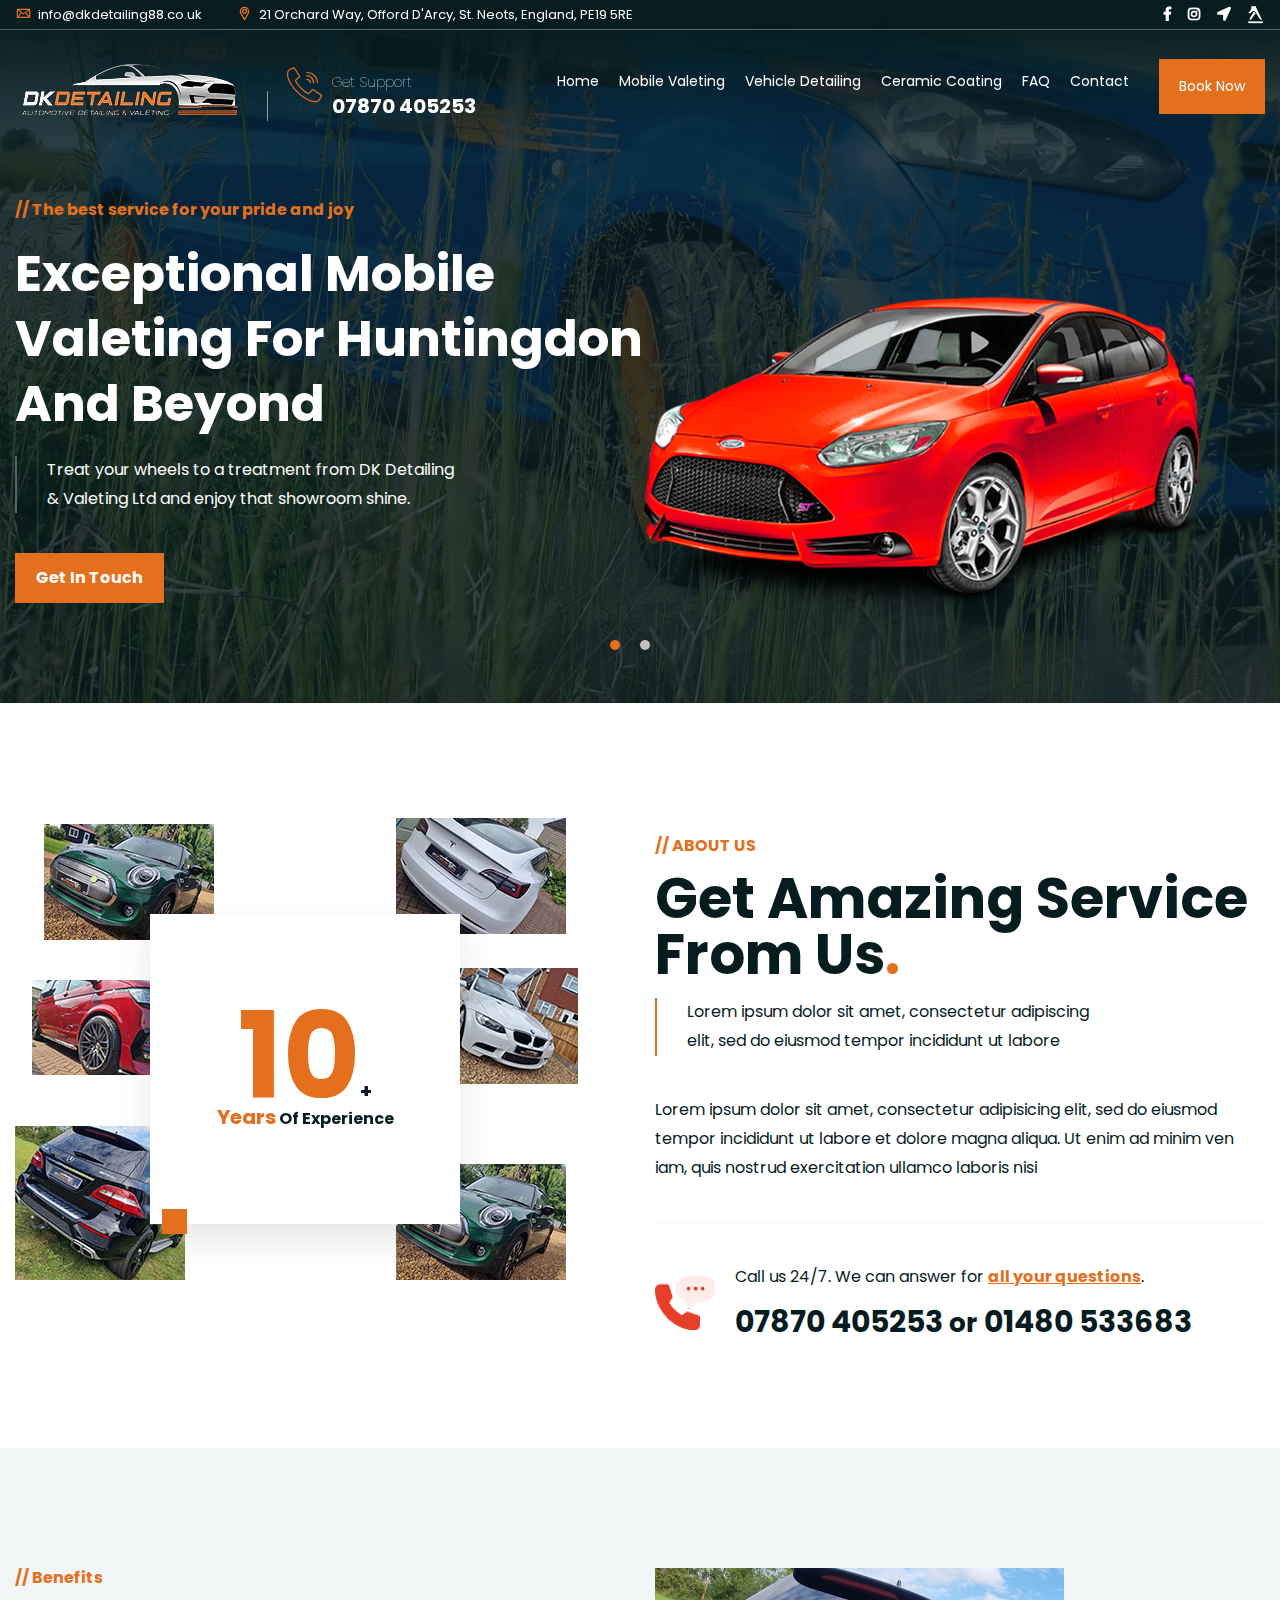
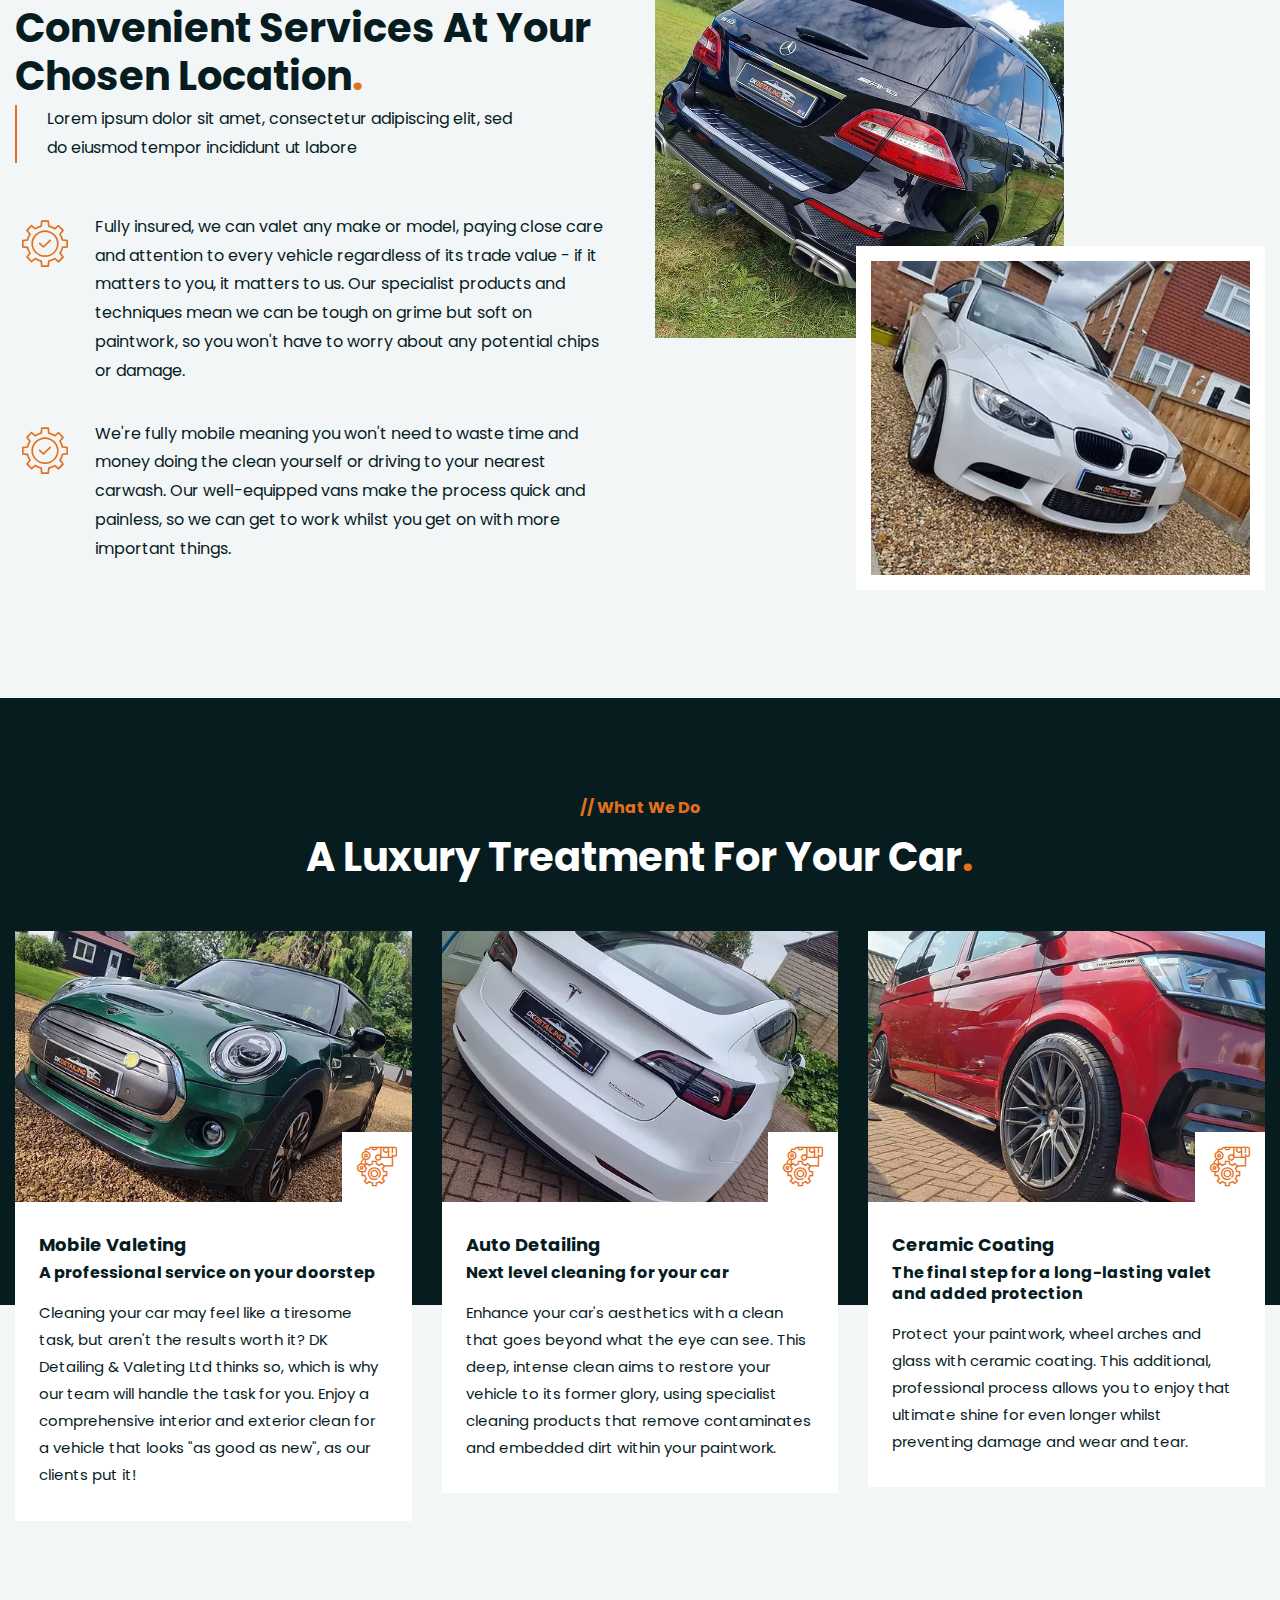
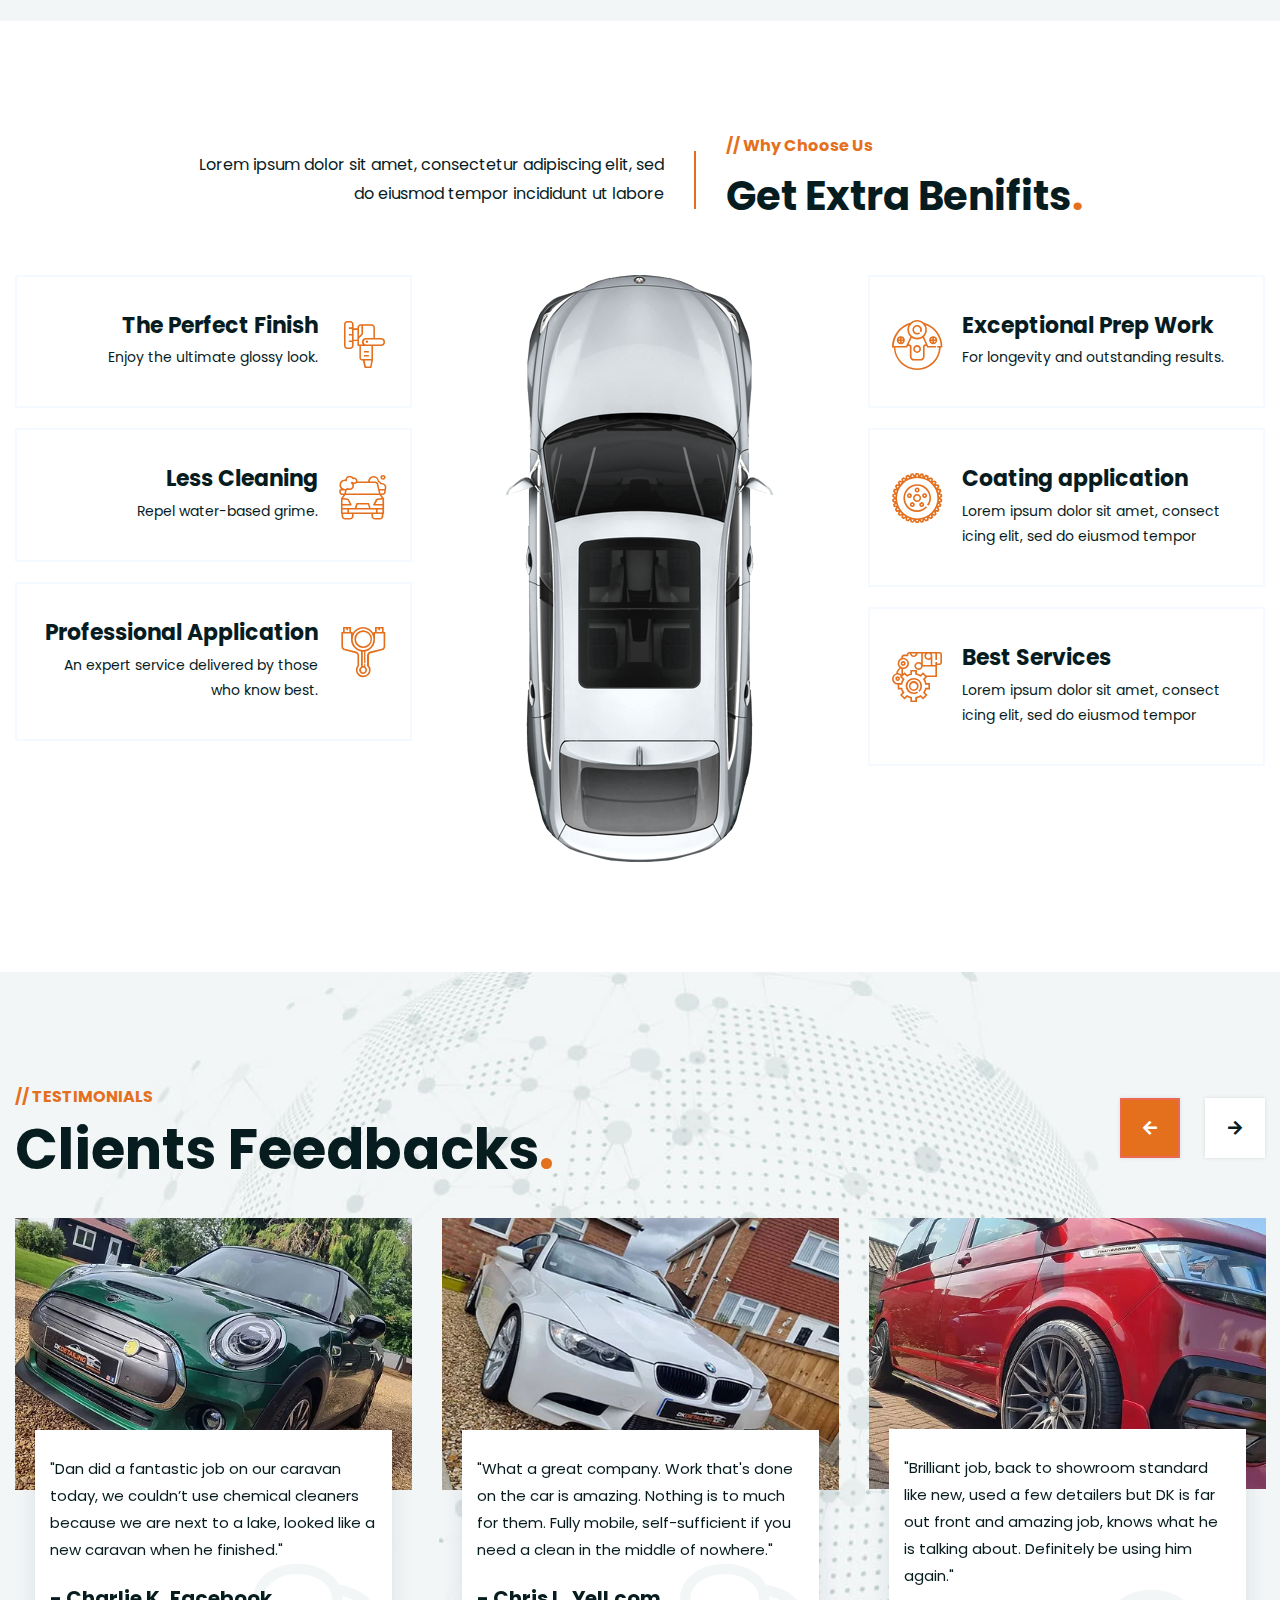
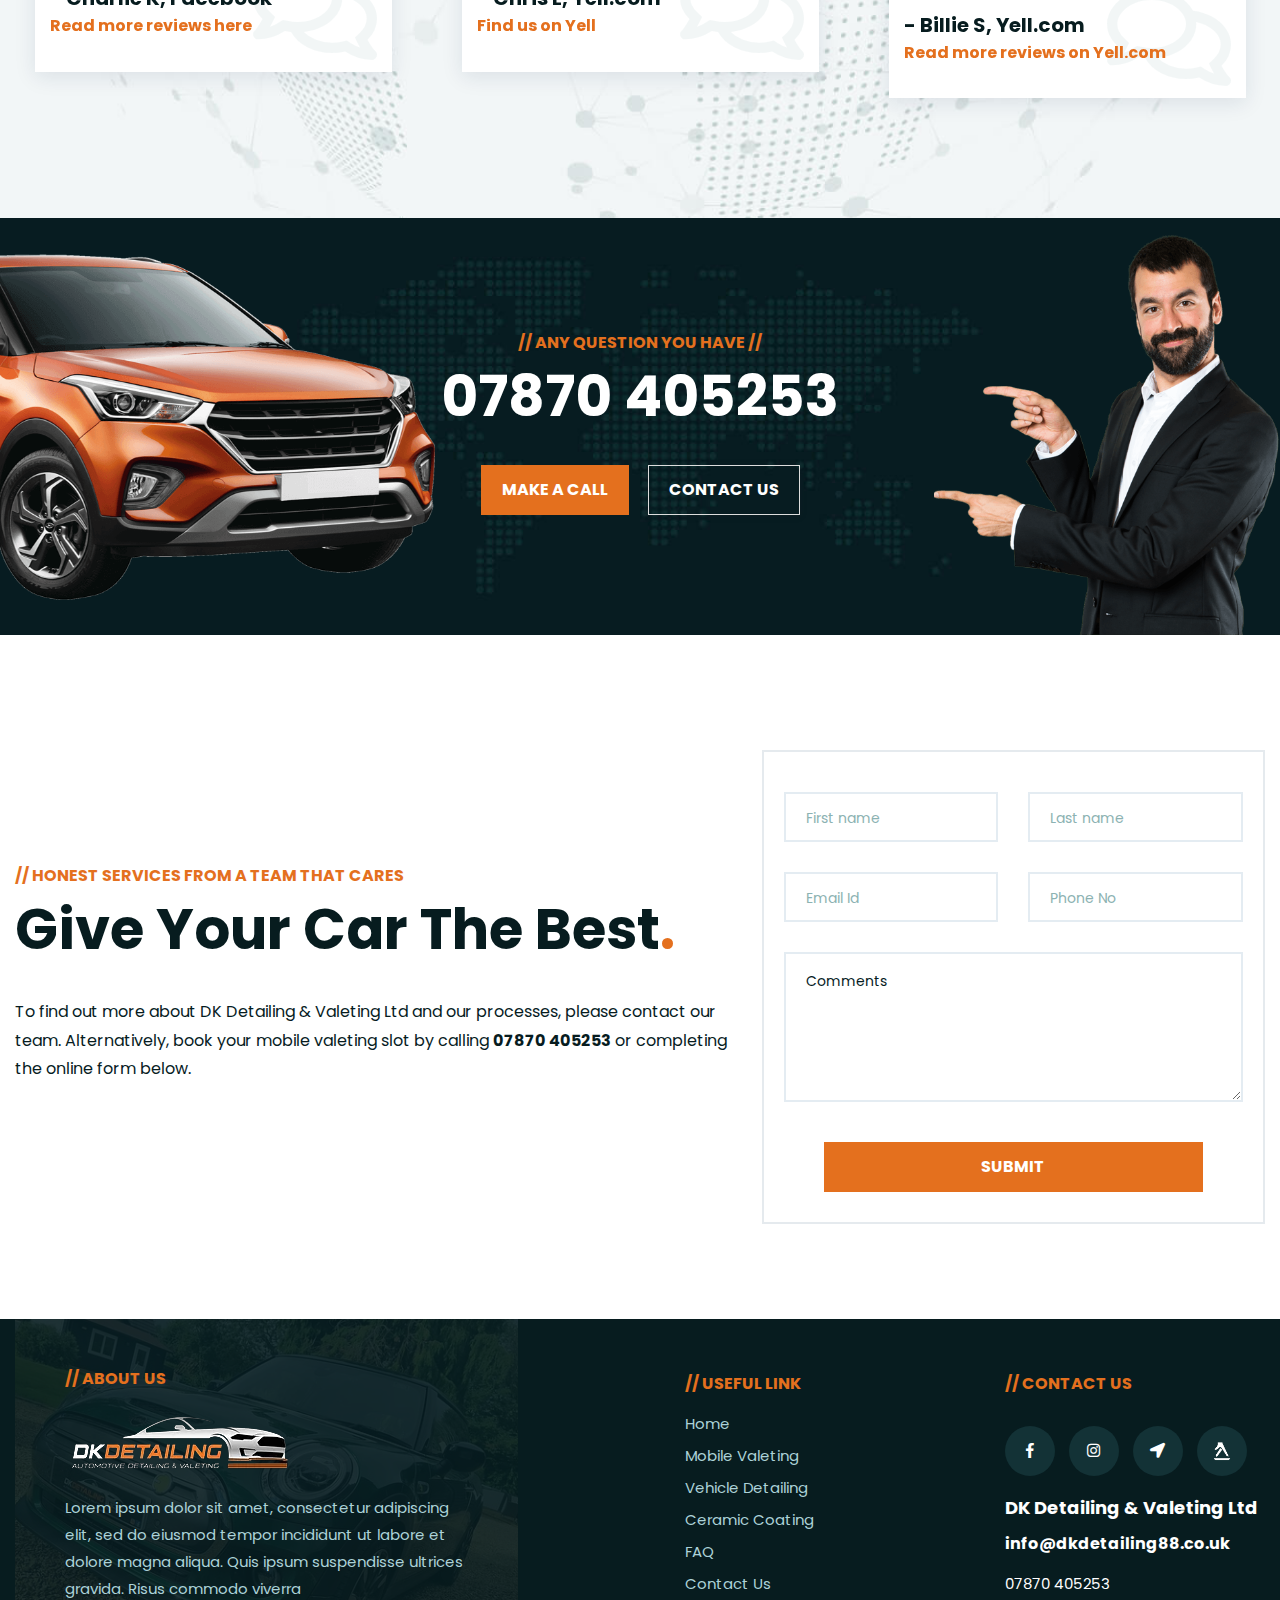
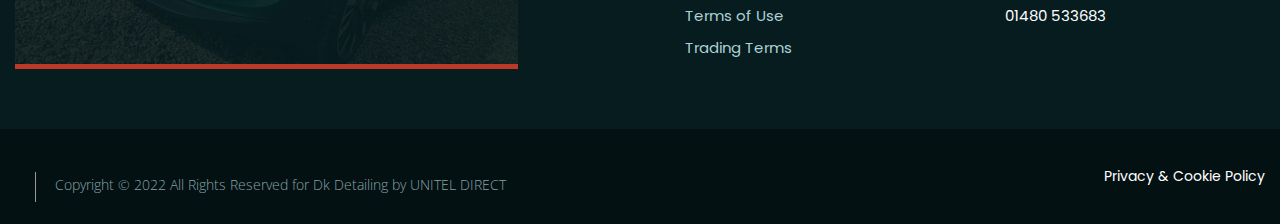
<file: index.html>
<!doctype html>
<html class="no-js" lang="zxx">

<head>
    <meta charset="utf-8">
    <meta http-equiv="x-ua-compatible" content="ie=edge">
    <title>Dk Detailing</title>
    <meta name="robots" content="noindex, follow" />
    <meta name="description" content="">
    <meta name="viewport" content="width=device-width, initial-scale=1, shrink-to-fit=no">


    <link rel="shortcut icon" href="img/fav.png" type="image/x-icon" />
    <link href="https://fonts.googleapis.com/css2?family=Poppins:ital,wght@0,100;0,200;0,300;0,400;0,500;0,600;0,700;0,800;0,900;1,100;1,400;1,500;1,600;1,700;1,800&display=swap" rel="stylesheet">
    <link rel="stylesheet" href="css/font-icons.css">
    <link rel="stylesheet" href="css/plugins.css">
    <link rel="stylesheet" href="css/style.css">
    <link rel="stylesheet" href="css/responsive.css">

</head>

<body>


<!-- Body main wrapper start -->
<div class="body-wrapper">

    <!-- HEADER AREA START (header-4) -->
    <header class="ltn__header-area ltn__header-4 ltn__header-6 ltn__header-transparent gradient-color-2">
        <!-- ltn__header-top-area start -->
        <div class="ltn__header-top-area top-area-color-white">
            <div class="container">
                <div class="row">
                    <div class="col-md-7">
                        <div class="ltn__top-bar-menu">
                            <ul>
                                <li><a href="#"><i class="icon-mail"></i>  info@dkdetailing88.co.uk</a></li>
                                <li><a href="#"><i class="icon-placeholder"></i> 21 Orchard Way, Offord D'Arcy, St. Neots, England, PE19 5RE</a></li>
                            </ul>
                        </div>
                    </div>
                    <div class="col-md-5">
                        <div class="top-bar-right text-end">
                            <div class="ltn__top-bar-menu">
                                <ul>
                                    <li>
                                        <!-- ltn__social-media -->
                                        <div class="ltn__social-media">
                                            <ul>
                                                <li><a href="#"><i class="fab fa-facebook-f"></i></a></li>
                                                <li><a href="#"><i class="fab fa-instagram"></i></a></li>
                                                <li><a href="#"><i class="fa fa-location-arrow"></i></a></li>
                                                <li><a href="#"><img src="img/yell.png" alt=""></a></li>
                                            </ul>
                                        </div>
                                    </li>
                                </ul>
                            </div>
                        </div>
                    </div>
                </div>
            </div>
        </div>
        <!-- ltn__header-top-area end -->
        <!-- ltn__header-middle-area start -->
        <div class="ltn__header-middle-area ltn__header-sticky ltn__sticky-bg-black ltn__logo-right-menu-option">
            <div class="container">
                <div class="row">
                    <div class="col">
                        <div class="site-logo-wrap">
                            <div class="site-logo">
                                <a href="index.html"><img src="img/logo.png" alt="Logo"></a>
                            </div>
                            <div class="get-support clearfix get-support-color-white">
                                <div class="get-support-icon">
                                    <i class="icon-call"></i>
                                </div>
                                <div class="get-support-info">
                                    <h6>Get Support</h6>
                                    <h4><a href="#">07870 405253</a></h4>
                                </div>
                            </div>
                        </div>
                    </div>
                    <div class="col header-menu-column menu-color-white">
                        <div class="header-menu d-none d-xl-block">
                            <nav>
                                <div class="ltn__main-menu">
                                    <ul>
                                        <li><a href="index.html">Home</a> </li>
                                        <li><a href="mobile_valeting.html">Mobile Valeting</a></li>
                                        <li><a href="mobile_detailing.html">Vehicle Detailing</a></li>
                                        <li><a href="ceramic_coating.html">Ceramic Coating</a></li>
                                        <li><a href="faq.html">FAQ</a> </li>
                                        <li><a href="contact.html">Contact</a></li>
                                        <li class="special-link"><a href="#">Book Now</a></li>
                                    </ul>
                                </div>
                            </nav>
                        </div>
                    </div>
                    <!-- Mobile Menu Button -->
                    <div class="mobile-menu-toggle menu-btn-white menu-btn-border--- d-xl-none">
                        <a href="#ltn__utilize-mobile-menu" class="ltn__utilize-toggle">
                            <svg viewBox="0 0 800 600">
                                <path d="M300,220 C300,220 520,220 540,220 C740,220 640,540 520,420 C440,340 300,200 300,200" id="top"></path>
                                <path d="M300,320 L540,320" id="middle"></path>
                                <path d="M300,210 C300,210 520,210 540,210 C740,210 640,530 520,410 C440,330 300,190 300,190" id="bottom" transform="translate(480, 320) scale(1, -1) translate(-480, -318) "></path>
                            </svg>
                        </a>
                    </div>
                </div>
            </div>
        </div>
        <!-- ltn__header-middle-area end -->
    </header>
    <!-- HEADER AREA END -->


    <!-- Utilize Mobile Menu Start -->
    <div id="ltn__utilize-mobile-menu" class="ltn__utilize ltn__utilize-mobile-menu">
        <div class="ltn__utilize-menu-inner ltn__scrollbar">
            <div class="ltn__utilize-menu-head">
                <div class="site-logo">
                    <a href="index.html"><img src="img/logo.png" alt="Logo"></a>
                </div>
                <button class="ltn__utilize-close">×</button>
            </div>
            <div class="ltn__utilize-menu">
                <ul>
                    <li><a href="index.html">Home</a> </li>
                    <li><a href="mobile_valeting.html">Mobile Valeting</a></li>
                    <li><a href="mobile_detailing.html">Vehicle Detailing</a></li>
                    <li><a href="ceramic_coating.html">Ceramic Coating</a></li>
                    <li><a href="faq.html">FAQ</a></li>
                    <li><a href="contact.html">Contact</a></li>
                </ul>
            </div>
            <div class="ltn__social-media-2">
                <ul>
                    <li><a href="#" title="Facebook"><i class="fab fa-facebook-f"></i></a></li>
                    <li><a href="#" title="Instagram"><i class="fab fa-instagram"></i></a></li>
                    <li><a href="#"><i class="fa fa-location-arrow"></i></a></li>
                    <li><a href="#"><img src="img/yell.png" alt=""></a></li>
                </ul>
            </div>
        </div>
    </div>
    <!-- Utilize Mobile Menu End -->

    <div class="ltn__utilize-overlay"></div>

    <!-- SLIDER AREA START (slider-6) -->
    <div class="ltn__slider-area ltn__slider-3 ltn__slider-6 section-bg-1">
        <div class="ltn__slide-one-active slick-slide-arrow-1 slick-slide-dots-1 arrow-white">
            <!-- ltn__slide-item  -->
            <div class="ltn__slide-item ltn__slide-item-2 ltn__slide-item-3 ltn__slide-item-5 text-color-white bg-image bg-overlay-theme-black-80" data-bs-bg="img/c1.webp">
                <div class="ltn__slide-item-inner">
                    <div class="container">
                        <div class="row">
                            <div class="col-lg-12 align-self-center">
                                <div class="slide-item-info">
                                    <div class="slide-item-info-inner ltn__slide-animation">
                                        <div class="slide-item-info">
                                            <div class="slide-item-info-inner ltn__slide-animation">
                                                <h6 class="slide-sub-title ltn__secondary-color animated">// The best service for your pride and joy</h6>
                                                <h1 class="slide-title animated ">Exceptional Mobile Valeting For Huntingdon And Beyond</h1>
                                                <div class="slide-brief animated">
                                                    <p>Treat your wheels to a treatment from DK Detailing & Valeting Ltd and enjoy that showroom shine.</p>
                                                </div>
                                                <div class="btn-wrapper animated">
                                                    <a href="#" class="theme-btn-1 btn btn-effect-1">Get In Touch</a>
                                                </div>
                                            </div>
                                        </div>
                                    </div>
                                </div>
                                <div class="slide-item-img">
                                    <img src="img/car1.png" alt="#">
                                    <!-- <span class="call-to-circle-1"></span> -->
                                </div>
                            </div>
                        </div>
                    </div>
                </div>
            </div>
            <!-- ltn__slide-item  -->
            <div class="ltn__slide-item ltn__slide-item-2 ltn__slide-item-3 ltn__slide-item-5 text-color-white bg-image bg-overlay-theme-black-80" data-bs-bg="img/c2.jpg">
                <div class="ltn__slide-item-inner text-right text-end">
                    <div class="container">
                        <div class="row">
                            <div class="col-lg-12 align-self-center">
                                <div class="slide-item-info">
                                    <div class="slide-item-info-inner ltn__slide-animation">
                                        <div class="slide-item-info">
                                            <div class="slide-item-info-inner ltn__slide-animation">
                                                <h6 class="slide-sub-title ltn__secondary-color animated">// The best service for your pride and joy</h6>
                                                <h1 class="slide-title animated ">Exceptional Mobile Valeting For Huntingdon And Beyond</h1>
                                                <div class="slide-brief animated">
                                                    <p>Treat your wheels to a treatment from DK Detailing & Valeting Ltd and enjoy that showroom shine.</p>
                                                </div>
                                                <div class="btn-wrapper animated">
                                                    <a href="#" class="theme-btn-1 btn btn-effect-1">Get In Touch</a>
                                                </div>
                                            </div>
                                        </div>
                                    </div>
                                </div>
                                <div class="slide-item-img">
                                    <img src="img/car.png" alt="#">
                                    <!-- <span class="call-to-circle-1"></span> -->
                                </div>
                            </div>
                        </div>
                    </div>
                </div>
            </div>
            <!--  -->
        </div>
    </div>
    <!-- SLIDER AREA END -->

    <!-- ABOUT US AREA START -->
    <div class="ltn__about-us-area pt-85 pb-60">
        <div class="container">
            <div class="row">
                <div class="col-lg-6 align-self-center">
                    <div class="about-us-img-wrap about-img-left">
                        <ul class="ltn__parallax-effect-wrap ltn__parallax-effect-active"
                            data-friction-x="0.1"
                            data-friction-y="0.1"
                            data-scalar-x="15"
                            data-scalar-y="25">
                            <li class="layer" data-depth="0.00"></li>
                            <li class="layer" data-depth="0.10">
                                <div class="ltn__effect-img ltn__effect-img-top-left">
                                    <img src="img/c04.jpg" alt="#">
                                </div>
                            </li>
                            <li class="layer" data-depth="0.30">
                                <div class="ltn__effect-img ltn__effect-img-top-right">
                                    <img src="img/c05.jpg" alt="#">
                                </div>
                            </li>
                            <li class="layer" data-depth="0.50">
                                <div class="ltn__effect-img ltn__effect-img-center-left">
                                    <img src="img/c06.jpg" alt="#">
                                </div>
                            </li>
                            <li class="layer" data-depth="0.20">
                                <div class="ltn__effect-img ltn__effect-img-center-right">
                                    <img src="img/c08.jpg" alt="#">
                                </div>
                            </li>
                            <li class="layer" data-depth="0.20">
                                <div class="ltn__effect-img ltn__effect-img-bottom-left">
                                    <img src="img/c09.jpg" alt="#">
                                </div>
                            </li>
                            <li class="layer" data-depth="0.20">
                                <div class="ltn__effect-img ltn__effect-img-bottom-right">
                                    <img src="img/c04.jpg" alt="#">
                                </div>
                            </li>
                            <li class="layer" data-depth="0.50">
                                <div class="wave ltn__animation-wave-5s ltn__effect-img-top-center ">
                                    <div class="about-us-img-info">
                                        <div class="about-us-img-info-inner">
                                            <h1><span class="counter">10</span><span>+</span></h1>
                                            <h6><span>Years</span> Of Experience</h6>
                                            <span class="dots-bottom"></span>
                                        </div>
                                    </div>
                                </div>
                            </li>
                        </ul>
                    </div>
                </div>
                <div class="col-lg-6 align-self-center">
                    <div class="about-us-info-wrap">
                        <div class="section-title-area ltn__section-title-2">
                            <h6 class="section-subtitle ltn__secondary-color">// About Us</h6>
                            <h1 class="section-title">Get Amazing Service From Us<span>.</span></h1>
                            <p>Lorem ipsum dolor sit amet, consectetur adipiscing elit, sed do eiusmod tempor incididunt ut labore</p>
                        </div>

                        <p>Lorem ipsum dolor sit amet, consectetur adipisicing elit, sed do eiusmod tempor incididunt ut labore et dolore magna aliqua. Ut enim ad minim ven iam, quis nostrud exercitation ullamco laboris nisi </p>
                        <hr>
                        <div class="about-call-us">
                            <div class="call-us-icon">
                                <img src="img/icons/7.png" alt="Icon Image">
                            </div>
                            <div class="call-us-info">
                                <p>Call us 24/7. We can answer for <a href="#" class="ltn__secondary-color text-decoration"><strong>all your questions</strong></a>.</p>
                                <h2><a href="#"> 07870 405253</a> <small> or </small> <a href="#">01480 533683</a></h2>
                            </div>
                        </div>
                    </div>
                </div>
            </div>
        </div>
    </div>
    <!-- ABOUT US AREA END -->

    <!-- WHY CHOOSE US AREA START -->
    <div class="ltn__why-choose-us-area section-bg-1 pt-120 pb-100">
        <div class="container">
            <div class="row">
                <div class="col-lg-6">
                    <div class="why-choose-us-info-wrap">
                        <div class="section-title-area ltn__section-title">
                            <h6 class="section-subtitle ltn__secondary-color">// Benefits</h6>
                            <h1 class="section-title">Convenient Services At Your Chosen Location<span>.</span></h1>
                            <p>Lorem ipsum dolor sit amet, consectetur adipiscing elit, sed do eiusmod tempor incididunt ut labore</p>
                        </div>
                        <div class="row">
                            <div class="col-lg-12 col-md-6">
                                <div class="why-choose-us-feature-item">
                                    <div class="why-choose-us-feature-icon">
                                        <i class="icon-maintenance"></i>
                                    </div>
                                    <div class="why-choose-us-feature-brief">
                                        <p>Fully insured, we can valet any make or model, paying close care and attention
                                          to every vehicle regardless of its trade value - if it matters to you, it 
                                          matters to us. Our specialist products and techniques mean we can be 
                                          tough on grime but soft on paintwork, so you won't have to worry 
                                          about any potential chips or damage.</p>
                                    </div>
                                </div>
                            </div>
                            <div class="col-lg-12 col-md-6">
                                <div class="why-choose-us-feature-item">
                                    <div class="why-choose-us-feature-icon">
                                        <i class="icon-maintenance"></i>
                                    </div>
                                    <div class="why-choose-us-feature-brief">
                                        <p>We're fully mobile meaning you won't need to waste time and money 
                                        doing the clean yourself or driving to your nearest carwash. Our 
                                        well-equipped vans make the process quick and painless, so we can 
                                        get to work whilst you get on with more important things.</p>
                                    </div>
                                </div>
                            </div>
                        </div>
                    </div>
                </div>
                <div class="col-lg-6">
                    <div class="why-choose-us-img-wrap">
                        <div class="why-choose-us-img-1 text-start">
                            <img src="img/c9.jpg" alt="Image">
                        </div>
                        <div class="why-choose-us-img-2 text-end">
                            <img src="img/c8.jpg" alt="Image">
                        </div>
                    </div>
                </div>
            </div>
        </div>
    </div>
    <!-- WHY CHOOSE US AREA END -->

    <!-- SERVICE AREA START (Service 1) -->
    <div class="ltn__service-area ltn__primary-bg before-bg-1 pt-100 pb-50">
        <div class="container">
            <div class="row">
                <div class="col-lg-12">
                    <div class="section-title-area ltn__section-title text-center">
                        <h6 class="section-subtitle ltn__secondary-color">// What We Do</h6>
                        <h1 class="section-title white-color">A Luxury Treatment For Your Car<span>.</span></h1>
                    </div>
                </div>
            </div>
            <div class="row justify-content-center">
                <div class="col-lg-4 col-sm-6">
                    <div class="ltn__service-item-1">
                        <div class="service-item-img">
                            <img src="img/c4.jpg" alt="#">
                            <div class="service-item-icon">
                                <i class="icon-car-parts-3"></i>
                            </div>
                        </div>
                        <div class="service-item-brief">
                            <h3><a href="#">Mobile Valeting</a></h3>
                            <h5>A professional service on your doorstep</h5>
                            <p>Cleaning your car may feel like a tiresome task, but aren't the 
                                results worth it? DK Detailing & Valeting Ltd thinks so, which 
                                is why our team will handle the task for you. Enjoy a comprehensive 
                                interior and exterior clean for a vehicle that looks "as good as new", 
                                as our clients put it!</p>
                                <div class="btn-wrapper">
                                    <a href="#" class="btn btn-white btn-effect-4 btn-full-width">Mobile Valeting</a>
                                </div>
                        </div>
                    </div>
                </div>
                <div class="col-lg-4 col-sm-6">
                    <div class="ltn__service-item-1">
                        <div class="service-item-img">
                            <img src="img/c5.jpg" alt="#">
                            <div class="service-item-icon">
                                <i class="icon-car-parts-3"></i>
                            </div>
                        </div>
                        <div class="service-item-brief">
                            <h3><a href="#">Auto Detailing</a></h3>
                            <h5>Next level cleaning for your car</h5>
                            <p>Enhance your car's aesthetics with a clean that goes beyond what 
                                the eye can see. This deep, intense clean aims to restore your 
                                vehicle to its former glory, using specialist cleaning products 
                                that remove contaminates and embedded dirt within your paintwork.</p>
                                <div class="btn-wrapper">
                                    <a href="#" class="btn btn-white btn-effect-4 btn-full-width">Auto Detailing</a>
                                </div>
                        </div>
                    </div>
                </div>
                <div class="col-lg-4 col-sm-6">
                    <div class="ltn__service-item-1">
                        <div class="service-item-img">
                            <img src="img/c6.jpg" alt="#">
                            <div class="service-item-icon">
                                <i class="icon-car-parts-3"></i>
                            </div>
                        </div>
                        <div class="service-item-brief">
                            <h3><a href="#">Ceramic Coating</a></h3>
                            <h5>The final step for a long-lasting valet and added protection</h5>
                            <p>Protect your paintwork, wheel arches and glass with ceramic coating. 
                                This additional, professional process allows you to enjoy that ultimate
                                shine for even longer whilst preventing damage and wear and tear.</p>
                                <div class="btn-wrapper">
                                    <a href="#" class="btn btn-white btn-effect-4 btn-full-width">Ceramic Coating</a>
                                </div>
                        </div>
                    </div>
                </div>
            </div>
        </div>
    </div>
    <!-- SERVICE AREA END -->

    <!-- FEATURE AREA START ( Feature - 3) -->
    <div class="ltn__feature-area pt-115 pb-80">
        <div class="container">
            <div class="row">
                <div class="col-lg-12">
                    <div class="section-title-area ltn__section-title section-title-style-3">
                        <div class="section-brief-in">
                            <p>Lorem ipsum dolor sit amet, consectetur adipiscing elit, sed do eiusmod tempor incididunt ut labore</p>
                        </div>
                        <div class="section-title-in">
                            <h6 class="section-subtitle ltn__secondary-color">// Why Choose Us</h6>
                            <h1 class="section-title">Get Extra Benifits<span>.</span></h1>
                        </div>
                    </div>
                </div>
            </div>
            <div class="row">
                <div class="col-lg-4">
                    <div class="row  justify-content-center">
                        <div class="col-lg-12 col-md-6 col-12">
                            <div class="ltn__feature-item ltn__feature-item-3 text-right text-end">
                                <div class="ltn__feature-icon">
                                    <span><i class="icon-polisher"></i></span>
                                </div>
                                <div class="ltn__feature-info">
                                    <h2><a href="#">The Perfect Finish</a></h2>
                                    <p>Enjoy the ultimate glossy look.</p>
                                </div>
                            </div>
                        </div>
                        <div class="col-lg-12 col-md-6 col-12">
                            <div class="ltn__feature-item ltn__feature-item-3 text-right text-end">
                                <div class="ltn__feature-icon">
                                    <span><i class="icon-carwash"></i></span>
                                </div>
                                <div class="ltn__feature-info">
                                    <h2><a href="#">Less Cleaning</a></h2>
                                    <p>Repel water-based grime.</p>
                                </div>
                            </div>
                        </div>
                        <div class="col-lg-12 col-md-6 col-12">
                            <div class="ltn__feature-item ltn__feature-item-3 text-right text-end">
                                <div class="ltn__feature-icon">
                                    <span><i class="icon-car-parts-6"></i></span>
                                </div>
                                <div class="ltn__feature-info">
                                    <h2><a href="#">Professional Application</a></h2>
                                    <p>An expert service delivered by those who know best.</p>
                                </div>
                            </div>
                        </div>
                    </div>
                </div>
                <div class="col-lg-4">
                    <div class="feature-banner-img text-center mb-30">
                        <img src="img/others/2.png" alt="#">
                    </div>
                </div>
                <div class="col-lg-4">
                    <div class="row  justify-content-center">
                        <div class="col-lg-12 col-md-6 col-12">
                            <div class="ltn__feature-item ltn__feature-item-3">
                                <div class="ltn__feature-icon">
                                    <span><i class="icon-car-parts-7"></i></span>
                                </div>
                                <div class="ltn__feature-info">
                                    <h2><a href="#">Exceptional Prep Work</a></h2>
                                    <p>For longevity and outstanding results.</p>
                                </div>
                            </div>
                        </div>
                        <div class="col-lg-12 col-md-6 col-12">
                            <div class="ltn__feature-item ltn__feature-item-3">
                                <div class="ltn__feature-icon">
                                    <span><i class="icon-car-parts-8"></i></span>
                                </div>
                                <div class="ltn__feature-info">
                                    <h2><a href="#">Coating application</a></h2>
                                    <p>Lorem ipsum dolor sit amet, consect
                                        icing elit, sed do eiusmod tempor</p>
                                </div>
                            </div>
                        </div>
                        <div class="col-lg-12 col-md-6 col-12">
                            <div class="ltn__feature-item ltn__feature-item-3">
                                <div class="ltn__feature-icon">
                                    <span><i class="icon-car-parts-3"></i></span>
                                </div>
                                <div class="ltn__feature-info">
                                    <h2><a href="#">Best Services</a></h2>
                                    <p>Lorem ipsum dolor sit amet, consect
                                        icing elit, sed do eiusmod tempor</p>
                                </div>
                            </div>
                        </div>
                    </div>
                </div>
            </div>
        </div>
    </div>
    <!-- FEATURE AREA END -->


      <!-- TESTIMONIAL AREA START (testimonial-3) -->
      <div class="ltn__testimonial-area bg-image pt-115 pb-70" data-bs-bg="img/bg/8.jpg">
        <div class="container">
            <div class="row">
                <div class="col-lg-12">
                    <div class="section-title-area ltn__section-title-2">
                        <h6 class="section-subtitle ltn__secondary-color">//  Testimonials</h6>
                        <h1 class="section-title">Clients Feedbacks<span>.</span></h1>
                    </div>
                </div>
            </div>
            <div class="row ltn__testimonial-slider-2-active slick-arrow-3">
                <div class="col-lg-12">
                    <div class="ltn__testimonial-item ltn__testimonial-item-3">
                        <div class="ltn__testimonial-img">
                            <img src="img/c4.jpg" alt="#">
                        </div>
                        <div class="ltn__testimoni-info">
                            <p>"Dan did a fantastic job on our caravan today, we couldn’t use chemical cleaners 
                                because we are next to a lake, looked like a new caravan when he finished."</p>
                            <div class="ltn__testimoni-info-inner">
                                <div class="ltn__testimoni-name-designation">
                                    <h4>- Charlie K, Facebook</h4>
                                    <h6><a href="#">Read more reviews here</a></h6>
                                </div>
                            </div>
                            <div class="ltn__testimoni-bg-icon">
                                <i class="far fa-comments"></i>
                            </div>
                        </div>
                    </div>
                </div>
                <div class="col-lg-12">
                    <div class="ltn__testimonial-item ltn__testimonial-item-3">
                        <div class="ltn__testimonial-img">
                            <img src="img/c00.jpg" alt="#">
                        </div>
                        <div class="ltn__testimoni-info">
                            <p>"What a great company. Work that's done on the car is amazing. Nothing is to much
                                for them. Fully mobile, self-sufficient if you need a clean in the middle of 
                                nowhere."</p>
                            <div class="ltn__testimoni-info-inner">
                                <div class="ltn__testimoni-name-designation">
                                    <h4>- Chris L, Yell.com</h4>
                                    <h6><a href="#">Find us on Yell</a></h6>
                                </div>
                            </div>
                            <div class="ltn__testimoni-bg-icon">
                                <i class="far fa-comments"></i>
                            </div>
                        </div>
                    </div>
                </div>
                <div class="col-lg-12">
                    <div class="ltn__testimonial-item ltn__testimonial-item-3">
                        <div class="ltn__testimonial-img">
                            <img src="img/c6.jpg" alt="#">
                        </div>
                        <div class="ltn__testimoni-info">
                            <p>"Brilliant job, back to showroom standard like new, used a few detailers but DK 
                                is far out front and amazing job, knows what he is talking about. Definitely 
                                be using him again."</p>
                            <div class="ltn__testimoni-info-inner">
                                <div class="ltn__testimoni-name-designation">
                                    <h4>- Billie S, Yell.com</h4>
                                    <h6><a href="#">Read more reviews on Yell.com</a></h6>
                                </div>
                            </div>
                            <div class="ltn__testimoni-bg-icon">
                                <i class="far fa-comments"></i>
                            </div>
                        </div>
                    </div>
                </div>
                <div class="col-lg-12">
                    <div class="ltn__testimonial-item ltn__testimonial-item-3">
                        <div class="ltn__testimonial-img">
                            <img src="img/c5.jpg" alt="#">
                        </div>
                        <div class="ltn__testimoni-info">
                            <p>"What a great company. Work that's done on the car is amazing. Nothing is to much
                                for them. Fully mobile, self-sufficient if you need a clean in the middle of 
                                nowhere."</p>
                            <div class="ltn__testimoni-info-inner">
                                <div class="ltn__testimoni-name-designation">
                                    <h4>- Chris L, Yell.com</h4>
                                    <h6><a href="#">Find us on Yell</a></h6>
                                </div>
                            </div>
                            <div class="ltn__testimoni-bg-icon">
                                <i class="far fa-comments"></i>
                            </div>
                        </div>
                    </div>
                </div>
                <div class="col-lg-12">
                    <div class="ltn__testimonial-item ltn__testimonial-item-3">
                        <div class="ltn__testimonial-img">
                            <img src="img/c90.jpg" alt="#">
                        </div>
                        <div class="ltn__testimoni-info">
                            <p>"Dan did a fantastic job on our caravan today, we couldn’t use chemical cleaners 
                                because we are next to a lake, looked like a new caravan when he finished."</p>
                            <div class="ltn__testimoni-info-inner">
                                <div class="ltn__testimoni-name-designation">
                                    <h4>- Charlie K, Facebook</h4>
                                    <h6><a href="#">Read more reviews here</a></h6>
                                </div>
                            </div>
                            <div class="ltn__testimoni-bg-icon">
                                <i class="far fa-comments"></i>
                            </div>
                        </div>
                    </div>
                </div>
                <!--  -->
            </div>
        </div>
    </div>
    <!-- TESTIMONIAL AREA END -->

   <!-- CALL TO ACTION START (call-to-action-4) -->
        <div class="ltn__call-to-action-area ltn__call-to-action-4 bg-image pt-115 pb-120" data-bs-bg="img/bg/6.jpg">
            <div class="container">
                <div class="row">
                    <div class="col-lg-12">
                        <div class="call-to-action-inner call-to-action-inner-4 text-center">
                            <div class="section-title-area ltn__section-title-2">
                                <h6 class="section-subtitle ltn__secondary-color">//  any question you have  //</h6>
                                <h1 class="section-title white-color">07870 405253</h1>
                            </div>
                            <div class="btn-wrapper">
                                <a href="#" class="theme-btn-1 btn btn-effect-1">MAKE A CALL</a>
                                <a href="#" class="btn btn-transparent btn-effect-4 white-color">CONTACT US</a>
                            </div>
                        </div>
                    </div>
                </div>
            </div>
            <div class="ltn__call-to-4-img-1">
                <img src="img/bg/12.png" alt="#">
            </div>
            <div class="ltn__call-to-4-img-2">
                <img src="img/bg/11.png" alt="#">
            </div>
        </div>
    <!-- CALL TO ACTION END -->

     <!-- ABOUT US AREA START -->
     <div class="ltn__about-us-area pt-115 pb-95">
        <div class="container">
            <div class="row">
                <div class="col-lg-7 align-self-center">
                    <div class="about-us-info-wrap">
                        <div class="section-title-area ltn__section-title-2">
                            <h6 class="section-subtitle ltn__secondary-color">// Honest Services From A Team That Cares</h6>
                            <h1 class="section-title">Give Your Car The Best<span>.</span></h1>
                        </div>
                        <div class="about-us-info-wrap-inner about-us-info-devide">
                            <p>To find out more about DK Detailing & Valeting Ltd and our processes, please 
                                contact our team. Alternatively, book your mobile valeting slot by calling 
                                <a href="#"><b>07870 405253</b></a> or completing the online form below.</p>
                        </div>
                    </div>
                </div>
                <div class="col-lg-5 align-self-center">
                    <div class="get-a-quote-wrap">
                        <form action="#" class="get-a-quote-form">
                            <div class="row">
                                <div class="col-md-6">
                                    <div class="input-item input-item-name">
                                        <input type="text" name="name" placeholder="First name">
                                    </div>
                                </div>
                                <div class="col-md-6">
                                    <div class="input-item input-item-name">
                                        <input type="text" name="name" placeholder="Last name">
                                    </div>
                                </div>
                                <div class="col-md-6">
                                    <div class="input-item input-item-email">
                                        <input type="email" name="email" placeholder="Email Id">
                                    </div>
                                </div>
                                <div class="col-md-6">
                                    <div class="input-item input-item-name">
                                        <input type="text" name="name" placeholder="Phone No">
                                    </div>
                                </div>
                            </div>    
                            <div class="input-item">
                                <textarea name="message" placeholder="Comments"></textarea>
                            </div>
                            <div class="btn-wrapper mt-0">
                                <button type="submit" class="btn theme-btn-1 btn-effect-1 text-uppercase">Submit</button>
                            </div>
                        </form>
                    </div>
                </div>
            </div>
        </div>
    </div>
    <!-- ABOUT US AREA END -->


    <!-- FOOTER AREA START (ltn__footer-2 ltn__footer-color-1) -->
    <footer class="ltn__footer-area ltn__footer-2 ltn__footer-color-1">
        <div class="footer-top-area  section-bg-2">
            <div class="container">
                <div class="row">
                    <div class="col-xl-5 col-md-5">
                        <div class="footer-widget ltn__footer-timeline-widget ltn__footer-timeline-widget-1 bg-image bg-overlay-theme-black-90" data-bs-bg="img/c4.jpg">
                            <h6 class="ltn__secondary-color text-uppercase">// About Us</h6>
                            <a href="index.html"><img src="img/logo.png" alt="Logo"></a>
                            <p class="mt-20">Lorem ipsum dolor sit amet, consectetur adipiscing elit, sed do eiusmod tempor incididunt 
                                ut labore et dolore magna aliqua. Quis ipsum suspendisse ultrices gravida. Risus commodo viverra</p>
                        </div>
                    </div>
                    <div class="offset-xl-1 col-xl-3 col-md-4">
                        <div class="footer-widget footer-menu-widget footer-menu-widget-2-column clearfix">
                            <h6 class="ltn__secondary-color text-uppercase">// Useful Link</h6>
                            <div class="footer-menu">
                                <ul>
                                    <li><a href="index.html">Home</a></li>
                                    <li><a href="mobile_valeting.html">Mobile Valeting</a></li>
                                    <li><a href="mobile_detailing.html">Vehicle Detailing</a></li>
                                    <li><a href="ceramic_coating.html">Ceramic Coating</a></li>
                                    <li><a href="faq.html">FAQ</a></li>
                                    <li><a href="contact.html">Contact Us</a></li>
                                    <li><a href="#">Terms of Use</a></li>
                                    <li><a href="#">Trading Terms</a></li>
                                </ul>
                            </div>
                        </div>
                    </div>
                    <div class="col-xl-3 col-md-3">
                        <div class="footer-widget footer-menu-widget footer-menu-widget-2-column clearfix">
                            <h6 class="ltn__secondary-color text-uppercase">// Contact Us</h6>
                            <div class="ltn__social-media-4">
                                <ul>
                                    <li><a href="#"><i class="fab fa-facebook-f"></i></a></li>
                                    <li><a href="#"><i class="fab fa-instagram"></i></a></li>
                                    <li><a href="#"><i class="fa fa-location-arrow"></i></a></li>
                                    <li><a href="#"><img src="img/yell.png" alt=""></a></li>
                                </ul>
                            </div>
                            <div class="foot">
                                <h5>DK Detailing &amp; Valeting Ltd</h5>
                                <h6>info@dkdetailing88.co.uk</h6>
                                <p><a href="#">07870 405253</a></p>
                                <p><a href="#">01480 533683</a></p>
                            </div>
                        </div>
                    </div>
                </div>
            </div>
        </div>
        <div class="ltn__copyright-area ltn__copyright-2">
            <div class="container">
                <div class="row">
                    <div class="col-md-8 col-12">
                        <div class="site-logo-wrap">
                            <div class="get-support ltn__copyright-design clearfix">
                                <div class="get-support-info">
                                    <h6>Copyright © 2022 All Rights Reserved for Dk Detailing by 
                                        <a href="https://www.uniteldirect.co.uk/">UNITEL DIRECT</a></h6>
                                </div>
                            </div>
                        </div>
                    </div>
                    <div class="col-md-4 col-12 align-self-center">
                        <div class="ltn__copyright-menu text-end">
                            <ul>
<!--                                 <li><a href="#">Powered by Yell Business</a></li> -->
                                <li><a href="#">Privacy & Cookie Policy</a></li>
                            </ul>
                        </div>
                    </div>
                </div>
            </div>
        </div>
    </footer>
    <!-- FOOTER AREA END -->


</div>
<!-- Body main wrapper end -->

    <!-- preloader area start -->
    <div class="preloader d-none" id="preloader">
        <div class="preloader-inner">
            <div class="spinner">
                <div class="dot1"></div>
                <div class="dot2"></div>
            </div>
        </div>
    </div>

    <script src="js/plugins.js"></script>
    <script src="js/main.js"></script>
  
</body>

</html>
</file>
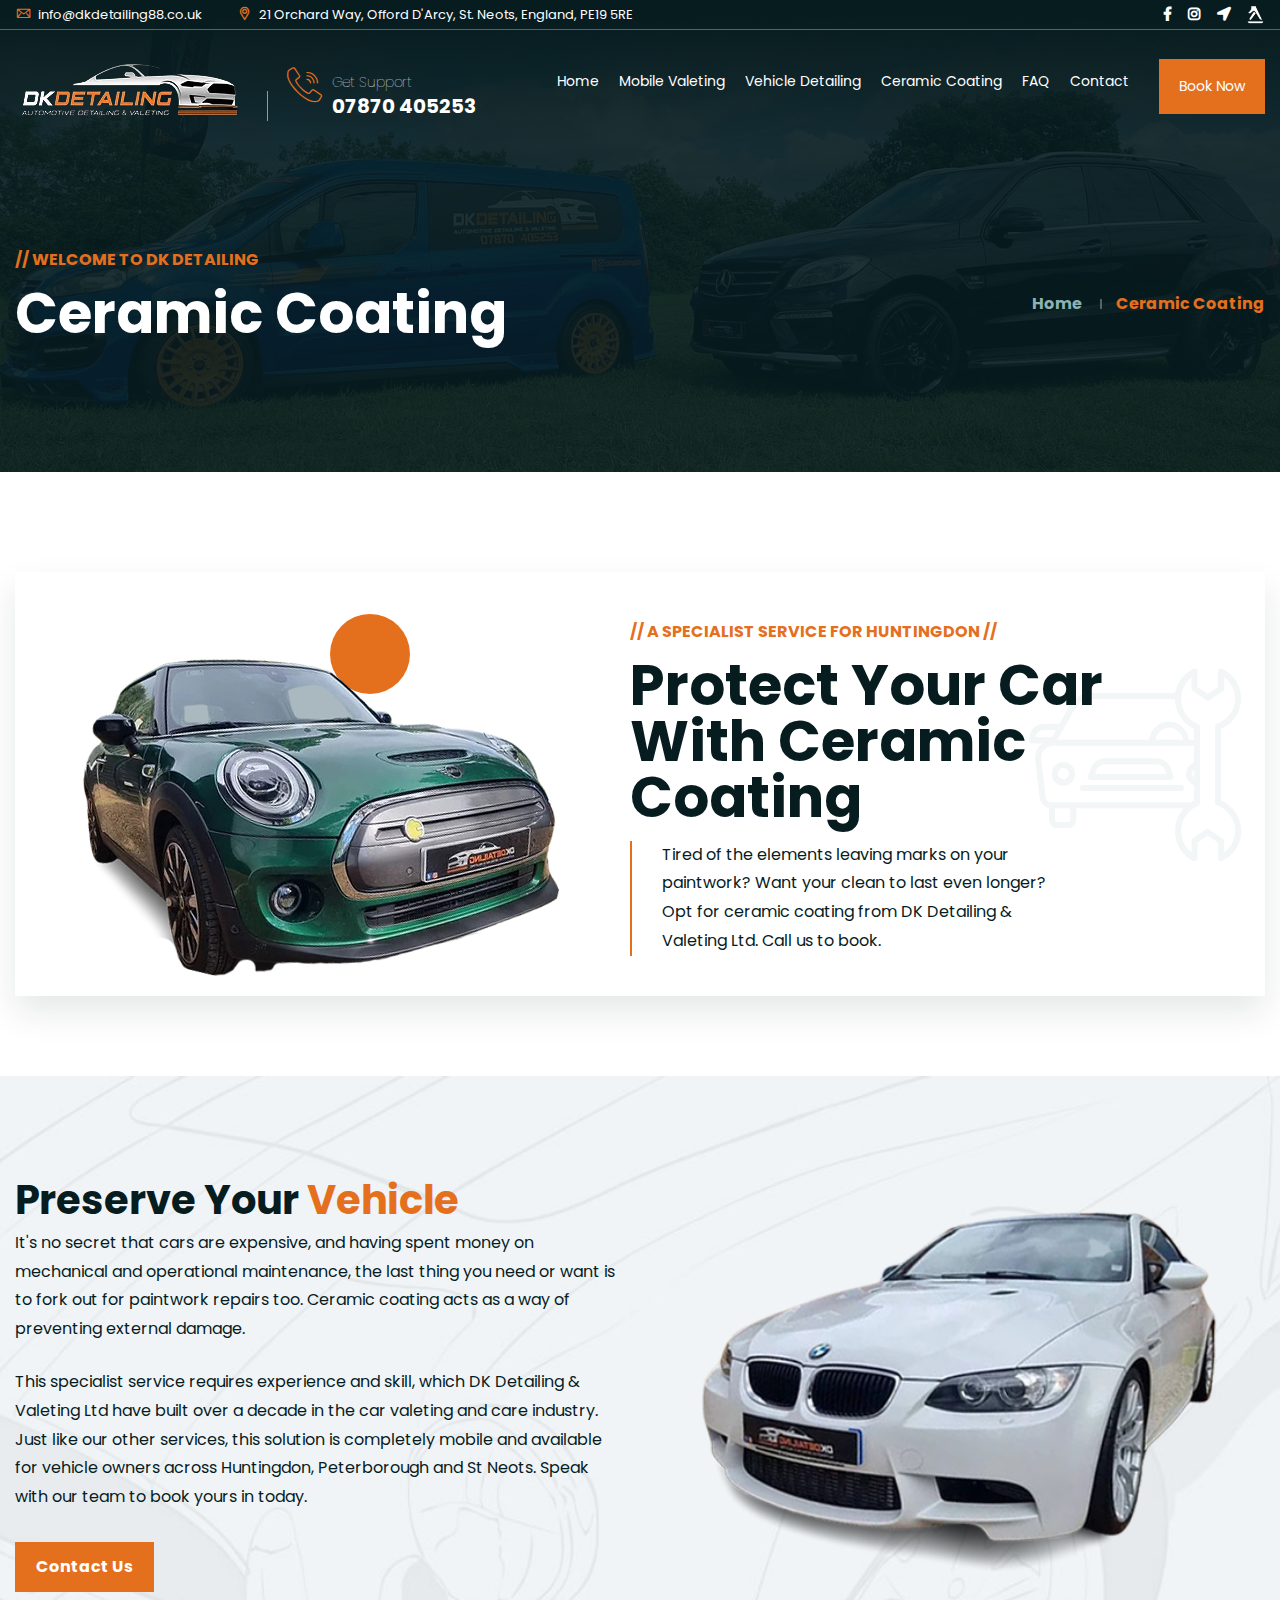
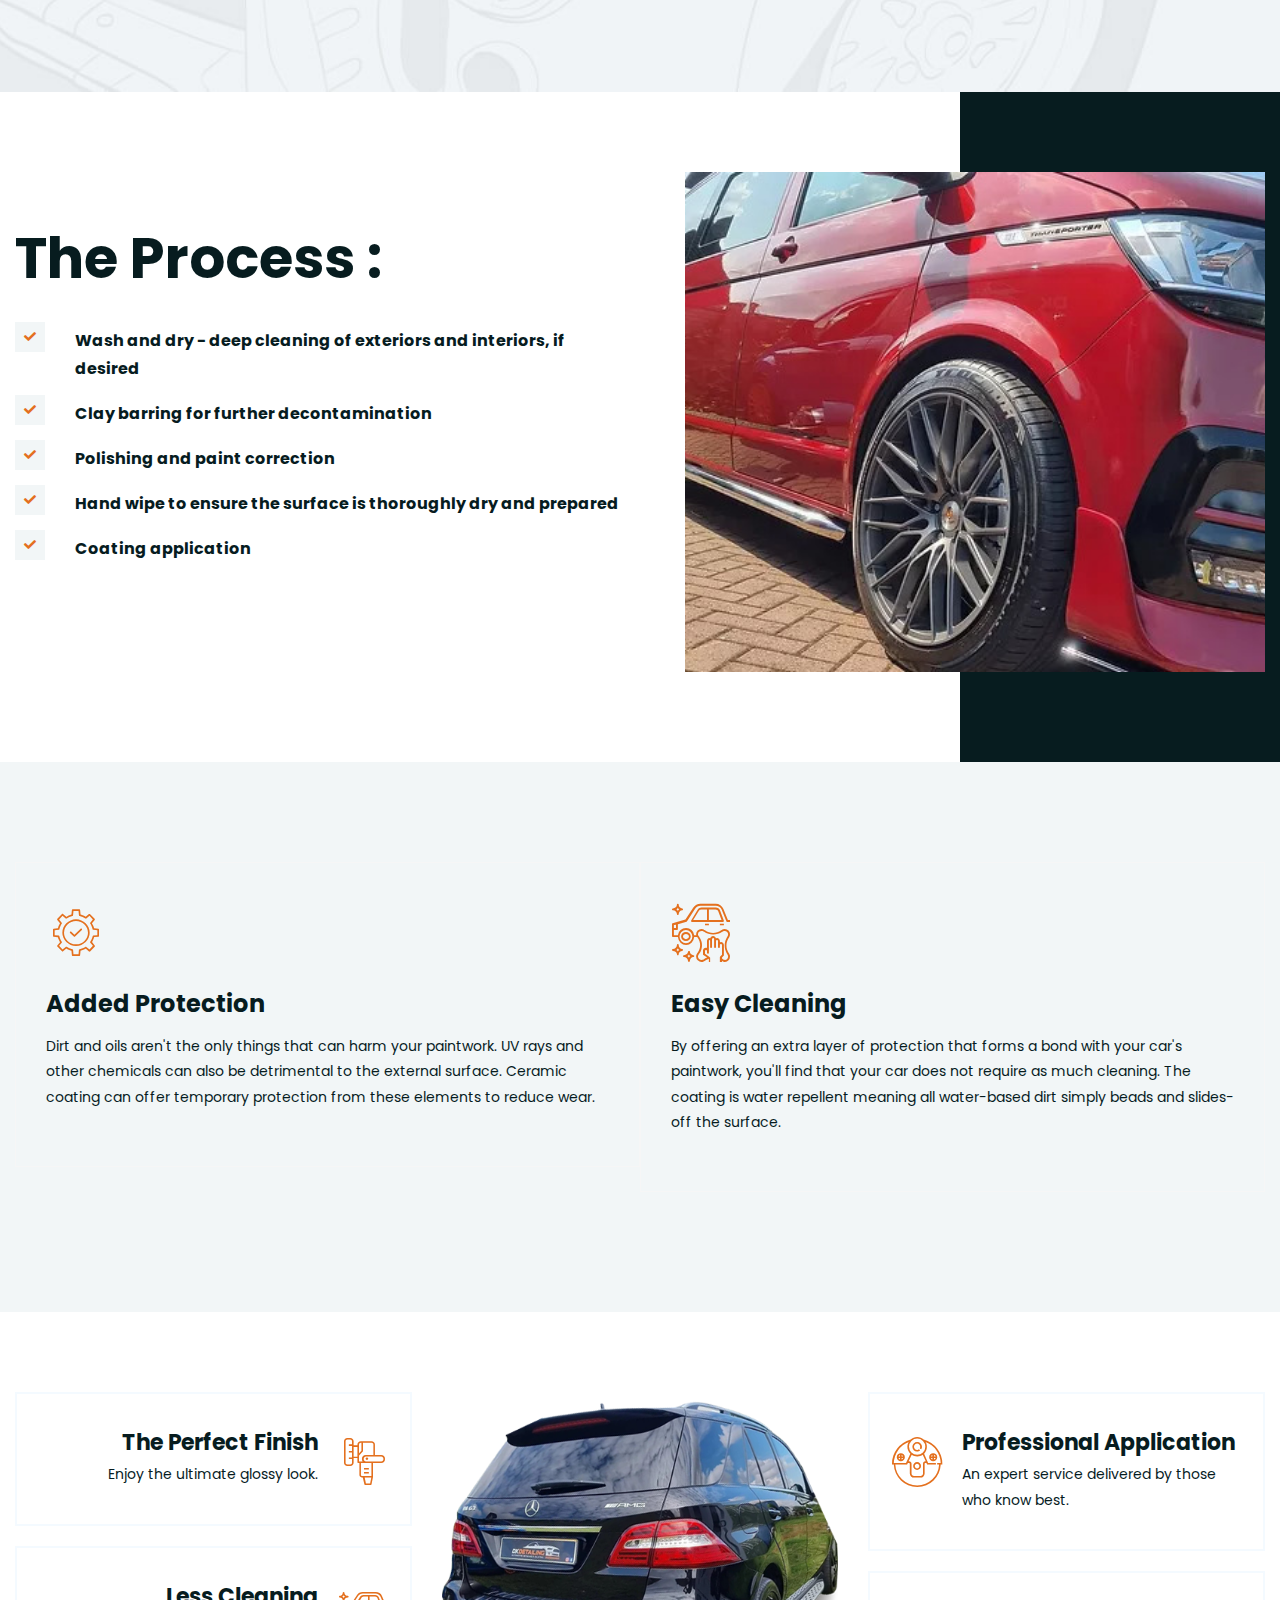
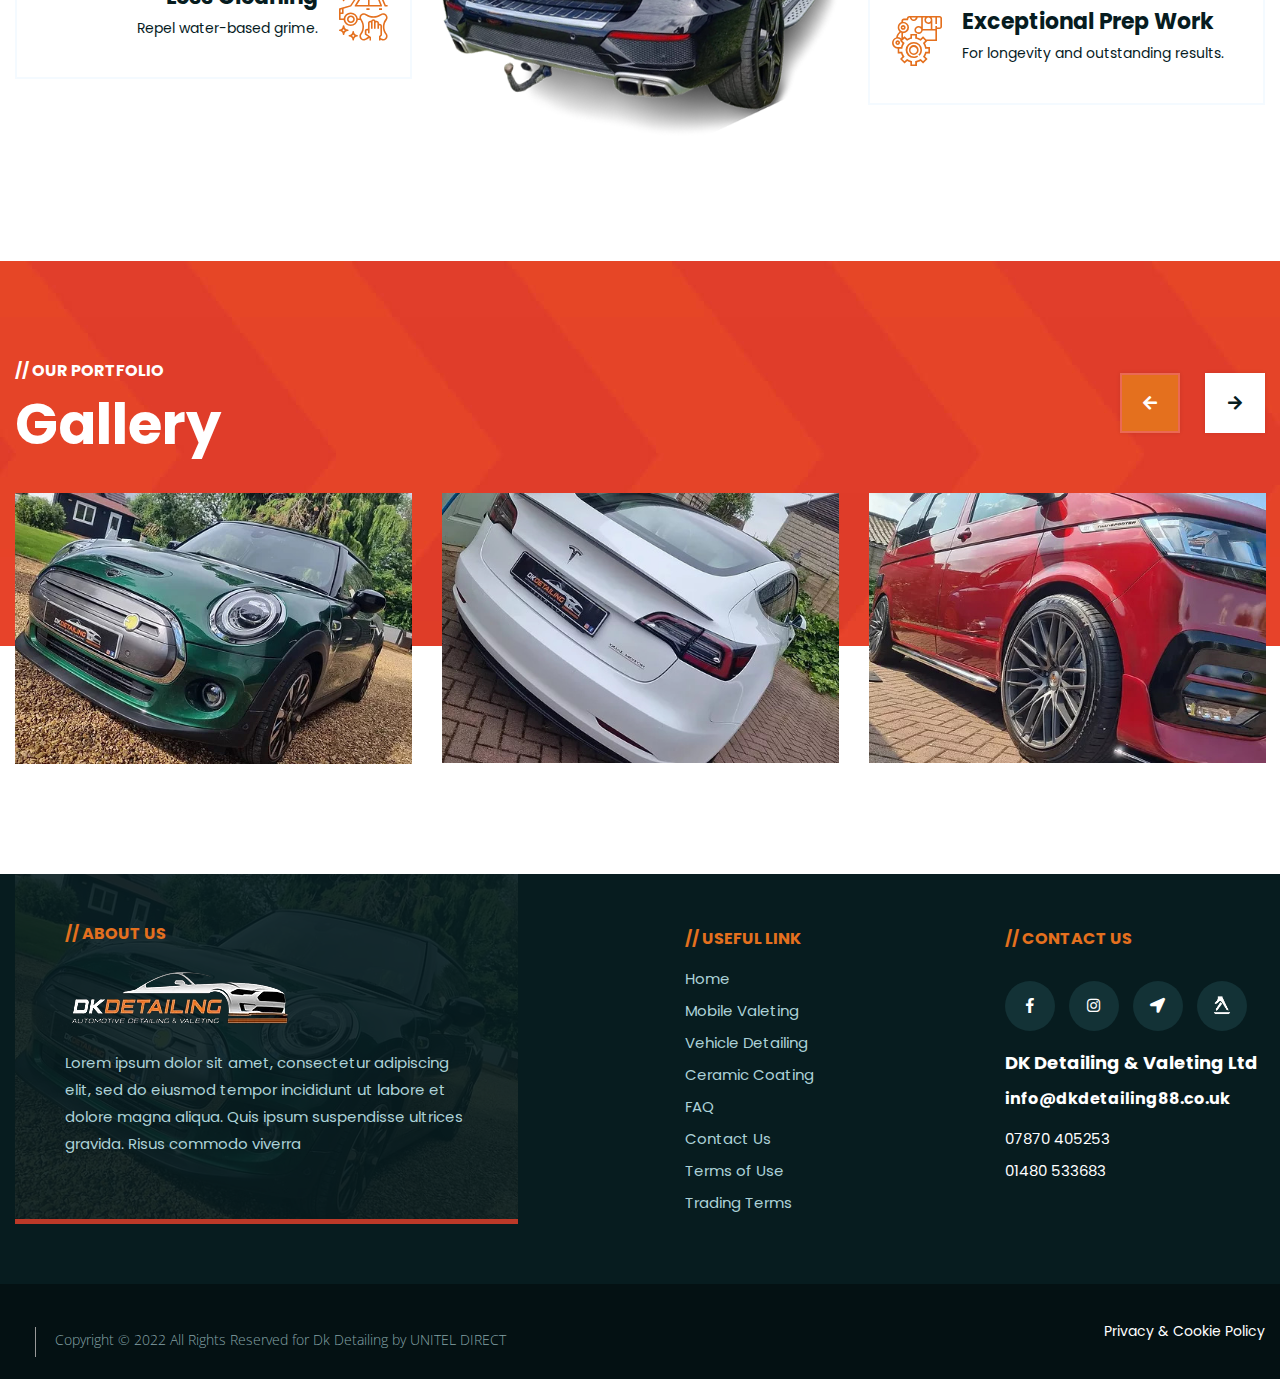
<file: ceramic_coating.html>
<!doctype html>
<html class="no-js" lang="zxx">

<head>
    <meta charset="utf-8">
    <meta http-equiv="x-ua-compatible" content="ie=edge">
    <title>Dk Detailing</title>
    <meta name="robots" content="noindex, follow" />
    <meta name="description" content="">
    <meta name="viewport" content="width=device-width, initial-scale=1, shrink-to-fit=no">


    <link rel="shortcut icon" href="img/fav.png" type="image/x-icon" />
    <link href="https://fonts.googleapis.com/css2?family=Poppins:ital,wght@0,100;0,200;0,300;0,400;0,500;0,600;0,700;0,800;0,900;1,100;1,400;1,500;1,600;1,700;1,800&display=swap" rel="stylesheet">
    <link rel="stylesheet" href="css/font-icons.css">
    <link rel="stylesheet" href="css/plugins.css">
    <link rel="stylesheet" href="css/style.css">
    <link rel="stylesheet" href="css/responsive.css">

</head>

<body>


<!-- Body main wrapper start -->
<div class="body-wrapper">

    <!-- HEADER AREA START (header-4) -->
    <header class="ltn__header-area ltn__header-4 ltn__header-6 ltn__header-transparent gradient-color-2">
        <!-- ltn__header-top-area start -->
        <div class="ltn__header-top-area top-area-color-white">
            <div class="container">
                <div class="row">
                    <div class="col-md-7">
                        <div class="ltn__top-bar-menu">
                            <ul>
                                <li><a href="#"><i class="icon-mail"></i>  info@dkdetailing88.co.uk</a></li>
                                <li><a href="#"><i class="icon-placeholder"></i> 21 Orchard Way, Offord D'Arcy, St. Neots, England, PE19 5RE</a></li>
                            </ul>
                        </div>
                    </div>
                    <div class="col-md-5">
                        <div class="top-bar-right text-end">
                            <div class="ltn__top-bar-menu">
                                <ul>
                                    <li>
                                        <!-- ltn__social-media -->
                                        <div class="ltn__social-media">
                                            <ul>
                                                <li><a href="#"><i class="fab fa-facebook-f"></i></a></li>
                                                <li><a href="#"><i class="fab fa-instagram"></i></a></li>
                                                <li><a href="#"><i class="fa fa-location-arrow"></i></a></li>
                                                <li><a href="#"><img src="img/yell.png" alt=""></a></li>
                                            </ul>
                                        </div>
                                    </li>
                                </ul>
                            </div>
                        </div>
                    </div>
                </div>
            </div>
        </div>
        <!-- ltn__header-top-area end -->
        <!-- ltn__header-middle-area start -->
        <div class="ltn__header-middle-area ltn__header-sticky ltn__sticky-bg-black ltn__logo-right-menu-option">
            <div class="container">
                <div class="row">
                    <div class="col">
                        <div class="site-logo-wrap">
                            <div class="site-logo">
                                <a href="index.html"><img src="img/logo.png" alt="Logo"></a>
                            </div>
                            <div class="get-support clearfix get-support-color-white">
                                <div class="get-support-icon">
                                    <i class="icon-call"></i>
                                </div>
                                <div class="get-support-info">
                                    <h6>Get Support</h6>
                                    <h4><a href="#">07870 405253</a></h4>
                                </div>
                            </div>
                        </div>
                    </div>
                    <div class="col header-menu-column menu-color-white">
                        <div class="header-menu d-none d-xl-block">
                            <nav>
                                <div class="ltn__main-menu">
                                    <ul>
                                        <li><a href="index.html">Home</a> </li>
                                        <li><a href="mobile_valeting.html">Mobile Valeting</a></li>
                                        <li><a href="mobile_detailing.html">Vehicle Detailing</a></li>
                                        <li><a href="ceramic_coating.html">Ceramic Coating</a></li>
                                        <li><a href="faq.html">FAQ</a> </li>
                                        <li><a href="contact.html">Contact</a></li>
                                        <li class="special-link"><a href="#">Book Now</a></li>
                                    </ul>
                                </div>
                            </nav>
                        </div>
                    </div>
                    <!-- Mobile Menu Button -->
                    <div class="mobile-menu-toggle menu-btn-white menu-btn-border--- d-xl-none">
                        <a href="#ltn__utilize-mobile-menu" class="ltn__utilize-toggle">
                            <svg viewBox="0 0 800 600">
                                <path d="M300,220 C300,220 520,220 540,220 C740,220 640,540 520,420 C440,340 300,200 300,200" id="top"></path>
                                <path d="M300,320 L540,320" id="middle"></path>
                                <path d="M300,210 C300,210 520,210 540,210 C740,210 640,530 520,410 C440,330 300,190 300,190" id="bottom" transform="translate(480, 320) scale(1, -1) translate(-480, -318) "></path>
                            </svg>
                        </a>
                    </div>
                </div>
            </div>
        </div>
        <!-- ltn__header-middle-area end -->
    </header>
    <!-- HEADER AREA END -->


    <!-- Utilize Mobile Menu Start -->
    <div id="ltn__utilize-mobile-menu" class="ltn__utilize ltn__utilize-mobile-menu">
        <div class="ltn__utilize-menu-inner ltn__scrollbar">
            <div class="ltn__utilize-menu-head">
                <div class="site-logo">
                    <a href="index.html"><img src="img/logo.png" alt="Logo"></a>
                </div>
                <button class="ltn__utilize-close">×</button>
            </div>
            <div class="ltn__utilize-menu">
                <ul>
                    <li><a href="index.html">Home</a> </li>
                    <li><a href="mobile_valeting.html">Mobile Valeting</a></li>
                    <li><a href="mobile_detailing.html">Vehicle Detailing</a></li>
                    <li><a href="ceramic_coating.html">Ceramic Coating</a></li>
                    <li><a href="faq.html">FAQ</a></li>
                    <li><a href="contact.html">Contact</a></li>
                </ul>
            </div>
            <div class="ltn__social-media-2">
                <ul>
                    <li><a href="#" title="Facebook"><i class="fab fa-facebook-f"></i></a></li>
                    <li><a href="#" title="Instagram"><i class="fab fa-instagram"></i></a></li>
                    <li><a href="#"><i class="fa fa-location-arrow"></i></a></li>
                    <li><a href="#"><img src="img/yell.png" alt=""></a></li>
                </ul>
            </div>
        </div>
    </div>
    <!-- Utilize Mobile Menu End -->

    <div class="ltn__utilize-overlay"></div>

    <!-- BREADCRUMB AREA START -->
        <div class="ltn__breadcrumb-area ltn__breadcrumb-area-2 ltn__breadcrumb-color-white bg-overlay-theme-black-90 bg-image" data-bs-bg="img/c2.jpg">
            <div class="container">
                <div class="row">
                    <div class="col-lg-12">
                        <div class="ltn__breadcrumb-inner ltn__breadcrumb-inner-2 justify-content-between">
                            <div class="section-title-area ltn__section-title-2">
                                <h6 class="section-subtitle ltn__secondary-color">//  Welcome to DK Detailing</h6>
                                <h1 class="section-title white-color">Ceramic Coating</h1>
                            </div>
                            <div class="ltn__breadcrumb-list">
                                <ul>
                                    <li><a href="index.html">Home</a></li>
                                    <li>Ceramic Coating</li>
                                </ul>
                            </div>
                        </div>
                    </div>
                </div>
            </div>
        </div>
    <!-- BREADCRUMB AREA END -->

    <!-- GET A FREE SERVICE AREA START -->
        <div class="ltn__get-a-free-service-area pt-100 pb-80">
            <div class="container">
                <div class="row">
                    <div class="col-lg-12">
                      <span class="call-to-bg-icon"><i class="icon-automobile"></i></span>
                      <div class="get-a-free-service-inner ">      
                            <div class="row">
                                <div class="col-lg-6">
                                     <div class="call-to-img">
                                         <img src="img/b04.png" alt="#">
                                     </div>
                                     <span class="call-to-circle-2 fa-spin"></span>
                                </div>
                                <div class="col-lg-6">
                                    <div class="call-to-action-inner-content pt-50">
                                        <div class="section-title-area ltn__section-title-2">
                                            <h6 class="section-subtitle ltn__secondary-color">//  A specialist service for Huntingdon //</h6>
                                            <h1 class="section-title">Protect Your Car With Ceramic Coating</h1>
                                            <p>Tired of the elements leaving marks on your paintwork? Want your clean to 
                                               last even longer? Opt for ceramic coating from DK Detailing & Valeting Ltd. 
                                               Call us to book.</p>
                                        </div>
                                    </div>
                                </div>
                            </div>
                        </div>
                    </div>
                </div>
            </div>
        </div>
    <!-- GET A FREE SERVICE AREA END -->

    <!-- START -->
        <div class="ltn__countdown-area section-bg-1 bg-image" data-bs-bg="img/bg/14.jpg">
            <div class="container">
                <div class="row align-items-center">
                    <div class="col-lg-6">
                        <div class="ltn__countdown-info pt-100 pb-100">
                            <div class="section-title-area ltn__section-title mb-0">
                                <h1 class="section-title">Preserve Your <span>Vehicle</span></h1>
                            </div>
                            <p>It's no secret that cars are expensive, and having spent money on mechanical 
                                and operational maintenance, the last thing you need or want is to fork out 
                                for paintwork repairs too. Ceramic coating acts as a way of preventing external damage.</p>
                            <p>This specialist service requires experience and skill, which DK Detailing & Valeting Ltd 
                                have built over a decade in the car valeting and care industry. Just like our other 
                                services, this solution is completely mobile and available for vehicle owners across 
                                Huntingdon, Peterborough and St Neots. Speak with our team to book yours in today.</p>
                            <div class="btn-wrapper">
                                <a href="#" class="theme-btn-1 btn btn-effect-1">Contact Us</a>
                            </div>
                        </div>
                    </div>
                    <div class="col-lg-6">
                        <div class="mobile-img">
                            <img src="img/b01.png" alt="#">
                        </div>
                    </div>
                </div>
            </div>
        </div>
    <!-- END -->

    <!-- START -->
        <div class="ltn__progress-bar-area before-bg-right pt-80 pb-90">
            <div class="container">
                <div class="row align-items-center">
                    <div class="col-lg-6">
                        <div class="ltn__progress-bar-wrap">
                            <div class="section-title-area ltn__section-title-2">
                                <h1 class="section-title">The Process :</h1>
                            </div>
                            <div class="list-item-with-icon">
                                <ul>
                                    <li>Wash and dry - deep cleaning of exteriors and interiors, if desired</li>
                                    <li>Clay barring for further decontamination</li>
                                    <li>​Polishing and paint correction</li>
                                    <li>Hand wipe to ensure the surface is thoroughly dry and prepared</li>
                                    <li>Coating application</li>
                                </ul>
                            </div>
                        </div>
                    </div>
                    <div class="col-lg-6 align-self-center">
                        <div class="ltn__video-popup-height-500 bg-overlay-black-50-- bg-image ml-30" data-bs-bg="img/c6.jpg"></div>
                    </div>
                </div>
            </div>
        </div>
    <!-- END -->

    <!-- FEATURE AREA START ( Feature - 6) -->
        <div class="ltn__feature-area pb-90 pt-100 section-bg-1">
            <div class="container">
                <div class="row ltn__custom-gutter">
                    <div class="col-lg-6 col-sm-6 col-12">
                        <div class="ltn__feature-item ltn__feature-item-6">
                            <div class="ltn__feature-icon">
                                <span><i class="icon-maintenance"></i></span>
                            </div>
                            <div class="ltn__feature-info">
                                <h3><a href="#">Added Protection</a></h3>
                                <p>Dirt and oils aren't the only things that can harm your paintwork. 
                                   UV rays and other chemicals can also be detrimental to the external 
                                   surface. Ceramic coating can offer temporary protection from these 
                                   elements to reduce wear.</p>
                            </div>
                        </div>
                    </div>
                    <div class="col-lg-6 col-sm-6 col-12">
                        <div class="ltn__feature-item ltn__feature-item-6">
                            <div class="ltn__feature-icon">
                                <span><i class="icon-car-service"></i></span>
                            </div>
                            <div class="ltn__feature-info">
                                <h3><a href="#">Easy Cleaning</a></h3>
                                <p>By offering an extra layer of protection that forms a bond with your car's paintwork, 
                                   you'll find that your car does not require as much cleaning. The coating is water 
                                   repellent meaning all water-based dirt simply beads and slides-off the surface.</p>
                            </div>
                        </div>
                    </div>
                </div>
            </div>
        </div>
    <!-- FEATURE AREA END -->

     <!-- FEATURE AREA START ( Feature - 3) -->
     <div class="ltn__feature-area pt-80 pb-80">
        <div class="container">
            <div class="row">
                <div class="col-lg-4">
                    <div class="row  justify-content-center">
                        <div class="col-lg-12 col-md-6 col-12">
                            <div class="ltn__feature-item ltn__feature-item-3 text-right text-end">
                                <div class="ltn__feature-icon">
                                    <span><i class="icon-polisher"></i></span>
                                </div>
                                <div class="ltn__feature-info">
                                    <h2><a href="#">The Perfect Finish</a></h2>
                                    <p>Enjoy the ultimate glossy look.</p>
                                </div>
                            </div>
                        </div>
                        <div class="col-lg-12 col-md-6 col-12">
                            <div class="ltn__feature-item ltn__feature-item-3 text-right text-end">
                                <div class="ltn__feature-icon">
                                    <span><i class="icon-car-service"></i></span>
                                </div>
                                <div class="ltn__feature-info">
                                    <h2><a href="#">Less Cleaning</a></h2>
                                    <p>Repel water-based grime.</p>
                                </div>
                            </div>
                        </div>
                    </div>
                </div>
                <div class="col-lg-4">
                    <div class="feature-banner-img text-center mb-30">
                        <img src="img/b5.png" alt="#">
                    </div>
                </div>
                <div class="col-lg-4">
                    <div class="row  justify-content-center">
                        <div class="col-lg-12 col-md-6 col-12">
                            <div class="ltn__feature-item ltn__feature-item-3">
                                <div class="ltn__feature-icon">
                                    <span><i class="icon-car-parts-7"></i></span>
                                </div>
                                <div class="ltn__feature-info">
                                    <h2><a href="#">Professional Application</a></h2>
                                    <p>An expert service delivered by those who know best.</p>
                                </div>
                            </div>
                        </div>
                        <div class="col-lg-12 col-md-6 col-12">
                            <div class="ltn__feature-item ltn__feature-item-3">
                                <div class="ltn__feature-icon">
                                    <span><i class="icon-car-parts-3"></i></span>
                                </div>
                                <div class="ltn__feature-info">
                                    <h2><a href="#">Exceptional Prep Work</a></h2>
                                    <p>For longevity and outstanding results.</p>
                                </div>
                            </div>
                        </div>
                    </div>
                </div>
            </div>
        </div>
    </div>
    <!-- FEATURE AREA END -->

     <!-- BLOG AREA START (blog-3) -->
     <div class="ltn__blog-area bg-image-top pt-100 pb-80" data-bs-bg="img/bg/3.jpg">
        <div class="container">
            <div class="row">
                <div class="col-lg-12">
                    <div class="section-title-area ltn__section-title-2">
                        <h6 class="section-subtitle white-color">// Our Portfolio</h6>
                        <h1 class="section-title white-color">Gallery</h1>
                    </div>
                </div>
            </div>
            <div class="row  ltn__blog-slider-one-active slick-arrow-3 ltn__blog-3-arrow">
                <!-- Blog Item -->
                <div class="col-lg-12">
                    <div class="ltn__blog-item ltn__blog-item-3">
                        <div class="ltn__blog-img">
                            <a href="#"><img src="img/c4.jpg" alt="#"></a>
                        </div>
                    </div>
                </div>
                <!-- Blog Item -->
                <div class="col-lg-12">
                    <div class="ltn__blog-item ltn__blog-item-3">
                        <div class="ltn__blog-img">
                            <a href="#"><img src="img/c5.jpg" alt="#"></a>
                        </div>
                    </div>
                </div>
                <!-- Blog Item -->
                <div class="col-lg-12">
                    <div class="ltn__blog-item ltn__blog-item-3">
                        <div class="ltn__blog-img">
                            <a href="#"><img src="img/c6.jpg" alt="#"></a>
                        </div>
                    </div>
                </div>
                <!-- Blog Item -->
                <div class="col-lg-12">
                    <div class="ltn__blog-item ltn__blog-item-3">
                        <div class="ltn__blog-img">
                            <a href="#"><img src="img/c4.jpg" alt="#"></a>
                        </div>
                    </div>
                </div>
                <!-- Blog Item -->
                <div class="col-lg-12">
                    <div class="ltn__blog-item ltn__blog-item-3">
                        <div class="ltn__blog-img">
                            <a href="#"><img src="img/c5.jpg" alt="#"></a>
                        </div>
                    </div>
                </div>
                <!--  -->
            </div>
        </div>
    </div>
    <!-- BLOG AREA END -->


    <!-- FOOTER AREA START (ltn__footer-2 ltn__footer-color-1) -->
    <footer class="ltn__footer-area ltn__footer-2 ltn__footer-color-1">
        <div class="footer-top-area  section-bg-2">
            <div class="container">
                <div class="row">
                    <div class="col-xl-5 col-md-5">
                        <div class="footer-widget ltn__footer-timeline-widget ltn__footer-timeline-widget-1 bg-image bg-overlay-theme-black-90" data-bs-bg="img/c4.jpg">
                            <h6 class="ltn__secondary-color text-uppercase">// About Us</h6>
                            <a href="index.html"><img src="img/logo.png" alt="Logo"></a>
                            <p class="mt-20">Lorem ipsum dolor sit amet, consectetur adipiscing elit, sed do eiusmod tempor incididunt 
                                ut labore et dolore magna aliqua. Quis ipsum suspendisse ultrices gravida. Risus commodo viverra</p>
                        </div>
                    </div>
                    <div class="offset-xl-1 col-xl-3 col-md-4">
                        <div class="footer-widget footer-menu-widget footer-menu-widget-2-column clearfix">
                            <h6 class="ltn__secondary-color text-uppercase">// Useful Link</h6>
                            <div class="footer-menu">
                                <ul>
                                    <li><a href="index.html">Home</a></li>
                                    <li><a href="mobile_valeting.html">Mobile Valeting</a></li>
                                    <li><a href="mobile_detailing.html">Vehicle Detailing</a></li>
                                    <li><a href="ceramic_coating.html">Ceramic Coating</a></li>
                                    <li><a href="faq.html">FAQ</a></li>
                                    <li><a href="contact.html">Contact Us</a></li>
                                    <li><a href="#">Terms of Use</a></li>
                                    <li><a href="#">Trading Terms</a></li>
                                </ul>
                            </div>
                        </div>
                    </div>
                    <div class="col-xl-3 col-md-3">
                        <div class="footer-widget footer-menu-widget footer-menu-widget-2-column clearfix">
                            <h6 class="ltn__secondary-color text-uppercase">// Contact Us</h6>
                            <div class="ltn__social-media-4">
                                <ul>
                                    <li><a href="#"><i class="fab fa-facebook-f"></i></a></li>
                                    <li><a href="#"><i class="fab fa-instagram"></i></a></li>
                                    <li><a href="#"><i class="fa fa-location-arrow"></i></a></li>
                                    <li><a href="#"><img src="img/yell.png" alt=""></a></li>
                                </ul>
                            </div>
                            <div class="foot">
                                <h5>DK Detailing &amp; Valeting Ltd</h5>
                                <h6>info@dkdetailing88.co.uk</h6>
                                <p><a href="#">07870 405253</a></p>
                                <p><a href="#">01480 533683</a></p>
                            </div>
                        </div>
                    </div>
                </div>
            </div>
        </div>
        <div class="ltn__copyright-area ltn__copyright-2">
            <div class="container">
                <div class="row">
                    <div class="col-md-8 col-12">
                        <div class="site-logo-wrap">
                            <div class="get-support ltn__copyright-design clearfix">
                                <div class="get-support-info">
                                    <h6>Copyright © 2022 All Rights Reserved for Dk Detailing by 
                                        <a href="https://www.uniteldirect.co.uk/">UNITEL DIRECT</a></h6>
                                </div>
                            </div>
                        </div>
                    </div>
                    <div class="col-md-4 col-12 align-self-center">
                        <div class="ltn__copyright-menu text-end">
                            <ul>
<!--                                 <li><a href="#">Powered by Yell Business</a></li> -->
                                <li><a href="#">Privacy & Cookie Policy</a></li>
                            </ul>
                        </div>
                    </div>
                </div>
            </div>
        </div>
    </footer>
    <!-- FOOTER AREA END -->


</div>
<!-- Body main wrapper end -->

    <!-- preloader area start -->
    <div class="preloader d-none" id="preloader">
        <div class="preloader-inner">
            <div class="spinner">
                <div class="dot1"></div>
                <div class="dot2"></div>
            </div>
        </div>
    </div>

    <script src="js/plugins.js"></script>
    <script src="js/main.js"></script>
  
</body>

</html>
</file>
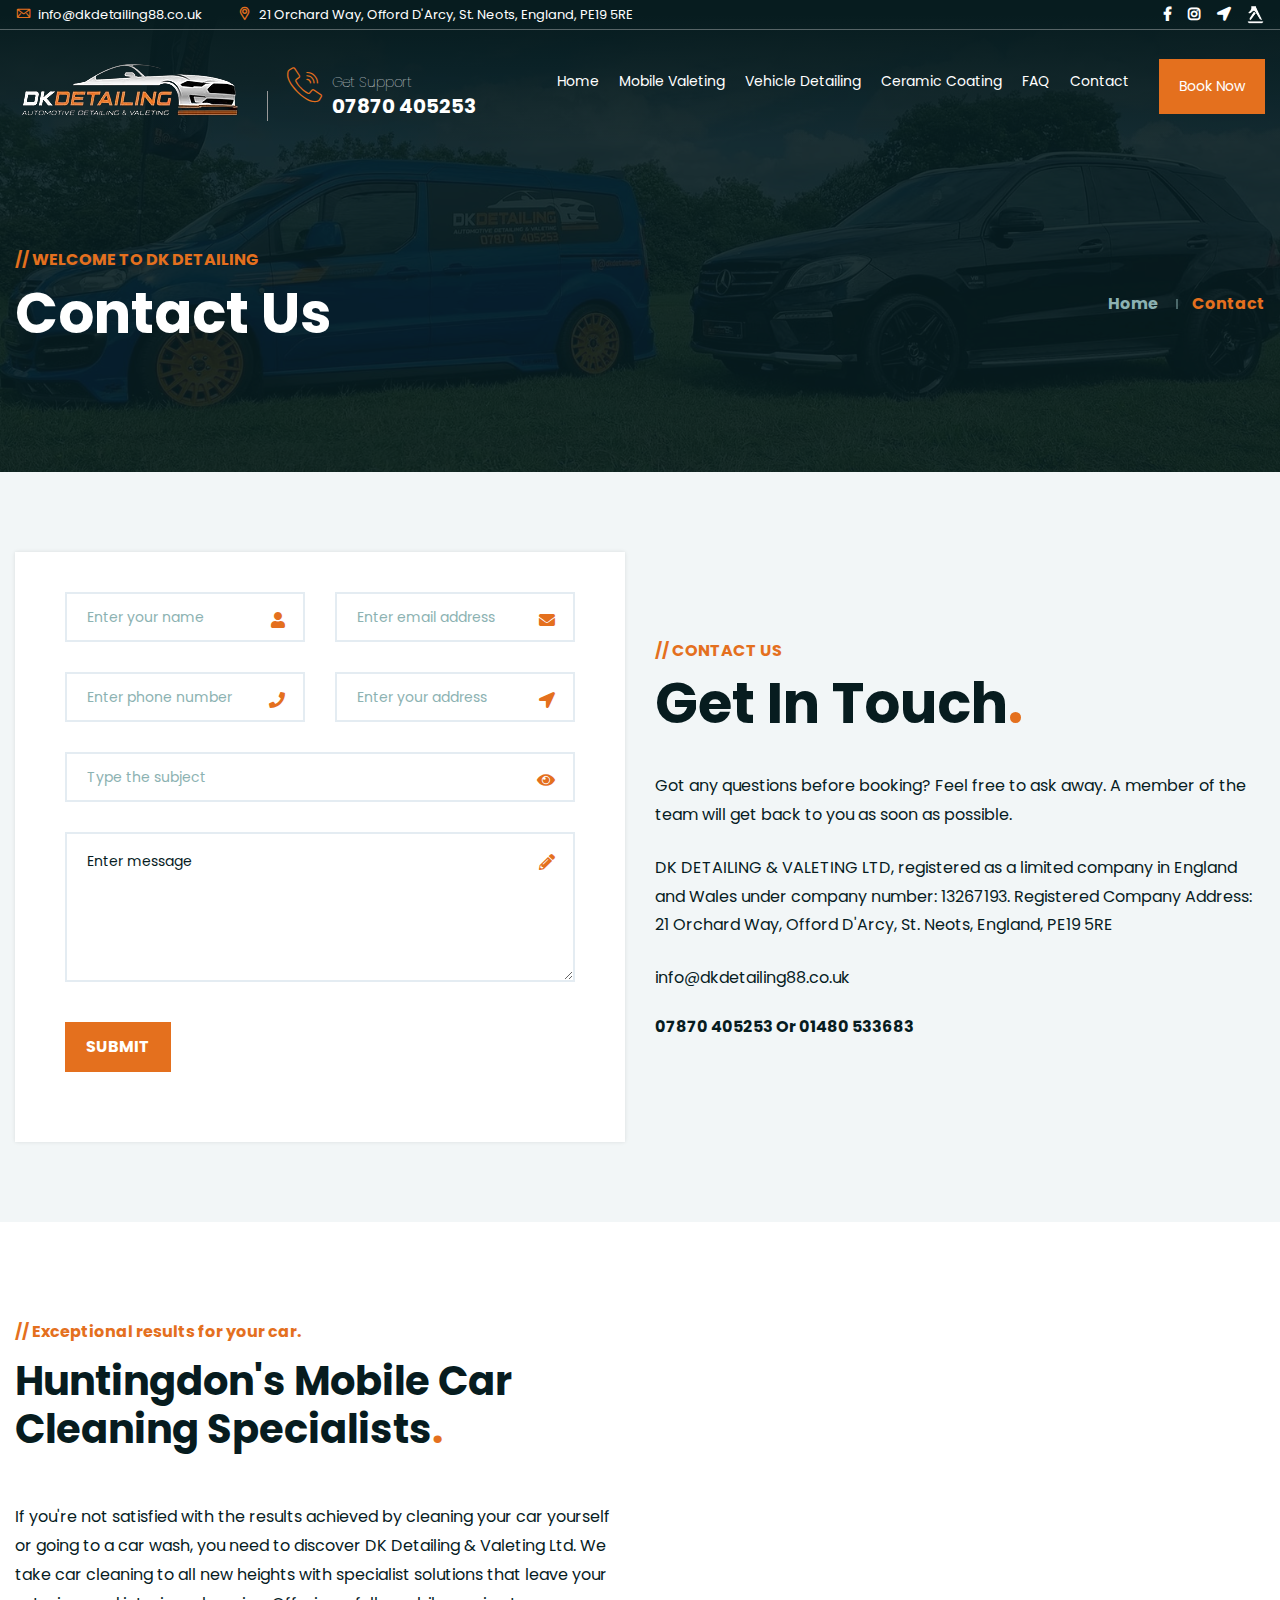
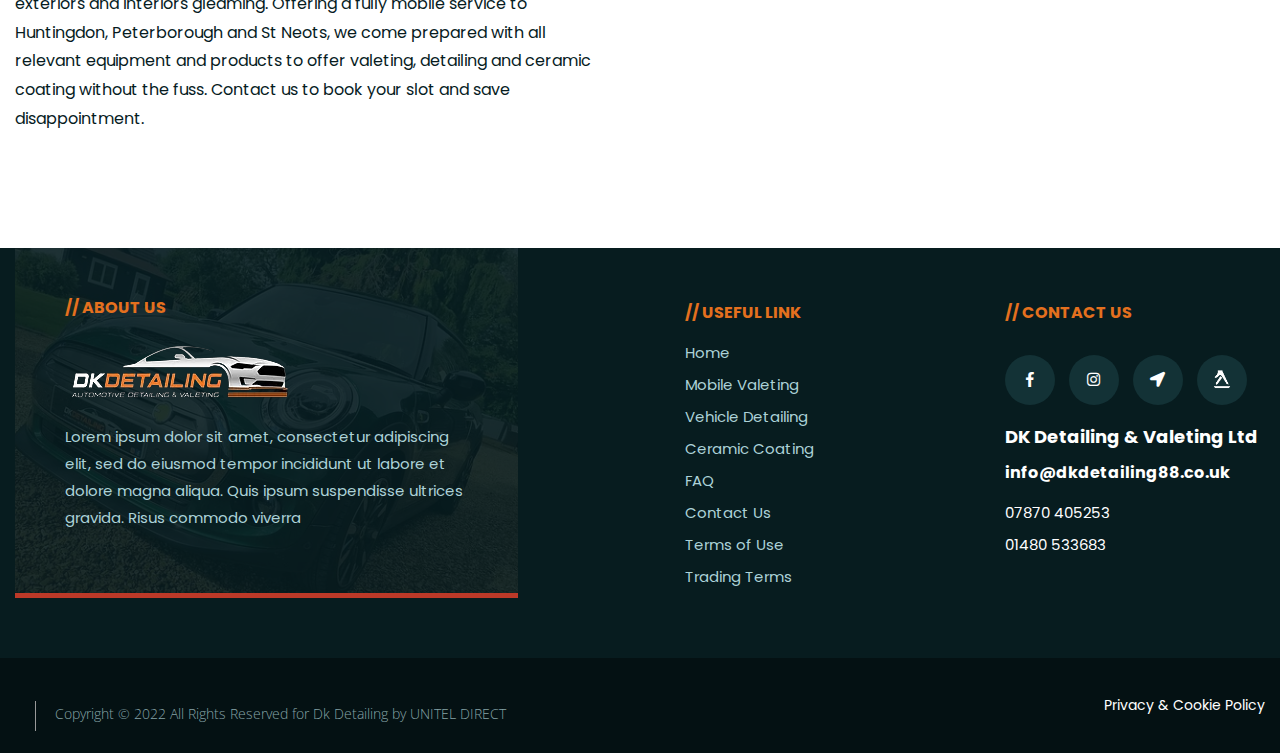
<file: contact.html>
<!doctype html>
<html class="no-js" lang="zxx">

<head>
    <meta charset="utf-8">
    <meta http-equiv="x-ua-compatible" content="ie=edge">
    <title>Dk Detailing</title>
    <meta name="robots" content="noindex, follow" />
    <meta name="description" content="">
    <meta name="viewport" content="width=device-width, initial-scale=1, shrink-to-fit=no">


    <link rel="shortcut icon" href="img/fav.png" type="image/x-icon" />
    <link href="https://fonts.googleapis.com/css2?family=Poppins:ital,wght@0,100;0,200;0,300;0,400;0,500;0,600;0,700;0,800;0,900;1,100;1,400;1,500;1,600;1,700;1,800&display=swap" rel="stylesheet">
    <link rel="stylesheet" href="css/font-icons.css">
    <link rel="stylesheet" href="css/plugins.css">
    <link rel="stylesheet" href="css/style.css">
    <link rel="stylesheet" href="css/responsive.css">

</head>

<body>


<!-- Body main wrapper start -->
<div class="body-wrapper">

    <!-- HEADER AREA START (header-4) -->
    <header class="ltn__header-area ltn__header-4 ltn__header-6 ltn__header-transparent gradient-color-2">
        <!-- ltn__header-top-area start -->
        <div class="ltn__header-top-area top-area-color-white">
            <div class="container">
                <div class="row">
                    <div class="col-md-7">
                        <div class="ltn__top-bar-menu">
                            <ul>
                                <li><a href="#"><i class="icon-mail"></i>  info@dkdetailing88.co.uk</a></li>
                                <li><a href="#"><i class="icon-placeholder"></i> 21 Orchard Way, Offord D'Arcy, St. Neots, England, PE19 5RE</a></li>
                            </ul>
                        </div>
                    </div>
                    <div class="col-md-5">
                        <div class="top-bar-right text-end">
                            <div class="ltn__top-bar-menu">
                                <ul>
                                    <li>
                                        <!-- ltn__social-media -->
                                        <div class="ltn__social-media">
                                            <ul>
                                                <li><a href="#"><i class="fab fa-facebook-f"></i></a></li>
                                                <li><a href="#"><i class="fab fa-instagram"></i></a></li>
                                                <li><a href="#"><i class="fa fa-location-arrow"></i></a></li>
                                                <li><a href="#"><img src="img/yell.png" alt=""></a></li>
                                            </ul>
                                        </div>
                                    </li>
                                </ul>
                            </div>
                        </div>
                    </div>
                </div>
            </div>
        </div>
        <!-- ltn__header-top-area end -->
        <!-- ltn__header-middle-area start -->
        <div class="ltn__header-middle-area ltn__header-sticky ltn__sticky-bg-black ltn__logo-right-menu-option">
            <div class="container">
                <div class="row">
                    <div class="col">
                        <div class="site-logo-wrap">
                            <div class="site-logo">
                                <a href="index.html"><img src="img/logo.png" alt="Logo"></a>
                            </div>
                            <div class="get-support clearfix get-support-color-white">
                                <div class="get-support-icon">
                                    <i class="icon-call"></i>
                                </div>
                                <div class="get-support-info">
                                    <h6>Get Support</h6>
                                    <h4><a href="#">07870 405253</a></h4>
                                </div>
                            </div>
                        </div>
                    </div>
                    <div class="col header-menu-column menu-color-white">
                        <div class="header-menu d-none d-xl-block">
                            <nav>
                                <div class="ltn__main-menu">
                                    <ul>
                                        <li><a href="index.html">Home</a> </li>
                                        <li><a href="mobile_valeting.html">Mobile Valeting</a></li>
                                        <li><a href="mobile_detailing.html">Vehicle Detailing</a></li>
                                        <li><a href="ceramic_coating.html">Ceramic Coating</a></li>
                                        <li><a href="faq.html">FAQ</a> </li>
                                        <li><a href="contact.html">Contact</a></li>
                                        <li class="special-link"><a href="#">Book Now</a></li>
                                    </ul>
                                </div>
                            </nav>
                        </div>
                    </div>
                    <!-- Mobile Menu Button -->
                    <div class="mobile-menu-toggle menu-btn-white menu-btn-border--- d-xl-none">
                        <a href="#ltn__utilize-mobile-menu" class="ltn__utilize-toggle">
                            <svg viewBox="0 0 800 600">
                                <path d="M300,220 C300,220 520,220 540,220 C740,220 640,540 520,420 C440,340 300,200 300,200" id="top"></path>
                                <path d="M300,320 L540,320" id="middle"></path>
                                <path d="M300,210 C300,210 520,210 540,210 C740,210 640,530 520,410 C440,330 300,190 300,190" id="bottom" transform="translate(480, 320) scale(1, -1) translate(-480, -318) "></path>
                            </svg>
                        </a>
                    </div>
                </div>
            </div>
        </div>
        <!-- ltn__header-middle-area end -->
    </header>
    <!-- HEADER AREA END -->


    <!-- Utilize Mobile Menu Start -->
    <div id="ltn__utilize-mobile-menu" class="ltn__utilize ltn__utilize-mobile-menu">
        <div class="ltn__utilize-menu-inner ltn__scrollbar">
            <div class="ltn__utilize-menu-head">
                <div class="site-logo">
                    <a href="index.html"><img src="img/logo.png" alt="Logo"></a>
                </div>
                <button class="ltn__utilize-close">×</button>
            </div>
            <div class="ltn__utilize-menu">
                <ul>
                    <li><a href="index.html">Home</a> </li>
                    <li><a href="mobile_valeting.html">Mobile Valeting</a></li>
                    <li><a href="mobile_detailing.html">Vehicle Detailing</a></li>
                    <li><a href="ceramic_coating.html">Ceramic Coating</a></li>
                    <li><a href="faq.html">FAQ</a></li>
                    <li><a href="contact.html">Contact</a></li>
                </ul>
            </div>
            <div class="ltn__social-media-2">
                <ul>
                    <li><a href="#" title="Facebook"><i class="fab fa-facebook-f"></i></a></li>
                    <li><a href="#" title="Instagram"><i class="fab fa-instagram"></i></a></li>
                    <li><a href="#"><i class="fa fa-location-arrow"></i></a></li>
                    <li><a href="#"><img src="img/yell.png" alt=""></a></li>
                </ul>
            </div>
        </div>
    </div>
    <!-- Utilize Mobile Menu End -->

    <div class="ltn__utilize-overlay"></div>

    <!-- BREADCRUMB AREA START -->
        <div class="ltn__breadcrumb-area ltn__breadcrumb-area-2 ltn__breadcrumb-color-white bg-overlay-theme-black-90 bg-image" data-bs-bg="img/c2.jpg">
            <div class="container">
                <div class="row">
                    <div class="col-lg-12">
                        <div class="ltn__breadcrumb-inner ltn__breadcrumb-inner-2 justify-content-between">
                            <div class="section-title-area ltn__section-title-2">
                                <h6 class="section-subtitle ltn__secondary-color">//  Welcome to DK Detailing</h6>
                                <h1 class="section-title white-color">Contact Us</h1>
                            </div>
                            <div class="ltn__breadcrumb-list">
                                <ul>
                                    <li><a href="index.html">Home</a></li>
                                    <li>Contact</li>
                                </ul>
                            </div>
                        </div>
                    </div>
                </div>
            </div>
        </div>
    <!-- BREADCRUMB AREA END -->

   <!-- CONTACT MESSAGE AREA START -->
        <div class="ltn__contact-message-area pb-80 pt-80 section-bg-1">
            <div class="container">
                <div class="row align-items-center">
                    <div class="col-lg-6">
                        <div class="ltn__form-box contact-form-box box-shadow white-bg">
                            <form id="contact-form" action="" method="post">
                                <div class="row">
                                    <div class="col-md-6">
                                        <div class="input-item input-item-name ltn__custom-icon">
                                            <input type="text" name="name" placeholder="Enter your name">
                                        </div>
                                    </div>
                                    <div class="col-md-6">
                                        <div class="input-item input-item-email ltn__custom-icon">
                                            <input type="email" name="email" placeholder="Enter email address">
                                        </div>
                                    </div>
                                    <div class="col-md-6">
                                        <div class="input-item input-item-phone ltn__custom-icon">
                                            <input type="text" name="phone" placeholder="Enter phone number">
                                        </div>
                                    </div>
                                    <div class="col-md-6">
                                        <div class="input-item input-item-address ltn__custom-icon">
                                            <input type="text" name="address" placeholder="Enter your address">
                                        </div>
                                    </div>
                                    <div class="col-md-12">
                                        <div class="input-item input-item-subject ltn__custom-icon">
                                            <input type="text" name="subject" placeholder="Type the subject">
                                        </div>
                                    </div>
                                </div>
                                <div class="input-item input-item-textarea ltn__custom-icon">
                                    <textarea name="message" placeholder="Enter message"></textarea>
                                </div>
                               <div class="btn-wrapper mt-0">
                                    <button class="btn theme-btn-1 btn-effect-1 text-uppercase" type="submit">Submit</button>
                                </div>
                                <p class="form-messege mb-0 mt-20"></p>
                            </form>
                        </div>
                    </div>
                    <div class="col-lg-6">
                        <div class="about-us-info-wrap">
                            <div class="section-title-area ltn__section-title-2">
                                <h6 class="section-subtitle ltn__secondary-color">// Contact Us</h6>
                                <h1 class="section-title">Get In Touch<span>.</span></h1>
                            </div>
                            <div class="about-us-info-wrap-inner">
                                <p>Got any questions before booking? Feel free to ask away. A member of the team 
                                will get back to you as soon as possible.</p>

                                <p>DK DETAILING & VALETING LTD, registered as a limited company in England 
                                    and Wales under company number: 13267193. Registered Company Address: 
                                    21 Orchard Way, Offord D'Arcy, St. Neots, England, PE19 5RE</p>
                                <p><a href="#">info@dkdetailing88.co.uk</a></p>
                                <h6>07870 405253 Or 01480 533683</h6>
                            </div>
                        </div>
                    </div>
                </div>
            </div>
        </div>
    <!-- CONTACT MESSAGE AREA END -->

      <!-- GOOGLE MAP -->
      <div class="ltn__why-choose-us-area pt-100 pb-80">
        <div class="container">
            <div class="row">
                <div class="col-lg-6">
                    <div class="why-choose-us-info-wrap">
                        <div class="section-title-area ltn__section-title">
                            <h6 class="section-subtitle ltn__secondary-color">// Exceptional results for your car.</h6>
                            <h1 class="section-title">Huntingdon's Mobile Car Cleaning Specialists<span>.</span></h1>
                        </div>
                        <div class="row">
                            <div class="col-lg-12 col-md-12">
                                <div class="why-choose-us-feature-item">
                                    <div class="why-choose-us-feature-brief">
                                        <p>If you're not satisfied with the results achieved by cleaning your car yourself 
                                            or going to a car wash, you need to discover DK Detailing & Valeting Ltd. 
                                            We take car cleaning to all new heights with specialist solutions that 
                                            leave your exteriors and interiors gleaming. Offering a fully mobile 
                                            service to Huntingdon, Peterborough and St Neots, we come prepared 
                                            with all relevant equipment and products to offer valeting, detailing 
                                            and ceramic coating without the fuss. Contact us to book your slot and 
                                            save disappointment. </p>
                                    </div>
                                </div>
                            </div>
                        </div>
                    </div>
                </div>
                <div class="col-lg-6">
                    <div class="google-map">
                        <iframe src="https://www.google.com/maps/embed?pb=!1m18!1m12!1m3!1d2441.0840275746036!2d-0.21548798433475902!3d52.2781764618749!2m3!1f0!2f0!3f0!3m2!1i1024!2i768!4f13.1!3m3!1m2!1s0x4877c35f22bf3c8f%3A0xf2447ed8a0aa549c!2s21%20Orchard%20Way%2C%20Offord%20D&#39;Arcy%2C%20Saint%20Neots%20PE19%205RE%2C%20UK!5e0!3m2!1sen!2sin!4v1654593198189!5m2!1sen!2sin" width="100%" height="400" style="border:0;" allowfullscreen="" loading="lazy" referrerpolicy="no-referrer-when-downgrade"></iframe>
                    </div>
                </div>
            </div>
        </div>
    </div>
    <!-- GOOGLE MAP -->



    <!-- FOOTER AREA START (ltn__footer-2 ltn__footer-color-1) -->
    <footer class="ltn__footer-area ltn__footer-2 ltn__footer-color-1">
        <div class="footer-top-area  section-bg-2">
            <div class="container">
                <div class="row">
                    <div class="col-xl-5 col-md-5">
                        <div class="footer-widget ltn__footer-timeline-widget ltn__footer-timeline-widget-1 bg-image bg-overlay-theme-black-90" data-bs-bg="img/c4.jpg">
                            <h6 class="ltn__secondary-color text-uppercase">// About Us</h6>
                            <a href="index.html"><img src="img/logo.png" alt="Logo"></a>
                            <p class="mt-20">Lorem ipsum dolor sit amet, consectetur adipiscing elit, sed do eiusmod tempor incididunt 
                                ut labore et dolore magna aliqua. Quis ipsum suspendisse ultrices gravida. Risus commodo viverra</p>
                        </div>
                    </div>
                    <div class="offset-xl-1 col-xl-3 col-md-4">
                        <div class="footer-widget footer-menu-widget footer-menu-widget-2-column clearfix">
                            <h6 class="ltn__secondary-color text-uppercase">// Useful Link</h6>
                            <div class="footer-menu">
                                <ul>
                                    <li><a href="index.html">Home</a></li>
                                    <li><a href="mobile_valeting.html">Mobile Valeting</a></li>
                                    <li><a href="mobile_detailing.html">Vehicle Detailing</a></li>
                                    <li><a href="ceramic_coating.html">Ceramic Coating</a></li>
                                    <li><a href="faq.html">FAQ</a></li>
                                    <li><a href="contact.html">Contact Us</a></li>
                                    <li><a href="#">Terms of Use</a></li>
                                    <li><a href="#">Trading Terms</a></li>
                                </ul>
                            </div>
                        </div>
                    </div>
                    <div class="col-xl-3 col-md-3">
                        <div class="footer-widget footer-menu-widget footer-menu-widget-2-column clearfix">
                            <h6 class="ltn__secondary-color text-uppercase">// Contact Us</h6>
                            <div class="ltn__social-media-4">
                                <ul>
                                    <li><a href="#"><i class="fab fa-facebook-f"></i></a></li>
                                    <li><a href="#"><i class="fab fa-instagram"></i></a></li>
                                    <li><a href="#"><i class="fa fa-location-arrow"></i></a></li>
                                    <li><a href="#"><img src="img/yell.png" alt=""></a></li>
                                </ul>
                            </div>
                            <div class="foot">
                                <h5>DK Detailing &amp; Valeting Ltd</h5>
                                <h6>info@dkdetailing88.co.uk</h6>
                                <p><a href="#">07870 405253</a></p>
                                <p><a href="#">01480 533683</a></p>
                            </div>
                        </div>
                    </div>
                </div>
            </div>
        </div>
        <div class="ltn__copyright-area ltn__copyright-2">
            <div class="container">
                <div class="row">
                    <div class="col-md-8 col-12">
                        <div class="site-logo-wrap">
                            <div class="get-support ltn__copyright-design clearfix">
                                <div class="get-support-info">
                                    <h6>Copyright © 2022 All Rights Reserved for Dk Detailing by 
                                        <a href="https://www.uniteldirect.co.uk/">UNITEL DIRECT</a></h6>
                                </div>
                            </div>
                        </div>
                    </div>
                    <div class="col-md-4 col-12 align-self-center">
                        <div class="ltn__copyright-menu text-end">
                            <ul>
<!--                                 <li><a href="#">Powered by Yell Business</a></li> -->
                                <li><a href="#">Privacy & Cookie Policy</a></li>
                            </ul>
                        </div>
                    </div>
                </div>
            </div>
        </div>
    </footer>
    <!-- FOOTER AREA END -->


</div>
<!-- Body main wrapper end -->

    <!-- preloader area start -->
    <div class="preloader d-none" id="preloader">
        <div class="preloader-inner">
            <div class="spinner">
                <div class="dot1"></div>
                <div class="dot2"></div>
            </div>
        </div>
    </div>

    <script src="js/plugins.js"></script>
    <script src="js/main.js"></script>
  
</body>

</html>
</file>
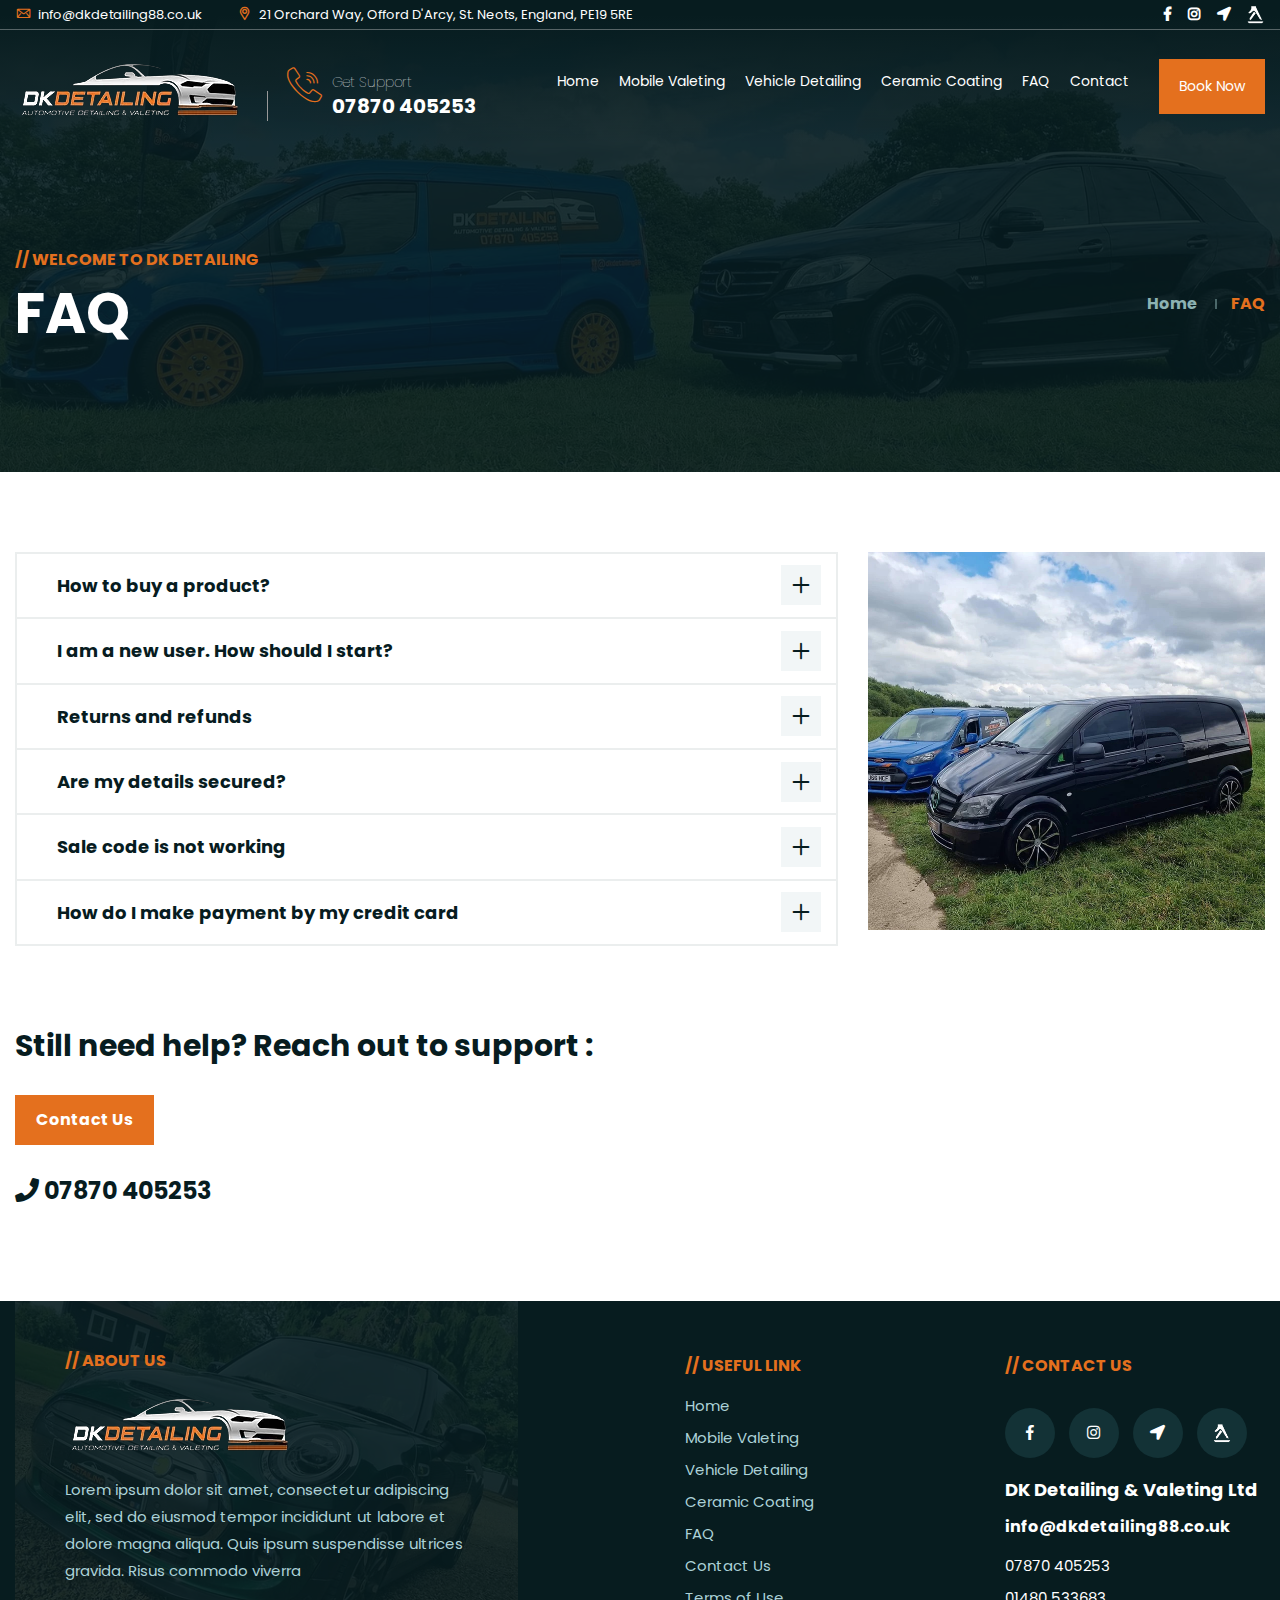
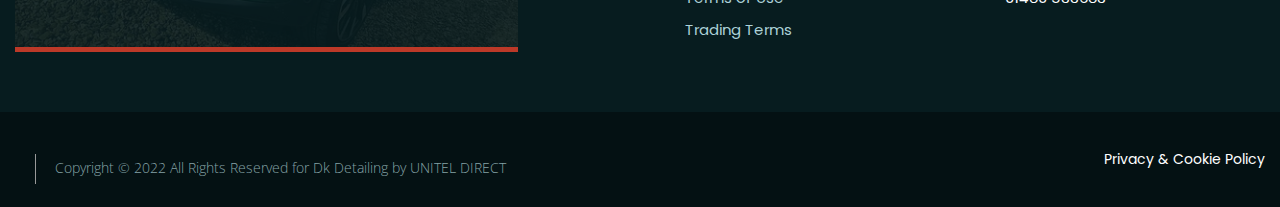
<file: faq.html>
<!doctype html>
<html class="no-js" lang="zxx">

<head>
    <meta charset="utf-8">
    <meta http-equiv="x-ua-compatible" content="ie=edge">
    <title>Dk Detailing</title>
    <meta name="robots" content="noindex, follow" />
    <meta name="description" content="">
    <meta name="viewport" content="width=device-width, initial-scale=1, shrink-to-fit=no">


    <link rel="shortcut icon" href="img/fav.png" type="image/x-icon" />
    <link href="https://fonts.googleapis.com/css2?family=Poppins:ital,wght@0,100;0,200;0,300;0,400;0,500;0,600;0,700;0,800;0,900;1,100;1,400;1,500;1,600;1,700;1,800&display=swap" rel="stylesheet">
    <link rel="stylesheet" href="css/font-icons.css">
    <link rel="stylesheet" href="css/plugins.css">
    <link rel="stylesheet" href="css/style.css">
    <link rel="stylesheet" href="css/responsive.css">

</head>

<body>


<!-- Body main wrapper start -->
<div class="body-wrapper">

    <!-- HEADER AREA START (header-4) -->
    <header class="ltn__header-area ltn__header-4 ltn__header-6 ltn__header-transparent gradient-color-2">
        <!-- ltn__header-top-area start -->
        <div class="ltn__header-top-area top-area-color-white">
            <div class="container">
                <div class="row">
                    <div class="col-md-7">
                        <div class="ltn__top-bar-menu">
                            <ul>
                                <li><a href="#"><i class="icon-mail"></i>  info@dkdetailing88.co.uk</a></li>
                                <li><a href="#"><i class="icon-placeholder"></i> 21 Orchard Way, Offord D'Arcy, St. Neots, England, PE19 5RE</a></li>
                            </ul>
                        </div>
                    </div>
                    <div class="col-md-5">
                        <div class="top-bar-right text-end">
                            <div class="ltn__top-bar-menu">
                                <ul>
                                    <li>
                                        <!-- ltn__social-media -->
                                        <div class="ltn__social-media">
                                            <ul>
                                                <li><a href="#"><i class="fab fa-facebook-f"></i></a></li>
                                                <li><a href="#"><i class="fab fa-instagram"></i></a></li>
                                                <li><a href="#"><i class="fa fa-location-arrow"></i></a></li>
                                                <li><a href="#"><img src="img/yell.png" alt=""></a></li>
                                            </ul>
                                        </div>
                                    </li>
                                </ul>
                            </div>
                        </div>
                    </div>
                </div>
            </div>
        </div>
        <!-- ltn__header-top-area end -->
        <!-- ltn__header-middle-area start -->
        <div class="ltn__header-middle-area ltn__header-sticky ltn__sticky-bg-black ltn__logo-right-menu-option">
            <div class="container">
                <div class="row">
                    <div class="col">
                        <div class="site-logo-wrap">
                            <div class="site-logo">
                                <a href="index.html"><img src="img/logo.png" alt="Logo"></a>
                            </div>
                            <div class="get-support clearfix get-support-color-white">
                                <div class="get-support-icon">
                                    <i class="icon-call"></i>
                                </div>
                                <div class="get-support-info">
                                    <h6>Get Support</h6>
                                    <h4><a href="#">07870 405253</a></h4>
                                </div>
                            </div>
                        </div>
                    </div>
                    <div class="col header-menu-column menu-color-white">
                        <div class="header-menu d-none d-xl-block">
                            <nav>
                                <div class="ltn__main-menu">
                                    <ul>
                                        <li><a href="index.html">Home</a> </li>
                                        <li><a href="mobile_valeting.html">Mobile Valeting</a></li>
                                        <li><a href="mobile_detailing.html">Vehicle Detailing</a></li>
                                        <li><a href="ceramic_coating.html">Ceramic Coating</a></li>
                                        <li><a href="faq.html">FAQ</a> </li>
                                        <li><a href="contact.html">Contact</a></li>
                                        <li class="special-link"><a href="#">Book Now</a></li>
                                    </ul>
                                </div>
                            </nav>
                        </div>
                    </div>
                    <!-- Mobile Menu Button -->
                    <div class="mobile-menu-toggle menu-btn-white menu-btn-border--- d-xl-none">
                        <a href="#ltn__utilize-mobile-menu" class="ltn__utilize-toggle">
                            <svg viewBox="0 0 800 600">
                                <path d="M300,220 C300,220 520,220 540,220 C740,220 640,540 520,420 C440,340 300,200 300,200" id="top"></path>
                                <path d="M300,320 L540,320" id="middle"></path>
                                <path d="M300,210 C300,210 520,210 540,210 C740,210 640,530 520,410 C440,330 300,190 300,190" id="bottom" transform="translate(480, 320) scale(1, -1) translate(-480, -318) "></path>
                            </svg>
                        </a>
                    </div>
                </div>
            </div>
        </div>
        <!-- ltn__header-middle-area end -->
    </header>
    <!-- HEADER AREA END -->


    <!-- Utilize Mobile Menu Start -->
    <div id="ltn__utilize-mobile-menu" class="ltn__utilize ltn__utilize-mobile-menu">
        <div class="ltn__utilize-menu-inner ltn__scrollbar">
            <div class="ltn__utilize-menu-head">
                <div class="site-logo">
                    <a href="index.html"><img src="img/logo.png" alt="Logo"></a>
                </div>
                <button class="ltn__utilize-close">×</button>
            </div>
            <div class="ltn__utilize-menu">
                <ul>
                    <li><a href="index.html">Home</a> </li>
                    <li><a href="mobile_valeting.html">Mobile Valeting</a></li>
                    <li><a href="mobile_detailing.html">Vehicle Detailing</a></li>
                    <li><a href="ceramic_coating.html">Ceramic Coating</a></li>
                    <li><a href="faq.html">FAQ</a></li>
                    <li><a href="contact.html">Contact</a></li>
                </ul>
            </div>
            <div class="ltn__social-media-2">
                <ul>
                    <li><a href="#" title="Facebook"><i class="fab fa-facebook-f"></i></a></li>
                    <li><a href="#" title="Instagram"><i class="fab fa-instagram"></i></a></li>
                    <li><a href="#"><i class="fa fa-location-arrow"></i></a></li>
                    <li><a href="#"><img src="img/yell.png" alt=""></a></li>
                </ul>
            </div>
        </div>
    </div>
    <!-- Utilize Mobile Menu End -->

    <div class="ltn__utilize-overlay"></div>

    <!-- BREADCRUMB AREA START -->
        <div class="ltn__breadcrumb-area ltn__breadcrumb-area-2 ltn__breadcrumb-color-white bg-overlay-theme-black-90 bg-image" data-bs-bg="img/c2.jpg">
            <div class="container">
                <div class="row">
                    <div class="col-lg-12">
                        <div class="ltn__breadcrumb-inner ltn__breadcrumb-inner-2 justify-content-between">
                            <div class="section-title-area ltn__section-title-2">
                                <h6 class="section-subtitle ltn__secondary-color">//  Welcome to DK Detailing</h6>
                                <h1 class="section-title white-color">FAQ</h1>
                            </div>
                            <div class="ltn__breadcrumb-list">
                                <ul>
                                    <li><a href="index.html">Home</a></li>
                                    <li>FAQ</li>
                                </ul>
                            </div>
                        </div>
                    </div>
                </div>
            </div>
        </div>
    <!-- BREADCRUMB AREA END -->

     <!-- FAQ AREA START -->
     <div class="ltn__faq-area pt-80 pb-80">
        <div class="container">
            <div class="row">
                <div class="col-lg-8">
                    <div class="ltn__faq-inner ltn__faq-inner-2">
                        <div id="accordion_2">
                            <!-- card -->
                            <div class="card">
                                <h6 class="collapsed ltn__card-title" data-bs-toggle ="collapse" data-bs-target="#faq-item-2-1" aria-expanded="false">
                                    How to buy a product?
                                </h6>
                                <div id="faq-item-2-1" class="collapse" data-parent="#accordion_2">
                                    <div class="card-body">
                                        <p>Lorem ipsum dolor sit amet, consectetur adipiscing elit, sed do eiusmod tempor incididunt ut labore et dolore magna aliqua. Scelerisque eleifend donec pretium vulputate sapien nec sagittis. Proin libero nunc consequat interdum. Condimentum lacinia quis vel eros donec ac. Mauris sit amet massa vitae tortor. Quisque id diam vel quam elementum pulvinar. Gravida in fermentum et sollicitudin ac orci phasellus. Facilisis gravida neque convallis a cras semper. Non arcu risus quis varius quam quisque id.</p>
                                    </div>
                                </div>
                            </div>
                            <div class="card">
                                <h6 class="collapsed ltn__card-title" data-bs-toggle ="collapse" data-bs-target="#faq-item-2-3" aria-expanded="false">
                                    I am a new user. How should I start?
                                </h6>
                                <div id="faq-item-2-3" class="collapse" data-parent="#accordion_2">
                                    <div class="card-body">
                                        <p>Lorem ipsum dolor sit amet, consectetur adipiscing elit, sed do eiusmod tempor incididunt ut labore et dolore magna aliqua. Scelerisque eleifend donec pretium vulputate sapien nec sagittis. Proin libero nunc consequat interdum. Condimentum lacinia quis vel eros donec ac. Mauris sit amet massa vitae tortor. Quisque id diam vel quam elementum pulvinar. Gravida in fermentum et sollicitudin ac orci phasellus. Facilisis gravida neque convallis a cras semper. Non arcu risus quis varius quam quisque id.</p>
                                    </div>
                                </div>
                            </div>
                            <!-- card -->
                            <div class="card">
                                <h6 class="collapsed ltn__card-title" data-bs-toggle ="collapse" data-bs-target="#faq-item-2-4" aria-expanded="false">
                                    Returns and refunds
                                </h6>
                                <div id="faq-item-2-4" class="collapse" data-parent="#accordion_2">
                                    <div class="card-body">
                                        <p>Lorem ipsum dolor sit amet, consectetur adipiscing elit, sed do eiusmod tempor incididunt ut labore et dolore magna aliqua. Scelerisque eleifend donec pretium vulputate sapien nec sagittis. Proin libero nunc consequat interdum. Condimentum lacinia quis vel eros donec ac. Mauris sit amet massa vitae tortor. Quisque id diam vel quam elementum pulvinar. Gravida in fermentum et sollicitudin ac orci phasellus. Facilisis gravida neque convallis a cras semper. Non arcu risus quis varius quam quisque id.</p>
                                    </div>
                                </div>
                            </div>
                            <!-- card -->
                            <div class="card">
                                <h6 class="collapsed ltn__card-title" data-bs-toggle ="collapse" data-bs-target="#faq-item-2-5" aria-expanded="false">
                                    Are my details secured?
                                </h6>
                                <div id="faq-item-2-5" class="collapse" data-parent="#accordion_2">
                                    <div class="card-body">
                                        <p>Lorem ipsum dolor sit amet, consectetur adipiscing elit, sed do eiusmod tempor incididunt ut labore et dolore magna aliqua. Scelerisque eleifend donec pretium vulputate sapien nec sagittis. Proin libero nunc consequat interdum. Condimentum lacinia quis vel eros donec ac. Mauris sit amet massa vitae tortor. Quisque id diam vel quam elementum pulvinar. Gravida in fermentum et sollicitudin ac orci phasellus. Facilisis gravida neque convallis a cras semper. Non arcu risus quis varius quam quisque id.</p>
                                    </div>
                                </div>
                            </div>
                            <!-- card -->
                            <div class="card">
                                <h6 class="collapsed ltn__card-title" data-bs-toggle ="collapse" data-bs-target="#faq-item-2-6" aria-expanded="false">
                                    Sale code is not working
                                </h6>
                                <div id="faq-item-2-6" class="collapse" data-parent="#accordion_2">
                                    <div class="card-body">
                                        <p>Lorem ipsum dolor sit amet, consectetur adipiscing elit, sed do eiusmod tempor incididunt ut labore et dolore magna aliqua. Scelerisque eleifend donec pretium vulputate sapien nec sagittis. Proin libero nunc consequat interdum. Condimentum lacinia quis vel eros donec ac. Mauris sit amet massa vitae tortor. Quisque id diam vel quam elementum pulvinar. Gravida in fermentum et sollicitudin ac orci phasellus. Facilisis gravida neque convallis a cras semper. Non arcu risus quis varius quam quisque id.</p>
                                    </div>
                                </div>
                            </div>
                            <!-- card -->
                            <div class="card">
                                <h6 class="collapsed ltn__card-title" data-bs-toggle ="collapse" data-bs-target="#faq-item-2-7" aria-expanded="false">
                                    How do I make payment by my credit card
                                </h6>
                                <div id="faq-item-2-7" class="collapse" data-parent="#accordion_2">
                                    <div class="card-body">
                                        <p>Lorem ipsum dolor sit amet, consectetur adipiscing elit, sed do eiusmod tempor incididunt ut labore et dolore magna aliqua. Scelerisque eleifend donec pretium vulputate sapien nec sagittis. Proin libero nunc consequat interdum. Condimentum lacinia quis vel eros donec ac. Mauris sit amet massa vitae tortor. Quisque id diam vel quam elementum pulvinar. Gravida in fermentum et sollicitudin ac orci phasellus. Facilisis gravida neque convallis a cras semper. Non arcu risus quis varius quam quisque id.</p>
                                    </div>
                                </div>
                            </div>
                        </div>
                        <div class="need-support mt-80">
                            <h2>Still need help? Reach out to support :</h2>
                            <div class="btn-wrapper mb-30">
                                <a href="contact.html" class="theme-btn-1 btn">Contact Us</a>
                            </div>
                            <h3><i class="fas fa-phone"></i> 07870 405253</h3>
                        </div>
                    </div>
                </div>
                <div class="col-lg-4">
                    <aside class="sidebar-area ltn__right-sidebar">
                        <!-- Banner Widget -->
                        <div class="widget ltn__banner-widget">
                            <a href="contact.html"><img src="img/c10.jpg" alt="Banner Image"></a>
                        </div>

                    </aside>
                </div>
            </div>
        </div>
    </div>
    <!-- FAQ AREA START -->



    <!-- FOOTER AREA START (ltn__footer-2 ltn__footer-color-1) -->
    <footer class="ltn__footer-area ltn__footer-2 ltn__footer-color-1">
        <div class="footer-top-area  section-bg-2">
            <div class="container">
                <div class="row">
                    <div class="col-xl-5 col-md-5">
                        <div class="footer-widget ltn__footer-timeline-widget ltn__footer-timeline-widget-1 bg-image bg-overlay-theme-black-90" data-bs-bg="img/c4.jpg">
                            <h6 class="ltn__secondary-color text-uppercase">// About Us</h6>
                            <a href="index.html"><img src="img/logo.png" alt="Logo"></a>
                            <p class="mt-20">Lorem ipsum dolor sit amet, consectetur adipiscing elit, sed do eiusmod tempor incididunt 
                                ut labore et dolore magna aliqua. Quis ipsum suspendisse ultrices gravida. Risus commodo viverra</p>
                        </div>
                    </div>
                    <div class="offset-xl-1 col-xl-3 col-md-4">
                        <div class="footer-widget footer-menu-widget footer-menu-widget-2-column clearfix">
                            <h6 class="ltn__secondary-color text-uppercase">// Useful Link</h6>
                            <div class="footer-menu">
                                <ul>
                                    <li><a href="index.html">Home</a></li>
                                    <li><a href="mobile_valeting.html">Mobile Valeting</a></li>
                                    <li><a href="mobile_detailing.html">Vehicle Detailing</a></li>
                                    <li><a href="ceramic_coating.html">Ceramic Coating</a></li>
                                    <li><a href="faq.html">FAQ</a></li>
                                    <li><a href="contact.html">Contact Us</a></li>
                                    <li><a href="#">Terms of Use</a></li>
                                    <li><a href="#">Trading Terms</a></li>
                                </ul>
                            </div>
                        </div>
                    </div>
                    <div class="col-xl-3 col-md-3">
                        <div class="footer-widget footer-menu-widget footer-menu-widget-2-column clearfix">
                            <h6 class="ltn__secondary-color text-uppercase">// Contact Us</h6>
                            <div class="ltn__social-media-4">
                                <ul>
                                    <li><a href="#"><i class="fab fa-facebook-f"></i></a></li>
                                    <li><a href="#"><i class="fab fa-instagram"></i></a></li>
                                    <li><a href="#"><i class="fa fa-location-arrow"></i></a></li>
                                    <li><a href="#"><img src="img/yell.png" alt=""></a></li>
                                </ul>
                            </div>
                            <div class="foot">
                                <h5>DK Detailing &amp; Valeting Ltd</h5>
                                <h6>info@dkdetailing88.co.uk</h6>
                                <p><a href="#">07870 405253</a></p>
                                <p><a href="#">01480 533683</a></p>
                            </div>
                        </div>
                    </div>
                </div>
            </div>
        </div>
        <div class="ltn__copyright-area ltn__copyright-2">
            <div class="container">
                <div class="row">
                    <div class="col-md-8 col-12">
                        <div class="site-logo-wrap">
                            <div class="get-support ltn__copyright-design clearfix">
                                <div class="get-support-info">
                                    <h6>Copyright © 2022 All Rights Reserved for Dk Detailing by 
                                        <a href="https://www.uniteldirect.co.uk/">UNITEL DIRECT</a></h6>
                                </div>
                            </div>
                        </div>
                    </div>
                    <div class="col-md-4 col-12 align-self-center">
                        <div class="ltn__copyright-menu text-end">
                            <ul>
<!--                                 <li><a href="#">Powered by Yell Business</a></li> -->
                                <li><a href="#">Privacy & Cookie Policy</a></li>
                            </ul>
                        </div>
                    </div>
                </div>
            </div>
        </div>
    </footer>
    <!-- FOOTER AREA END -->


</div>
<!-- Body main wrapper end -->

    <!-- preloader area start -->
    <div class="preloader d-none" id="preloader">
        <div class="preloader-inner">
            <div class="spinner">
                <div class="dot1"></div>
                <div class="dot2"></div>
            </div>
        </div>
    </div>

    <script src="js/plugins.js"></script>
    <script src="js/main.js"></script>
  
</body>

</html>
</file>
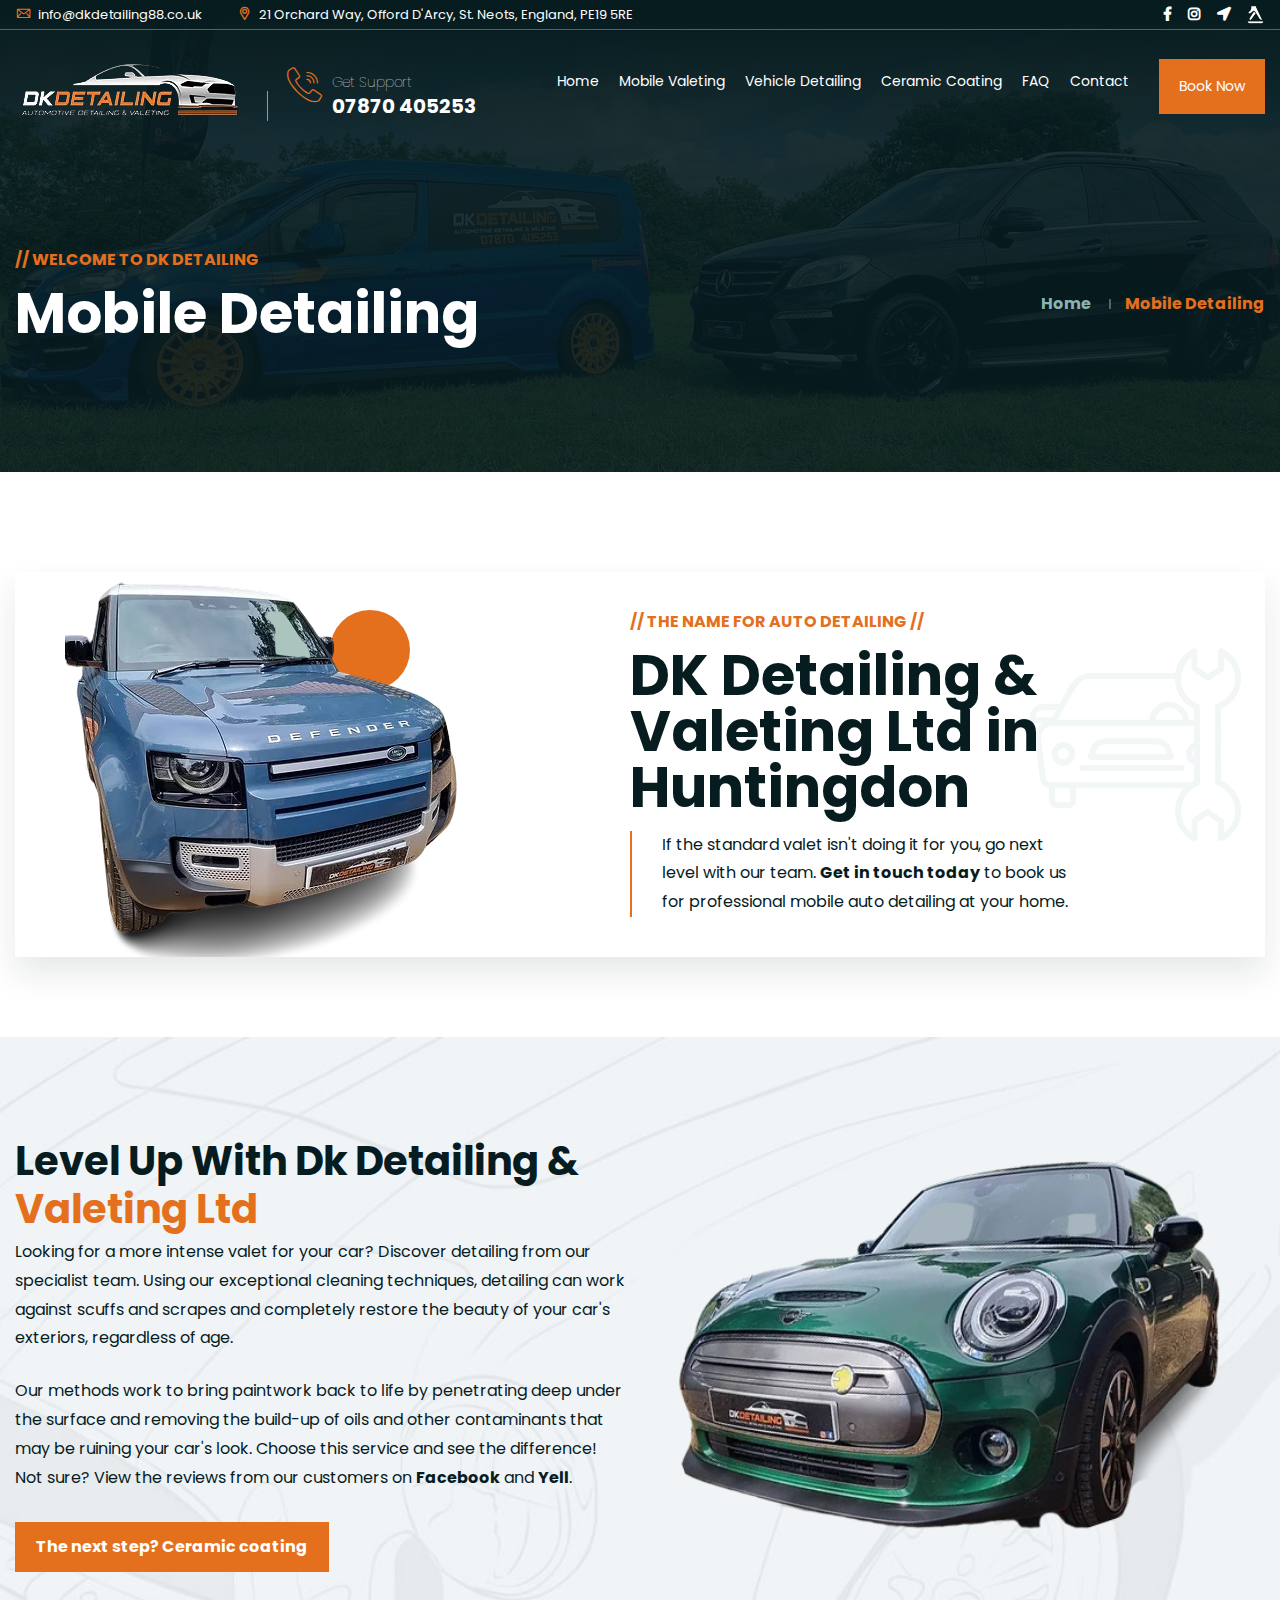
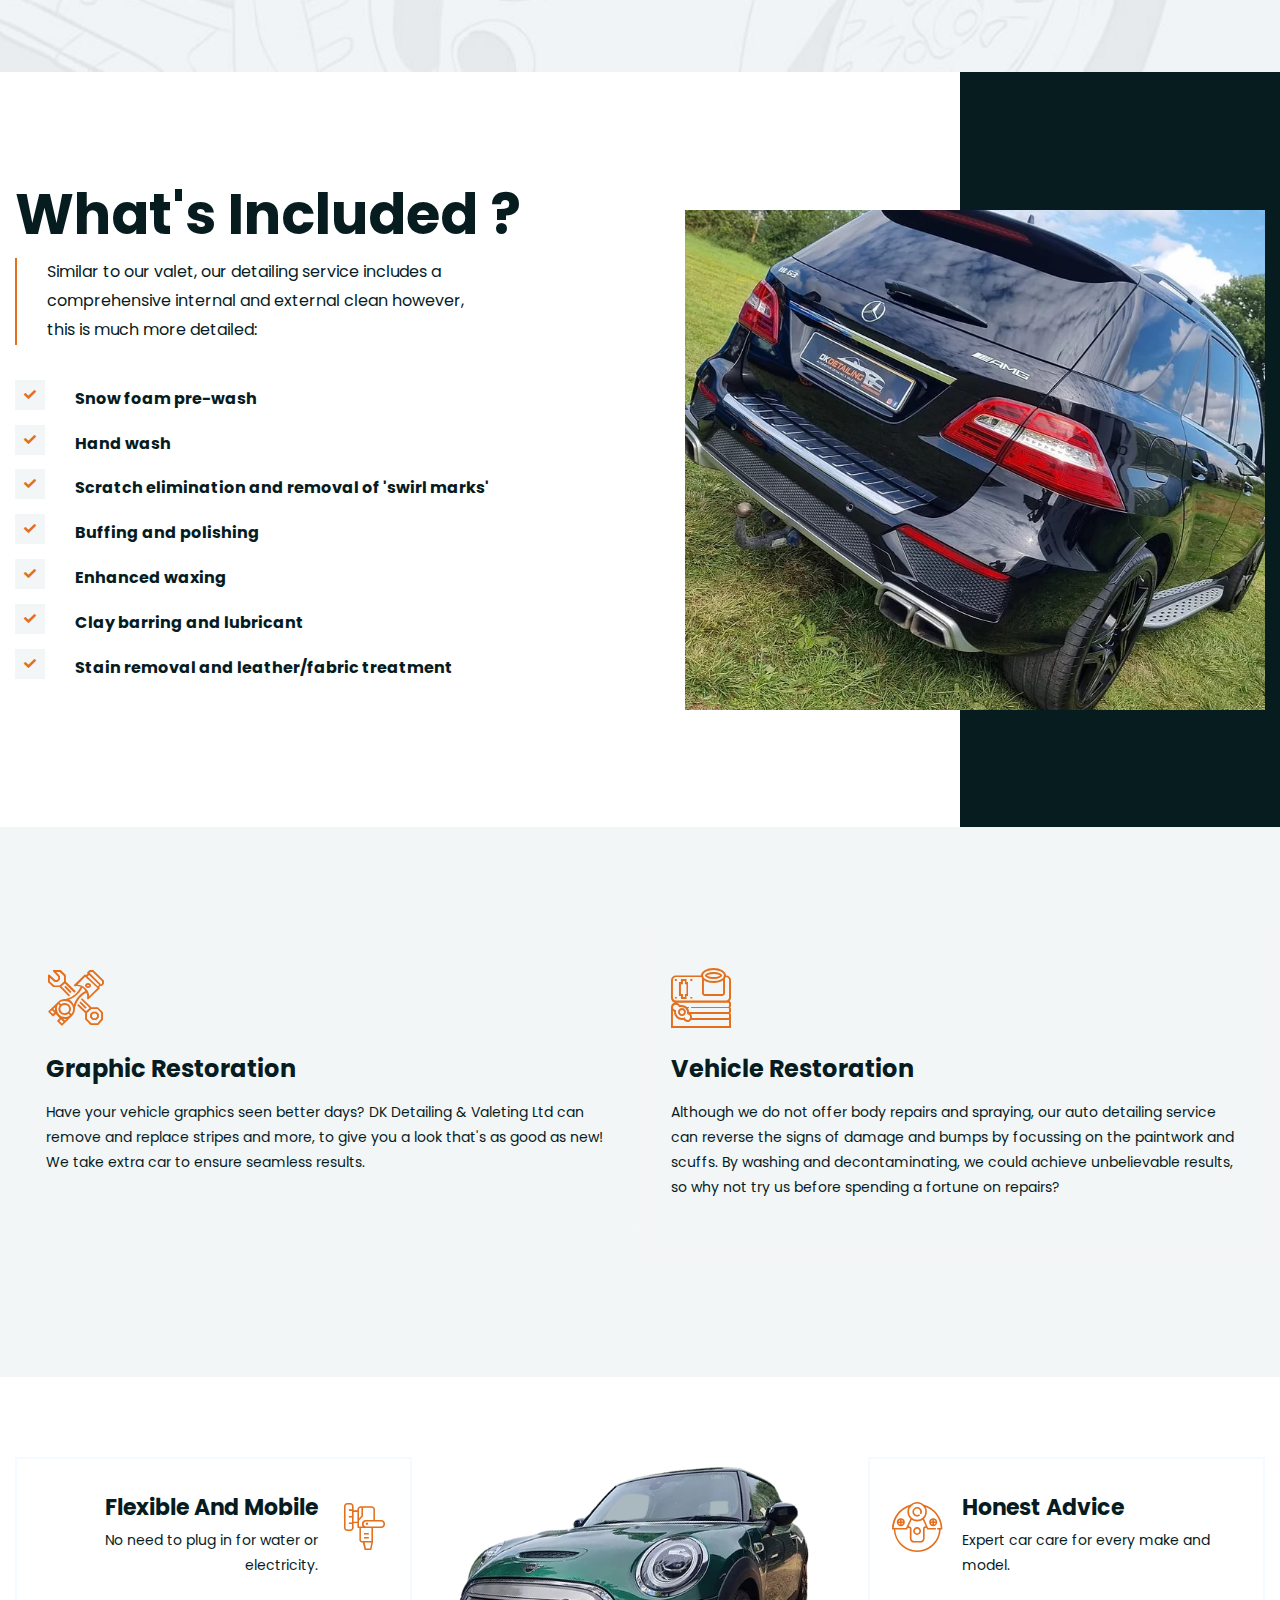
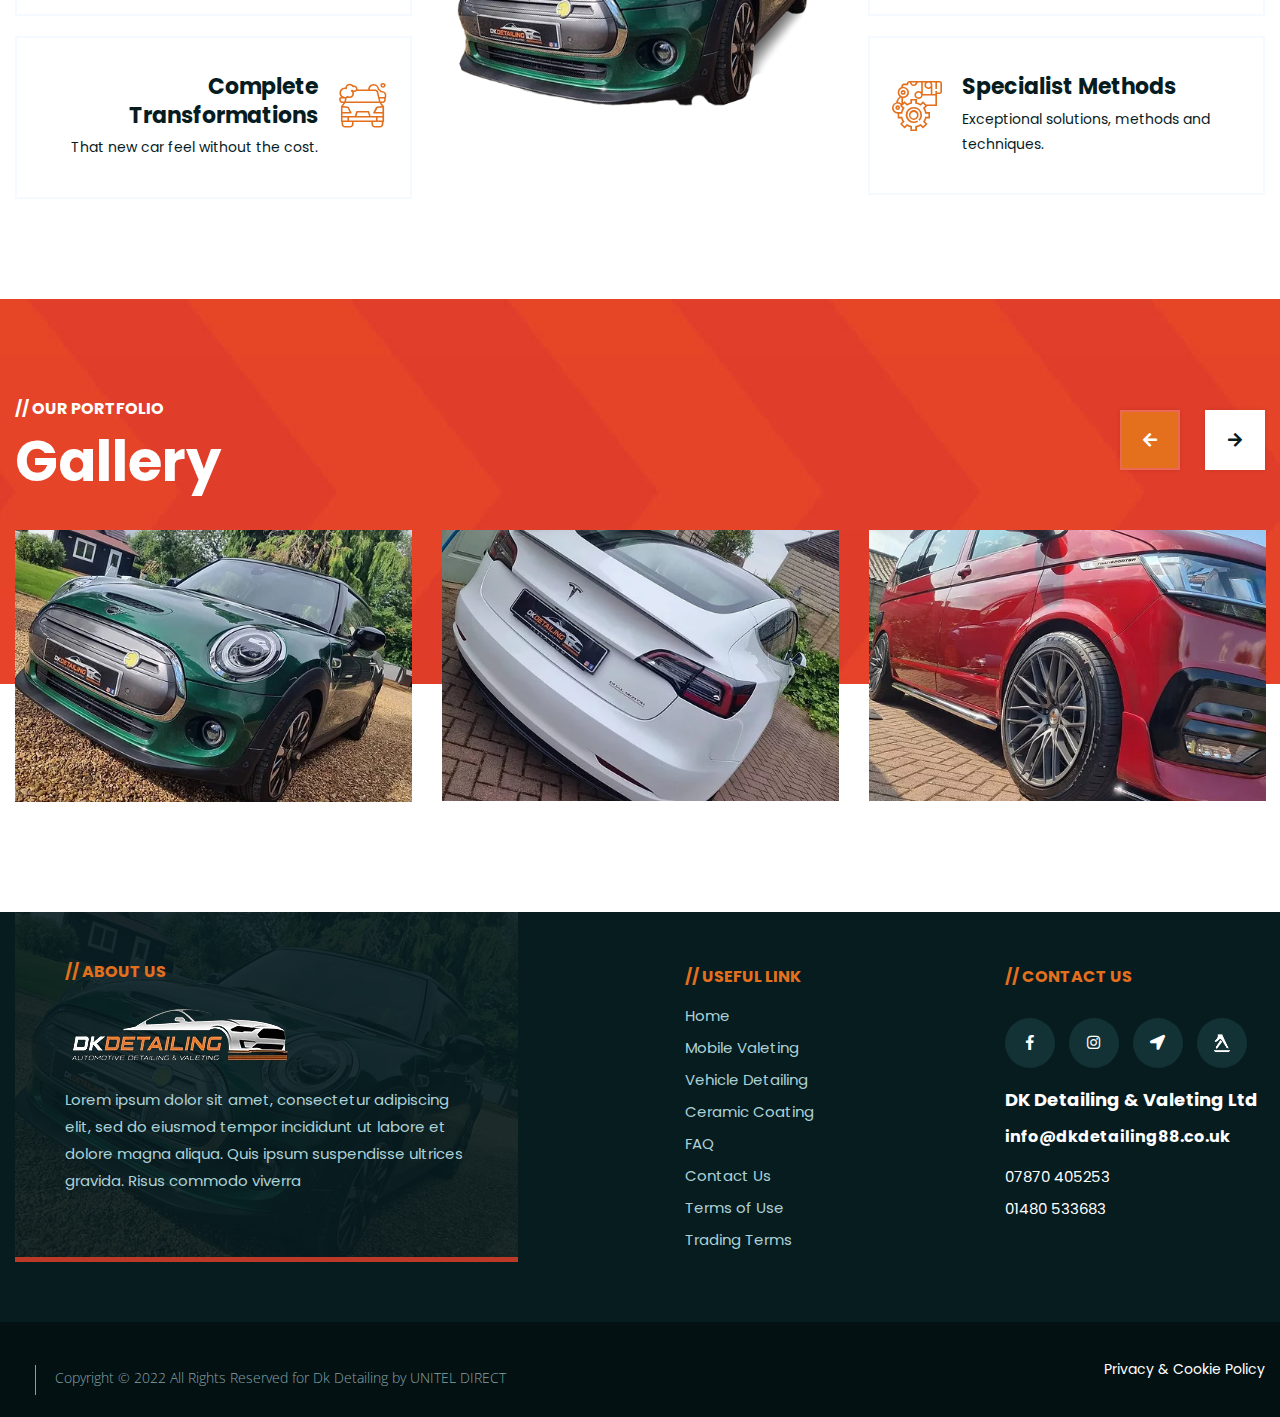
<file: mobile_detailing.html>
<!doctype html>
<html class="no-js" lang="zxx">

<head>
    <meta charset="utf-8">
    <meta http-equiv="x-ua-compatible" content="ie=edge">
    <title>Dk Detailing</title>
    <meta name="robots" content="noindex, follow" />
    <meta name="description" content="">
    <meta name="viewport" content="width=device-width, initial-scale=1, shrink-to-fit=no">


    <link rel="shortcut icon" href="img/fav.png" type="image/x-icon" />
    <link href="https://fonts.googleapis.com/css2?family=Poppins:ital,wght@0,100;0,200;0,300;0,400;0,500;0,600;0,700;0,800;0,900;1,100;1,400;1,500;1,600;1,700;1,800&display=swap" rel="stylesheet">
    <link rel="stylesheet" href="css/font-icons.css">
    <link rel="stylesheet" href="css/plugins.css">
    <link rel="stylesheet" href="css/style.css">
    <link rel="stylesheet" href="css/responsive.css">

</head>

<body>


<!-- Body main wrapper start -->
<div class="body-wrapper">

    <!-- HEADER AREA START (header-4) -->
    <header class="ltn__header-area ltn__header-4 ltn__header-6 ltn__header-transparent gradient-color-2">
        <!-- ltn__header-top-area start -->
        <div class="ltn__header-top-area top-area-color-white">
            <div class="container">
                <div class="row">
                    <div class="col-md-7">
                        <div class="ltn__top-bar-menu">
                            <ul>
                                <li><a href="#"><i class="icon-mail"></i>  info@dkdetailing88.co.uk</a></li>
                                <li><a href="#"><i class="icon-placeholder"></i> 21 Orchard Way, Offord D'Arcy, St. Neots, England, PE19 5RE</a></li>
                            </ul>
                        </div>
                    </div>
                    <div class="col-md-5">
                        <div class="top-bar-right text-end">
                            <div class="ltn__top-bar-menu">
                                <ul>
                                    <li>
                                        <!-- ltn__social-media -->
                                        <div class="ltn__social-media">
                                            <ul>
                                                <li><a href="#"><i class="fab fa-facebook-f"></i></a></li>
                                                <li><a href="#"><i class="fab fa-instagram"></i></a></li>
                                                <li><a href="#"><i class="fa fa-location-arrow"></i></a></li>
                                                <li><a href="#"><img src="img/yell.png" alt=""></a></li>
                                            </ul>
                                        </div>
                                    </li>
                                </ul>
                            </div>
                        </div>
                    </div>
                </div>
            </div>
        </div>
        <!-- ltn__header-top-area end -->
        <!-- ltn__header-middle-area start -->
        <div class="ltn__header-middle-area ltn__header-sticky ltn__sticky-bg-black ltn__logo-right-menu-option">
            <div class="container">
                <div class="row">
                    <div class="col">
                        <div class="site-logo-wrap">
                            <div class="site-logo">
                                <a href="index.html"><img src="img/logo.png" alt="Logo"></a>
                            </div>
                            <div class="get-support clearfix get-support-color-white">
                                <div class="get-support-icon">
                                    <i class="icon-call"></i>
                                </div>
                                <div class="get-support-info">
                                    <h6>Get Support</h6>
                                    <h4><a href="#">07870 405253</a></h4>
                                </div>
                            </div>
                        </div>
                    </div>
                    <div class="col header-menu-column menu-color-white">
                        <div class="header-menu d-none d-xl-block">
                            <nav>
                                <div class="ltn__main-menu">
                                    <ul>
                                        <li><a href="index.html">Home</a> </li>
                                        <li><a href="mobile_valeting.html">Mobile Valeting</a></li>
                                        <li><a href="mobile_detailing.html">Vehicle Detailing</a></li>
                                        <li><a href="ceramic_coating.html">Ceramic Coating</a></li>
                                        <li><a href="faq.html">FAQ</a> </li>
                                        <li><a href="contact.html">Contact</a></li>
                                        <li class="special-link"><a href="#">Book Now</a></li>
                                    </ul>
                                </div>
                            </nav>
                        </div>
                    </div>
                    <!-- Mobile Menu Button -->
                    <div class="mobile-menu-toggle menu-btn-white menu-btn-border--- d-xl-none">
                        <a href="#ltn__utilize-mobile-menu" class="ltn__utilize-toggle">
                            <svg viewBox="0 0 800 600">
                                <path d="M300,220 C300,220 520,220 540,220 C740,220 640,540 520,420 C440,340 300,200 300,200" id="top"></path>
                                <path d="M300,320 L540,320" id="middle"></path>
                                <path d="M300,210 C300,210 520,210 540,210 C740,210 640,530 520,410 C440,330 300,190 300,190" id="bottom" transform="translate(480, 320) scale(1, -1) translate(-480, -318) "></path>
                            </svg>
                        </a>
                    </div>
                </div>
            </div>
        </div>
        <!-- ltn__header-middle-area end -->
    </header>
    <!-- HEADER AREA END -->


    <!-- Utilize Mobile Menu Start -->
    <div id="ltn__utilize-mobile-menu" class="ltn__utilize ltn__utilize-mobile-menu">
        <div class="ltn__utilize-menu-inner ltn__scrollbar">
            <div class="ltn__utilize-menu-head">
                <div class="site-logo">
                    <a href="index.html"><img src="img/logo.png" alt="Logo"></a>
                </div>
                <button class="ltn__utilize-close">×</button>
            </div>
            <div class="ltn__utilize-menu">
                <ul>
                    <li><a href="index.html">Home</a> </li>
                    <li><a href="mobile_valeting.html">Mobile Valeting</a></li>
                    <li><a href="mobile_detailing.html">Vehicle Detailing</a></li>
                    <li><a href="ceramic_coating.html">Ceramic Coating</a></li>
                    <li><a href="faq.html">FAQ</a></li>
                    <li><a href="contact.html">Contact</a></li>
                </ul>
            </div>
            <div class="ltn__social-media-2">
                <ul>
                    <li><a href="#" title="Facebook"><i class="fab fa-facebook-f"></i></a></li>
                    <li><a href="#" title="Instagram"><i class="fab fa-instagram"></i></a></li>
                    <li><a href="#"><i class="fa fa-location-arrow"></i></a></li>
                    <li><a href="#"><img src="img/yell.png" alt=""></a></li>
                </ul>
            </div>
        </div>
    </div>
    <!-- Utilize Mobile Menu End -->

    <div class="ltn__utilize-overlay"></div>

    <!-- BREADCRUMB AREA START -->
        <div class="ltn__breadcrumb-area ltn__breadcrumb-area-2 ltn__breadcrumb-color-white bg-overlay-theme-black-90 bg-image" data-bs-bg="img/c2.jpg">
            <div class="container">
                <div class="row">
                    <div class="col-lg-12">
                        <div class="ltn__breadcrumb-inner ltn__breadcrumb-inner-2 justify-content-between">
                            <div class="section-title-area ltn__section-title-2">
                                <h6 class="section-subtitle ltn__secondary-color">//  Welcome to DK Detailing</h6>
                                <h1 class="section-title white-color">Mobile Detailing</h1>
                            </div>
                            <div class="ltn__breadcrumb-list">
                                <ul>
                                    <li><a href="index.html">Home</a></li>
                                    <li>Mobile Detailing</li>
                                </ul>
                            </div>
                        </div>
                    </div>
                </div>
            </div>
        </div>
    <!-- BREADCRUMB AREA END -->

    <!-- GET A FREE SERVICE AREA START -->
        <div class="ltn__get-a-free-service-area pt-100 pb-80">
            <div class="container">
                <div class="row">
                    <div class="col-lg-12">
                      <span class="call-to-bg-icon"><i class="icon-automobile"></i></span>
                      <div class="get-a-free-service-inner ">      
                            <div class="row">
                                <div class="col-lg-6">
                                    <div class="pt-115 pb-100">
                                        <div class="call-to-img">
                                            <img src="img/b2.png" alt="#">
                                        </div>
                                        <!-- <span class="call-to-circle-1"></span> -->
                                        <span class="call-to-circle-2 fa-spin"></span>
                                    </div>
                                </div>
                                <div class="col-lg-6">
                                    <div class="call-to-action-inner-content pt-40">
                                        <div class="section-title-area ltn__section-title-2">
                                            <h6 class="section-subtitle ltn__secondary-color">//  The Name For Auto Detailing  //</h6>
                                            <h1 class="section-title">DK Detailing & Valeting Ltd in Huntingdon</h1>
                                            <p>If the standard valet isn't doing it for you, go next level with our team. 
                                            <a href="contact.html"><b>Get in touch today</b></a> to book us for professional mobile auto detailing at your home.</p>
                                        </div>
                                    </div>
                                </div>
                            </div>
                        </div>
                    </div>
                </div>
            </div>
        </div>
    <!-- GET A FREE SERVICE AREA END -->

    <!-- START -->
        <div class="ltn__countdown-area section-bg-1 bg-image" data-bs-bg="img/bg/14.jpg">
            <div class="container">
                <div class="row align-items-center">
                    <div class="col-lg-6">
                        <div class="ltn__countdown-info pt-100 pb-100">
                            <div class="section-title-area ltn__section-title mb-0">
                                <h1 class="section-title">Level Up With Dk Detailing & <span>Valeting Ltd</span></h1>
                            </div>
                            <p>Looking for a more intense valet for your car? Discover detailing from our 
                               specialist team. Using our exceptional cleaning techniques, detailing can 
                               work against scuffs and scrapes and completely restore the beauty of your 
                               car's exteriors, regardless of age. </p>
                            <p>Our methods work to bring paintwork back to life by penetrating deep under 
                               the surface and removing the build-up of oils and other contaminants that
                               may be ruining your car's look. Choose this service and see the difference! 
                               Not sure? View the reviews from our customers on <a href="#"><b>Facebook</b></a> and 
                               <a href="#"><b>Yell</b></a>. </p>
                            <div class="btn-wrapper">
                                <a href="#" class="theme-btn-1 btn btn-effect-1">The next step? Ceramic coating</a>
                            </div>
                        </div>
                    </div>
                    <div class="col-lg-6">
                        <div class="mobile-img">
                            <img src="img/b4.png" alt="#">
                        </div>
                    </div>
                </div>
            </div>
        </div>
    <!-- END -->

    <!-- START -->
        <div class="ltn__progress-bar-area before-bg-right pt-115 pb-95">
            <div class="container">
                <div class="row">
                    <div class="col-lg-6">
                        <div class="ltn__progress-bar-wrap">
                            <div class="section-title-area ltn__section-title-2">
                                <h1 class="section-title">What's Included ?</h1>
                                <p>Similar to our valet, our detailing service includes a comprehensive internal and external clean however, 
                                    this is much more detailed: </p>
                            </div>
                            <div class="list-item-with-icon">
                                <ul>
                                    <li>Snow foam pre-wash</li>
                                    <li>Hand wash</li>
                                    <li>Scratch elimination and removal of 'swirl marks'</li>
                                    <li>Buffing and polishing</li>
                                    <li>Enhanced waxing</li>
                                    <li>Clay barring and lubricant</li>
                                    <li>Stain removal and leather/fabric treatment</li>
                                </ul>
                            </div>
                        </div>
                    </div>
                    <div class="col-lg-6 align-self-center">
                        <div class="ltn__video-popup-height-500 bg-overlay-black-50-- bg-image ml-30" data-bs-bg="img/c9.jpg"></div>
                    </div>
                </div>
            </div>
        </div>
    <!-- END -->

    <!-- FEATURE AREA START ( Feature - 6) -->
        <div class="ltn__feature-area pb-90 pt-100 section-bg-1">
            <div class="container">
                <div class="row ltn__custom-gutter">
                    <div class="col-lg-6 col-sm-6 col-12">
                        <div class="ltn__feature-item ltn__feature-item-6">
                            <div class="ltn__feature-icon">
                                <span><i class="icon-repair"></i></span>
                            </div>
                            <div class="ltn__feature-info">
                                <h3><a href="#">Graphic Restoration</a></h3>
                                <p>Have your vehicle graphics seen better days? DK Detailing & Valeting 
                                    Ltd can remove and replace stripes and more, to give you a look 
                                    that's as good as new! We take extra car to ensure seamless results.</p>
                            </div>
                        </div>
                    </div>
                    <div class="col-lg-6 col-sm-6 col-12">
                        <div class="ltn__feature-item ltn__feature-item-6">
                            <div class="ltn__feature-icon">
                                <span><i class="icon-car-parts-9"></i></span>
                            </div>
                            <div class="ltn__feature-info">
                                <h3><a href="#">Vehicle Restoration</a></h3>
                                <p>
                                    Although we do not offer body repairs and spraying, our auto detailing 
                                    service can reverse the signs of damage and bumps by focussing on the 
                                    paintwork and scuffs. By washing and decontaminating, we could achieve 
                                    unbelievable results, so why not try us before spending a fortune on repairs?</p>
                            </div>
                        </div>
                    </div>
                </div>
            </div>
        </div>
    <!-- FEATURE AREA END -->

     <!-- FEATURE AREA START ( Feature - 3) -->
     <div class="ltn__feature-area pt-80 pb-80">
        <div class="container">
            <div class="row">
                <div class="col-lg-4">
                    <div class="row  justify-content-center">
                        <div class="col-lg-12 col-md-6 col-12">
                            <div class="ltn__feature-item ltn__feature-item-3 text-right text-end">
                                <div class="ltn__feature-icon">
                                    <span><i class="icon-polisher"></i></span>
                                </div>
                                <div class="ltn__feature-info">
                                    <h2><a href="#">Flexible And Mobile</a></h2>
                                    <p>No need to plug in for water or electricity.</p>
                                </div>
                            </div>
                        </div>
                        <div class="col-lg-12 col-md-6 col-12">
                            <div class="ltn__feature-item ltn__feature-item-3 text-right text-end">
                                <div class="ltn__feature-icon">
                                    <span><i class="icon-carwash"></i></span>
                                </div>
                                <div class="ltn__feature-info">
                                    <h2><a href="#">Complete Transformations</a></h2>
                                    <p>That new car feel without the cost.</p>
                                </div>
                            </div>
                        </div>
                    </div>
                </div>
                <div class="col-lg-4">
                    <div class="feature-banner-img text-center mb-30">
                        <img src="img/b4.png" alt="#">
                    </div>
                </div>
                <div class="col-lg-4">
                    <div class="row  justify-content-center">
                        <div class="col-lg-12 col-md-6 col-12">
                            <div class="ltn__feature-item ltn__feature-item-3">
                                <div class="ltn__feature-icon">
                                    <span><i class="icon-car-parts-7"></i></span>
                                </div>
                                <div class="ltn__feature-info">
                                    <h2><a href="#">Honest Advice</a></h2>
                                    <p>Expert car care for every make and model.</p>
                                </div>
                            </div>
                        </div>
                        <div class="col-lg-12 col-md-6 col-12">
                            <div class="ltn__feature-item ltn__feature-item-3">
                                <div class="ltn__feature-icon">
                                    <span><i class="icon-car-parts-3"></i></span>
                                </div>
                                <div class="ltn__feature-info">
                                    <h2><a href="#">Specialist Methods</a></h2>
                                    <p>Exceptional solutions, methods and techniques.</p>
                                </div>
                            </div>
                        </div>
                    </div>
                </div>
            </div>
        </div>
    </div>
    <!-- FEATURE AREA END -->

     <!-- BLOG AREA START (blog-3) -->
     <div class="ltn__blog-area bg-image-top pt-100 pb-80" data-bs-bg="img/bg/3.jpg">
        <div class="container">
            <div class="row">
                <div class="col-lg-12">
                    <div class="section-title-area ltn__section-title-2">
                        <h6 class="section-subtitle white-color">// Our Portfolio</h6>
                        <h1 class="section-title white-color">Gallery</h1>
                    </div>
                </div>
            </div>
            <div class="row  ltn__blog-slider-one-active slick-arrow-3 ltn__blog-3-arrow">
                <!-- Blog Item -->
                <div class="col-lg-12">
                    <div class="ltn__blog-item ltn__blog-item-3">
                        <div class="ltn__blog-img">
                            <a href="#"><img src="img/c4.jpg" alt="#"></a>
                        </div>
                    </div>
                </div>
                <!-- Blog Item -->
                <div class="col-lg-12">
                    <div class="ltn__blog-item ltn__blog-item-3">
                        <div class="ltn__blog-img">
                            <a href="#"><img src="img/c5.jpg" alt="#"></a>
                        </div>
                    </div>
                </div>
                <!-- Blog Item -->
                <div class="col-lg-12">
                    <div class="ltn__blog-item ltn__blog-item-3">
                        <div class="ltn__blog-img">
                            <a href="#"><img src="img/c6.jpg" alt="#"></a>
                        </div>
                    </div>
                </div>
                <!-- Blog Item -->
                <div class="col-lg-12">
                    <div class="ltn__blog-item ltn__blog-item-3">
                        <div class="ltn__blog-img">
                            <a href="#"><img src="img/c4.jpg" alt="#"></a>
                        </div>
                    </div>
                </div>
                <!-- Blog Item -->
                <div class="col-lg-12">
                    <div class="ltn__blog-item ltn__blog-item-3">
                        <div class="ltn__blog-img">
                            <a href="#"><img src="img/c5.jpg" alt="#"></a>
                        </div>
                    </div>
                </div>
                <!--  -->
            </div>
        </div>
    </div>
    <!-- BLOG AREA END -->


    <!-- FOOTER AREA START (ltn__footer-2 ltn__footer-color-1) -->
    <footer class="ltn__footer-area ltn__footer-2 ltn__footer-color-1">
        <div class="footer-top-area  section-bg-2">
            <div class="container">
                <div class="row">
                    <div class="col-xl-5 col-md-5">
                        <div class="footer-widget ltn__footer-timeline-widget ltn__footer-timeline-widget-1 bg-image bg-overlay-theme-black-90" data-bs-bg="img/c4.jpg">
                            <h6 class="ltn__secondary-color text-uppercase">// About Us</h6>
                            <a href="index.html"><img src="img/logo.png" alt="Logo"></a>
                            <p class="mt-20">Lorem ipsum dolor sit amet, consectetur adipiscing elit, sed do eiusmod tempor incididunt 
                                ut labore et dolore magna aliqua. Quis ipsum suspendisse ultrices gravida. Risus commodo viverra</p>
                        </div>
                    </div>
                    <div class="offset-xl-1 col-xl-3 col-md-4">
                        <div class="footer-widget footer-menu-widget footer-menu-widget-2-column clearfix">
                            <h6 class="ltn__secondary-color text-uppercase">// Useful Link</h6>
                            <div class="footer-menu">
                                <ul>
                                    <li><a href="index.html">Home</a></li>
                                    <li><a href="mobile_valeting.html">Mobile Valeting</a></li>
                                    <li><a href="mobile_detailing.html">Vehicle Detailing</a></li>
                                    <li><a href="ceramic_coating.html">Ceramic Coating</a></li>
                                    <li><a href="faq.html">FAQ</a></li>
                                    <li><a href="contact.html">Contact Us</a></li>
                                    <li><a href="#">Terms of Use</a></li>
                                    <li><a href="#">Trading Terms</a></li>
                                </ul>
                            </div>
                        </div>
                    </div>
                    <div class="col-xl-3 col-md-3">
                        <div class="footer-widget footer-menu-widget footer-menu-widget-2-column clearfix">
                            <h6 class="ltn__secondary-color text-uppercase">// Contact Us</h6>
                            <div class="ltn__social-media-4">
                                <ul>
                                    <li><a href="#"><i class="fab fa-facebook-f"></i></a></li>
                                    <li><a href="#"><i class="fab fa-instagram"></i></a></li>
                                    <li><a href="#"><i class="fa fa-location-arrow"></i></a></li>
                                    <li><a href="#"><img src="img/yell.png" alt=""></a></li>
                                </ul>
                            </div>
                            <div class="foot">
                                <h5>DK Detailing &amp; Valeting Ltd</h5>
                                <h6>info@dkdetailing88.co.uk</h6>
                                <p><a href="#">07870 405253</a></p>
                                <p><a href="#">01480 533683</a></p>
                            </div>
                        </div>
                    </div>
                </div>
            </div>
        </div>
        <div class="ltn__copyright-area ltn__copyright-2">
            <div class="container">
                <div class="row">
                    <div class="col-md-8 col-12">
                        <div class="site-logo-wrap">
                            <div class="get-support ltn__copyright-design clearfix">
                                <div class="get-support-info">
                                    <h6>Copyright © 2022 All Rights Reserved for Dk Detailing by 
                                        <a href="https://www.uniteldirect.co.uk/">UNITEL DIRECT</a></h6>
                                </div>
                            </div>
                        </div>
                    </div>
                    <div class="col-md-4 col-12 align-self-center">
                        <div class="ltn__copyright-menu text-end">
                            <ul>
<!--                                 <li><a href="#">Powered by Yell Business</a></li> -->
                                <li><a href="#">Privacy & Cookie Policy</a></li>
                            </ul>
                        </div>
                    </div>
                </div>
            </div>
        </div>
    </footer>
    <!-- FOOTER AREA END -->


</div>
<!-- Body main wrapper end -->

    <!-- preloader area start -->
    <div class="preloader d-none" id="preloader">
        <div class="preloader-inner">
            <div class="spinner">
                <div class="dot1"></div>
                <div class="dot2"></div>
            </div>
        </div>
    </div>

    <script src="js/plugins.js"></script>
    <script src="js/main.js"></script>
  
</body>

</html>
</file>
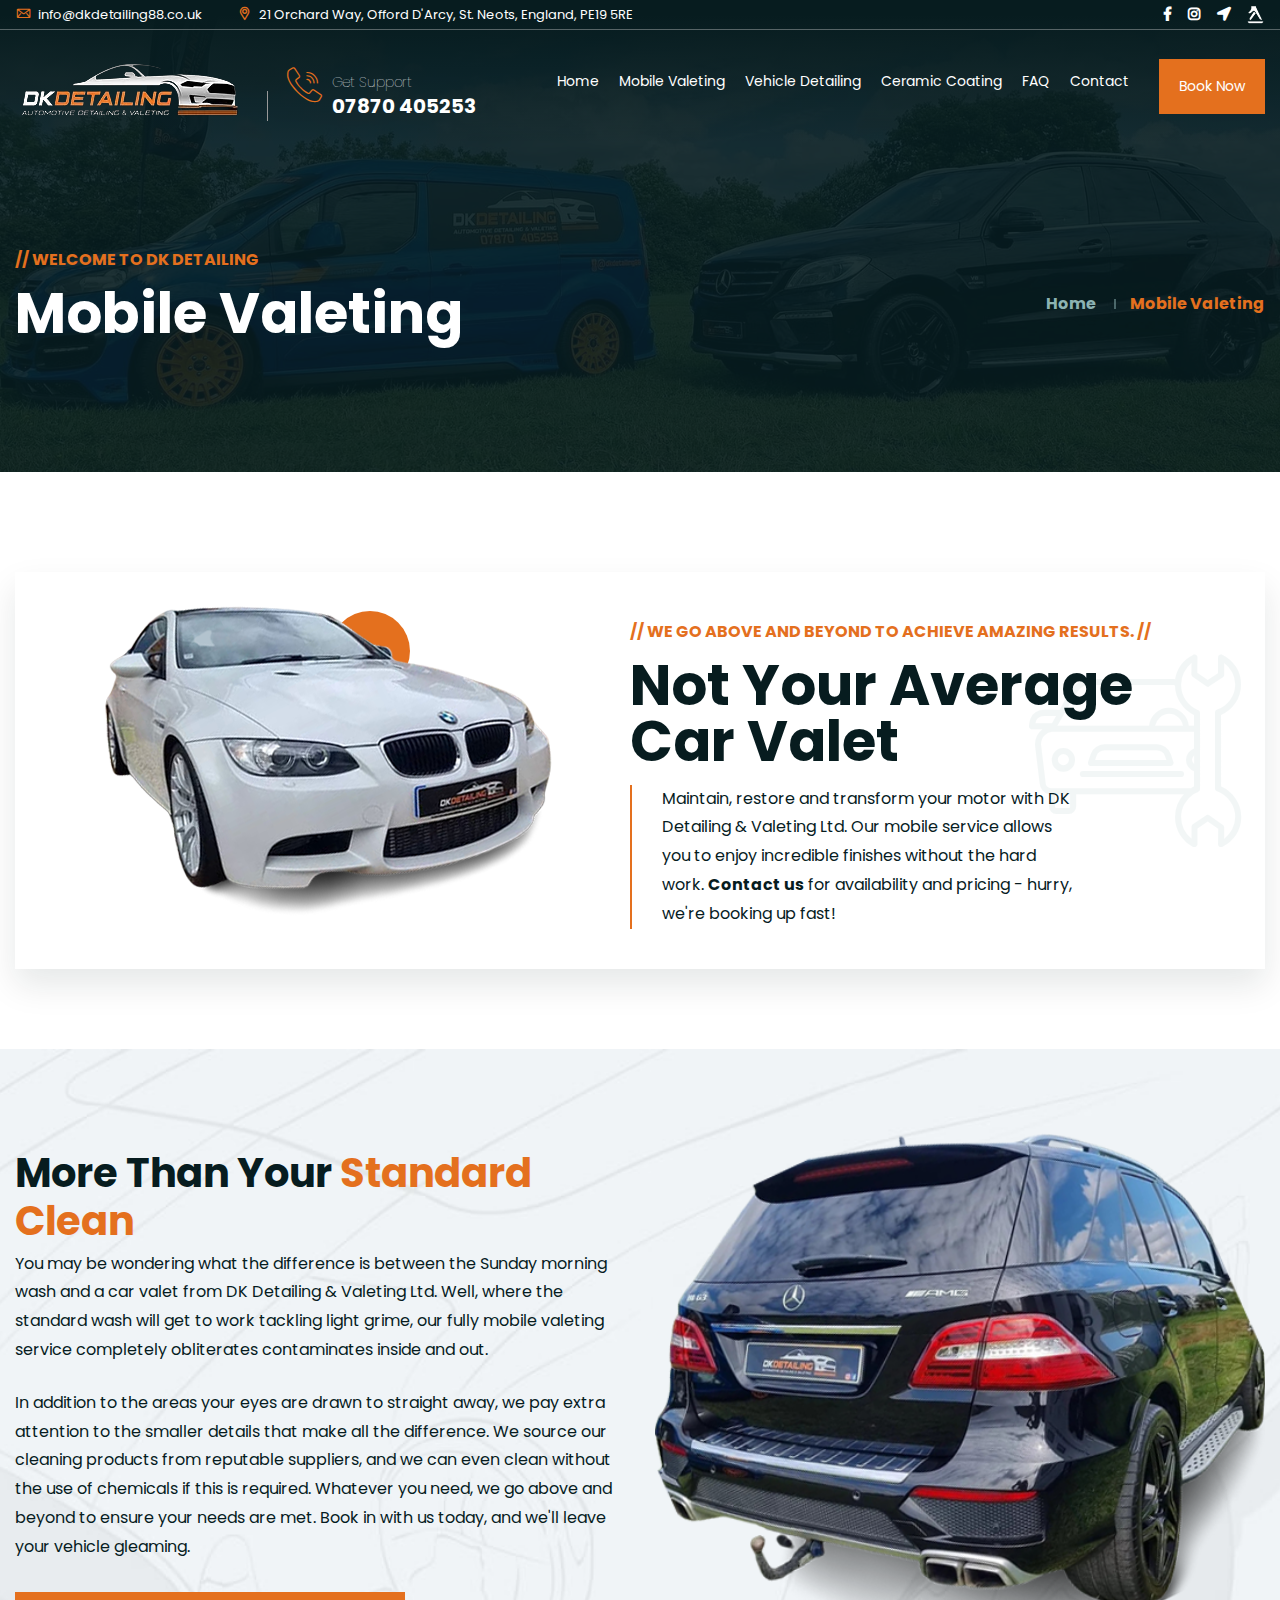
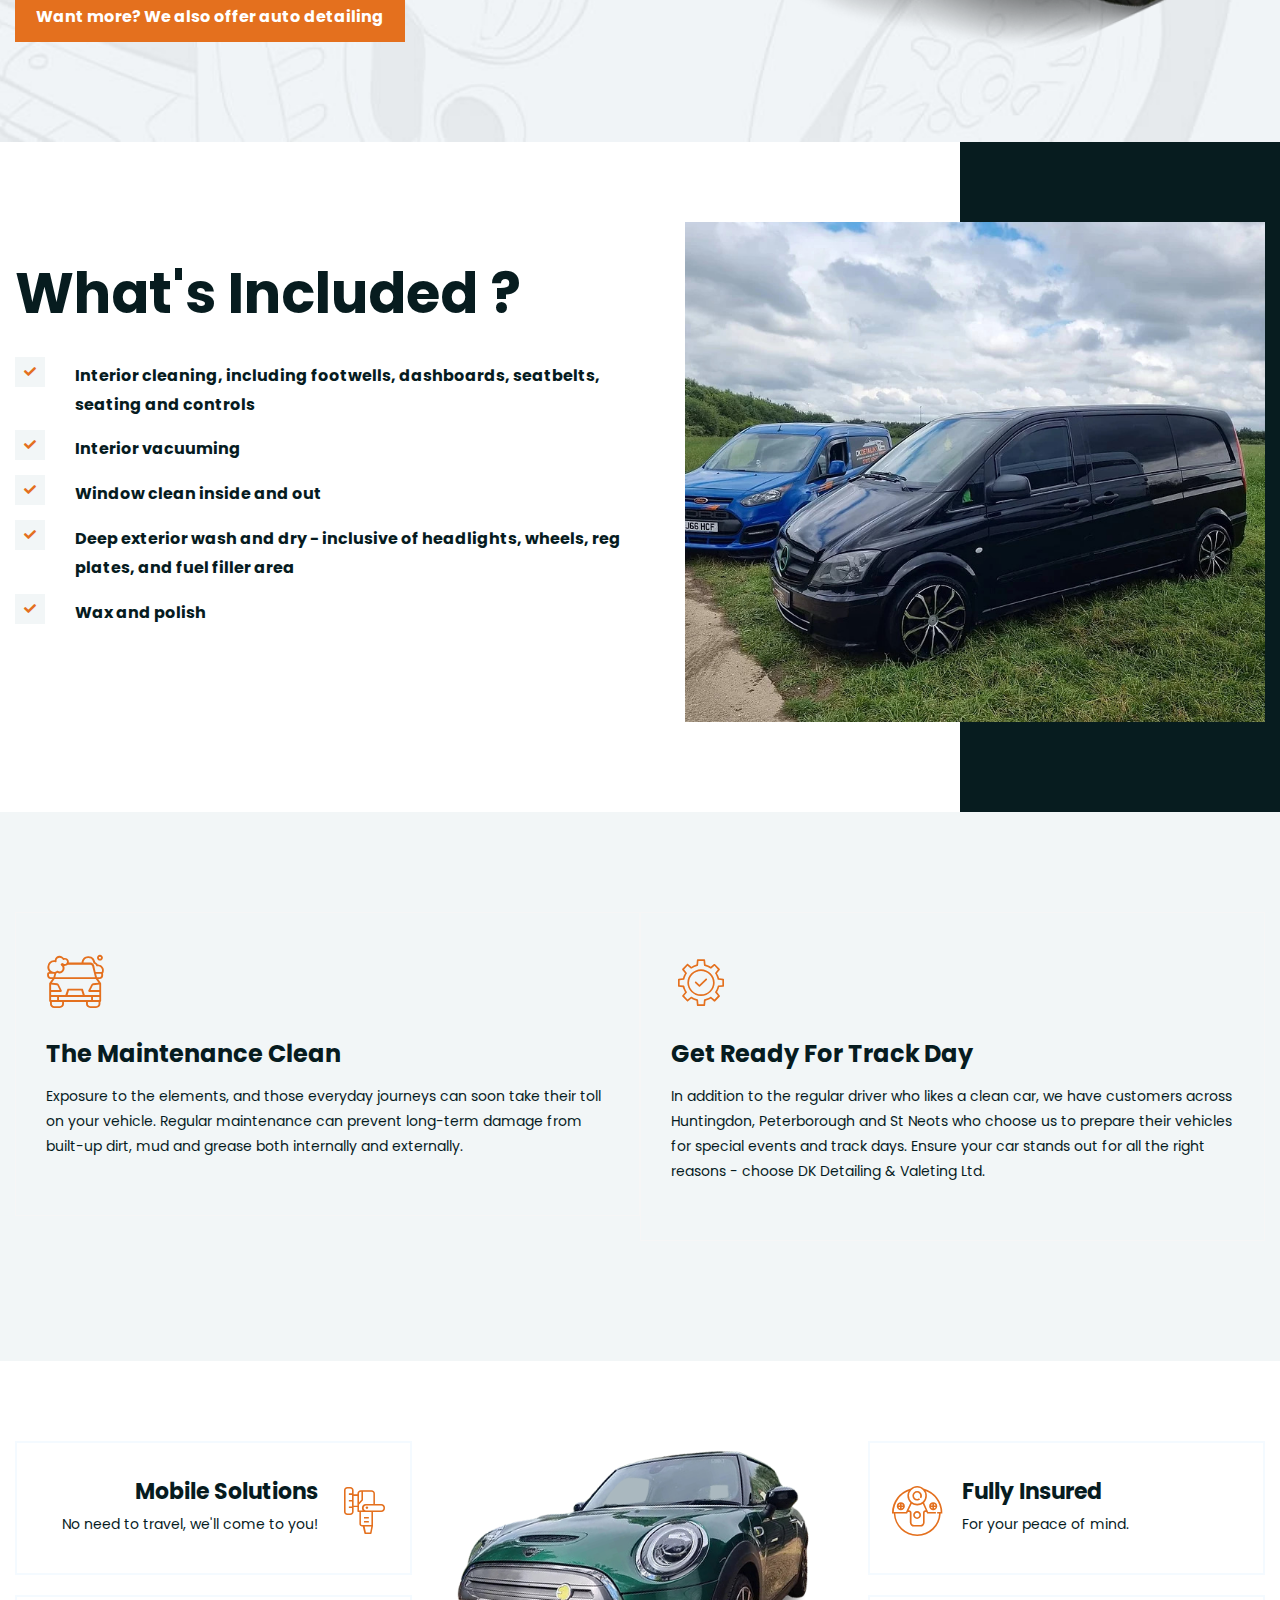
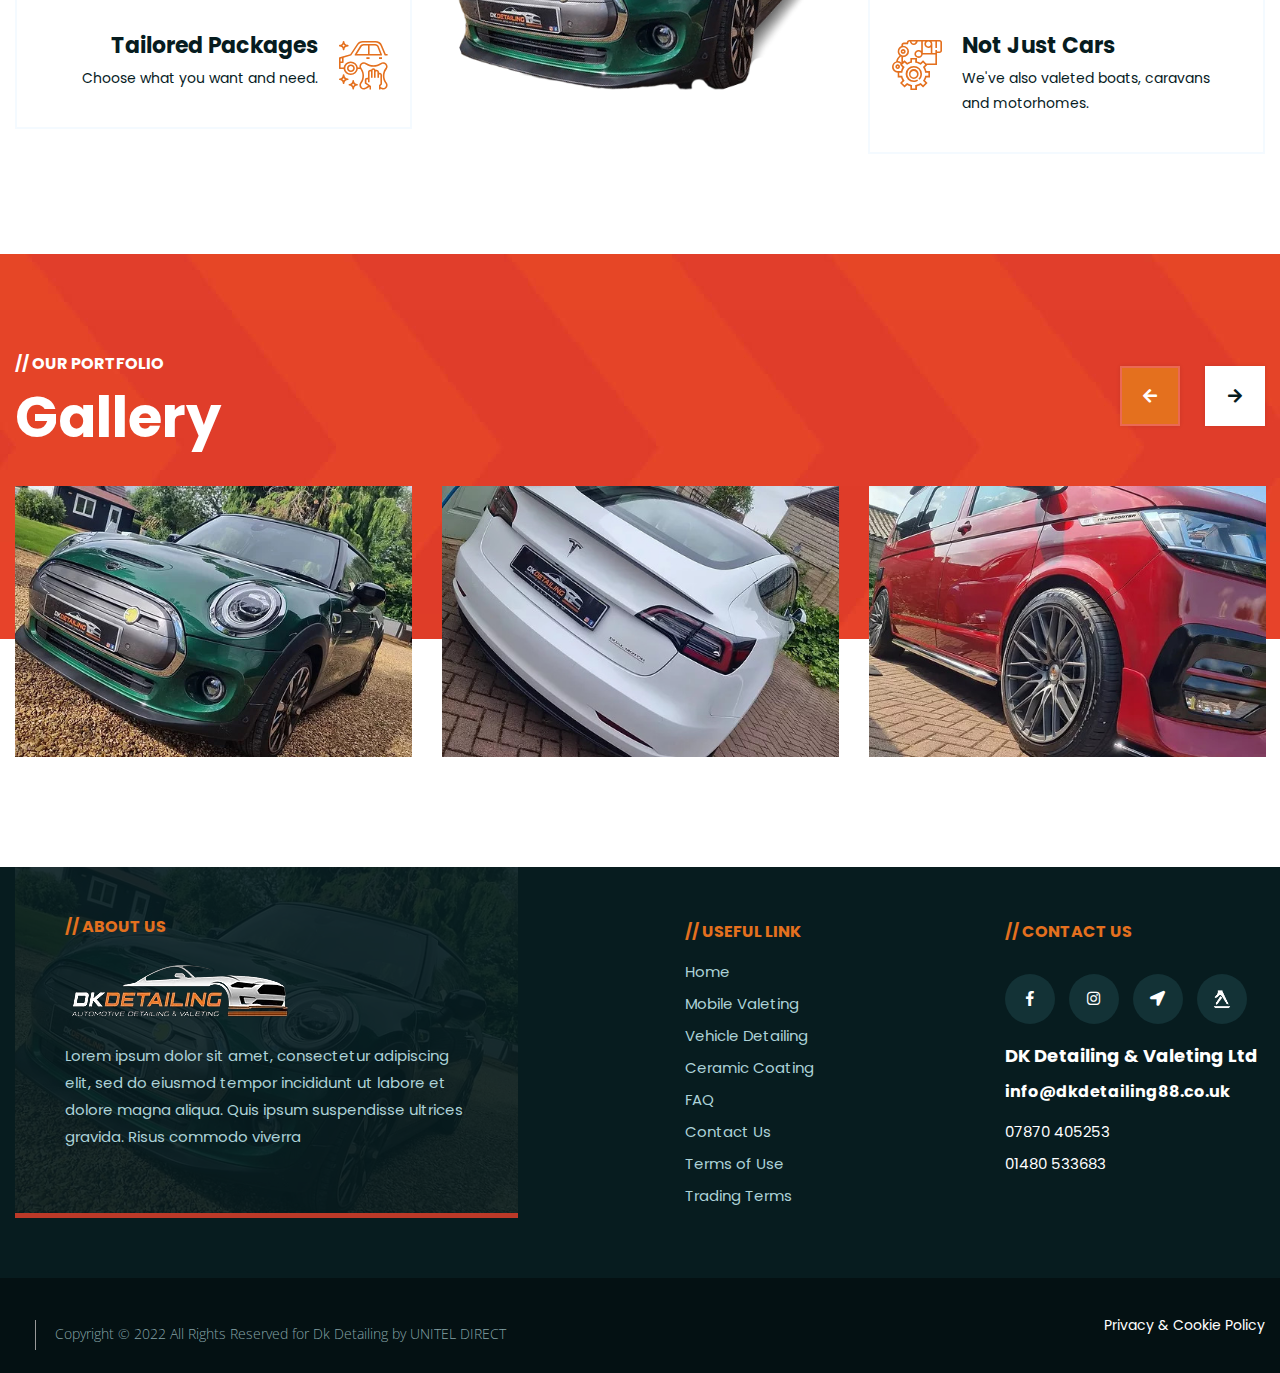
<file: mobile_valeting.html>
<!doctype html>
<html class="no-js" lang="zxx">

<head>
    <meta charset="utf-8">
    <meta http-equiv="x-ua-compatible" content="ie=edge">
    <title>Dk Detailing</title>
    <meta name="robots" content="noindex, follow" />
    <meta name="description" content="">
    <meta name="viewport" content="width=device-width, initial-scale=1, shrink-to-fit=no">


    <link rel="shortcut icon" href="img/fav.png" type="image/x-icon" />
    <link href="https://fonts.googleapis.com/css2?family=Poppins:ital,wght@0,100;0,200;0,300;0,400;0,500;0,600;0,700;0,800;0,900;1,100;1,400;1,500;1,600;1,700;1,800&display=swap" rel="stylesheet">
    <link rel="stylesheet" href="css/font-icons.css">
    <link rel="stylesheet" href="css/plugins.css">
    <link rel="stylesheet" href="css/style.css">
    <link rel="stylesheet" href="css/responsive.css">

</head>

<body>


<!-- Body main wrapper start -->
<div class="body-wrapper">

    <!-- HEADER AREA START (header-4) -->
    <header class="ltn__header-area ltn__header-4 ltn__header-6 ltn__header-transparent gradient-color-2">
        <!-- ltn__header-top-area start -->
        <div class="ltn__header-top-area top-area-color-white">
            <div class="container">
                <div class="row">
                    <div class="col-md-7">
                        <div class="ltn__top-bar-menu">
                            <ul>
                                <li><a href="#"><i class="icon-mail"></i>  info@dkdetailing88.co.uk</a></li>
                                <li><a href="#"><i class="icon-placeholder"></i> 21 Orchard Way, Offord D'Arcy, St. Neots, England, PE19 5RE</a></li>
                            </ul>
                        </div>
                    </div>
                    <div class="col-md-5">
                        <div class="top-bar-right text-end">
                            <div class="ltn__top-bar-menu">
                                <ul>
                                    <li>
                                        <!-- ltn__social-media -->
                                        <div class="ltn__social-media">
                                            <ul>
                                                <li><a href="#"><i class="fab fa-facebook-f"></i></a></li>
                                                <li><a href="#"><i class="fab fa-instagram"></i></a></li>
                                                <li><a href="#"><i class="fa fa-location-arrow"></i></a></li>
                                                <li><a href="#"><img src="img/yell.png" alt=""></a></li>
                                            </ul>
                                        </div>
                                    </li>
                                </ul>
                            </div>
                        </div>
                    </div>
                </div>
            </div>
        </div>
        <!-- ltn__header-top-area end -->
        <!-- ltn__header-middle-area start -->
        <div class="ltn__header-middle-area ltn__header-sticky ltn__sticky-bg-black ltn__logo-right-menu-option">
            <div class="container">
                <div class="row">
                    <div class="col">
                        <div class="site-logo-wrap">
                            <div class="site-logo">
                                <a href="index.html"><img src="img/logo.png" alt="Logo"></a>
                            </div>
                            <div class="get-support clearfix get-support-color-white">
                                <div class="get-support-icon">
                                    <i class="icon-call"></i>
                                </div>
                                <div class="get-support-info">
                                    <h6>Get Support</h6>
                                    <h4><a href="#">07870 405253</a></h4>
                                </div>
                            </div>
                        </div>
                    </div>
                    <div class="col header-menu-column menu-color-white">
                        <div class="header-menu d-none d-xl-block">
                            <nav>
                                <div class="ltn__main-menu">
                                    <ul>
                                        <li><a href="index.html">Home</a> </li>
                                        <li><a href="mobile_valeting.html">Mobile Valeting</a></li>
                                        <li><a href="mobile_detailing.html">Vehicle Detailing</a></li>
                                        <li><a href="ceramic_coating.html">Ceramic Coating</a></li>
                                        <li><a href="faq.html">FAQ</a> </li>
                                        <li><a href="contact.html">Contact</a></li>
                                        <li class="special-link"><a href="#">Book Now</a></li>
                                    </ul>
                                </div>
                            </nav>
                        </div>
                    </div>
                    <!-- Mobile Menu Button -->
                    <div class="mobile-menu-toggle menu-btn-white menu-btn-border--- d-xl-none">
                        <a href="#ltn__utilize-mobile-menu" class="ltn__utilize-toggle">
                            <svg viewBox="0 0 800 600">
                                <path d="M300,220 C300,220 520,220 540,220 C740,220 640,540 520,420 C440,340 300,200 300,200" id="top"></path>
                                <path d="M300,320 L540,320" id="middle"></path>
                                <path d="M300,210 C300,210 520,210 540,210 C740,210 640,530 520,410 C440,330 300,190 300,190" id="bottom" transform="translate(480, 320) scale(1, -1) translate(-480, -318) "></path>
                            </svg>
                        </a>
                    </div>
                </div>
            </div>
        </div>
        <!-- ltn__header-middle-area end -->
    </header>
    <!-- HEADER AREA END -->


    <!-- Utilize Mobile Menu Start -->
    <div id="ltn__utilize-mobile-menu" class="ltn__utilize ltn__utilize-mobile-menu">
        <div class="ltn__utilize-menu-inner ltn__scrollbar">
            <div class="ltn__utilize-menu-head">
                <div class="site-logo">
                    <a href="index.html"><img src="img/logo.png" alt="Logo"></a>
                </div>
                <button class="ltn__utilize-close">×</button>
            </div>
            <div class="ltn__utilize-menu">
                <ul>
                    <li><a href="index.html">Home</a> </li>
                    <li><a href="mobile_valeting.html">Mobile Valeting</a></li>
                    <li><a href="mobile_detailing.html">Vehicle Detailing</a></li>
                    <li><a href="ceramic_coating.html">Ceramic Coating</a></li>
                    <li><a href="faq.html">FAQ</a></li>
                    <li><a href="contact.html">Contact</a></li>
                </ul>
            </div>
            <div class="ltn__social-media-2">
                <ul>
                    <li><a href="#" title="Facebook"><i class="fab fa-facebook-f"></i></a></li>
                    <li><a href="#" title="Instagram"><i class="fab fa-instagram"></i></a></li>
                    <li><a href="#"><i class="fa fa-location-arrow"></i></a></li>
                    <li><a href="#"><img src="img/yell.png" alt=""></a></li>
                </ul>
            </div>
        </div>
    </div>
    <!-- Utilize Mobile Menu End -->

    <div class="ltn__utilize-overlay"></div>

    <!-- BREADCRUMB AREA START -->
        <div class="ltn__breadcrumb-area ltn__breadcrumb-area-2 ltn__breadcrumb-color-white bg-overlay-theme-black-90 bg-image" data-bs-bg="img/c2.jpg">
            <div class="container">
                <div class="row">
                    <div class="col-lg-12">
                        <div class="ltn__breadcrumb-inner ltn__breadcrumb-inner-2 justify-content-between">
                            <div class="section-title-area ltn__section-title-2">
                                <h6 class="section-subtitle ltn__secondary-color">//  Welcome to DK Detailing</h6>
                                <h1 class="section-title white-color">Mobile Valeting</h1>
                            </div>
                            <div class="ltn__breadcrumb-list">
                                <ul>
                                    <li><a href="index.html">Home</a></li>
                                    <li>Mobile Valeting</li>
                                </ul>
                            </div>
                        </div>
                    </div>
                </div>
            </div>
        </div>
    <!-- BREADCRUMB AREA END -->

    <!-- GET A FREE SERVICE AREA START -->
        <div class="ltn__get-a-free-service-area pt-100 pb-80">
            <div class="container">
                <div class="row">
                    <div class="col-lg-12">
                      <span class="call-to-bg-icon"><i class="icon-automobile"></i></span>
                      <div class="get-a-free-service-inner ">      
                            <div class="row">
                                <div class="col-lg-6">
                                     <div class="call-to-img">
                                         <img src="img/b1.png" alt="#">
                                     </div>
                                     <span class="call-to-circle-2 fa-spin"></span>
                                </div>
                                <div class="col-lg-6">
                                    <div class="call-to-action-inner-content pt-50">
                                        <div class="section-title-area ltn__section-title-2">
                                            <h6 class="section-subtitle ltn__secondary-color">//  We go above and beyond to achieve amazing
                                                 results.  //</h6>
                                            <h1 class="section-title">Not Your Average Car Valet</h1>
                                            <p>Maintain, restore and transform your motor with DK Detailing & Valeting Ltd. 
                                                Our mobile service allows you to enjoy incredible finishes without the hard work. 
                                                <a href="contact.html"><b>Contact us</b></a> for availability and pricing - hurry, we're booking up fast!</p>
                                        </div>
                                    </div>
                                </div>
                            </div>
                        </div>
                    </div>
                </div>
            </div>
        </div>
    <!-- GET A FREE SERVICE AREA END -->

    <!-- START -->
        <div class="ltn__countdown-area section-bg-1 bg-image" data-bs-bg="img/bg/14.jpg">
            <div class="container">
                <div class="row align-items-center">
                    <div class="col-lg-6">
                        <div class="ltn__countdown-info pt-100 pb-100">
                            <div class="section-title-area ltn__section-title mb-0">
                                <h1 class="section-title">More Than Your <span>Standard Clean</span></h1>
                            </div>
                            <p>You may be wondering what the difference is between the Sunday morning wash 
                                and a car valet from DK Detailing & Valeting Ltd. Well, where the standard 
                                wash will get to work tackling light grime, our fully mobile valeting service
                                completely obliterates contaminates inside and out.</p>
                            <p>In addition to the areas your eyes are drawn to straight away, we pay extra 
                                attention to the smaller details that make all the difference. We source our 
                                cleaning products from reputable suppliers, and we can even clean without the 
                                use of chemicals if this is required. Whatever you need, we go above and beyond 
                                to ensure your needs are met. Book in with us today, and we'll leave your vehicle 
                                gleaming.</p>
                            <div class="btn-wrapper">
                                <a href="#" class="theme-btn-1 btn btn-effect-1">Want more? We also offer auto detailing</a>
                            </div>
                        </div>
                    </div>
                    <div class="col-lg-6">
                        <div class="mobile-img">
                            <img src="img/b5.png" alt="#">
                        </div>
                    </div>
                </div>
            </div>
        </div>
    <!-- END -->

    <!-- START -->
        <div class="ltn__progress-bar-area before-bg-right pt-80 pb-90">
            <div class="container">
                <div class="row align-items-center">
                    <div class="col-lg-6">
                        <div class="ltn__progress-bar-wrap">
                            <div class="section-title-area ltn__section-title-2">
                                <h1 class="section-title">What's Included ?</h1>
                            </div>
                            <div class="list-item-with-icon">
                                <ul>
                                    <li>Interior cleaning, including footwells, dashboards, seatbelts, seating and controls</li>
                                    <li>Interior vacuuming</li>
                                    <li>​Window clean inside and out</li>
                                    <li>Deep exterior wash and dry - inclusive of headlights, wheels, reg plates, and fuel filler area</li>
                                    <li>Wax and polish</li>
                                </ul>
                            </div>
                        </div>
                    </div>
                    <div class="col-lg-6 align-self-center">
                        <div class="ltn__video-popup-height-500 bg-overlay-black-50-- bg-image ml-30" data-bs-bg="img/c10.jpg"></div>
                    </div>
                </div>
            </div>
        </div>
    <!-- END -->

    <!-- FEATURE AREA START ( Feature - 6) -->
        <div class="ltn__feature-area pb-90 pt-100 section-bg-1">
            <div class="container">
                <div class="row ltn__custom-gutter">
                    <div class="col-lg-6 col-sm-6 col-12">
                        <div class="ltn__feature-item ltn__feature-item-6">
                            <div class="ltn__feature-icon">
                                <span><i class="icon-carwash"></i></span>
                            </div>
                            <div class="ltn__feature-info">
                                <h3><a href="#">The Maintenance Clean</a></h3>
                                <p>Exposure to the elements, and those everyday journeys can soon take their toll 
                                 on your vehicle. Regular maintenance can prevent long-term damage from built-up 
                                 dirt, mud and grease both internally and externally.</p>
                            </div>
                        </div>
                    </div>
                    <div class="col-lg-6 col-sm-6 col-12">
                        <div class="ltn__feature-item ltn__feature-item-6">
                            <div class="ltn__feature-icon">
                                <span><i class="icon-maintenance"></i></span>
                            </div>
                            <div class="ltn__feature-info">
                                <h3><a href="#">Get Ready For Track Day</a></h3>
                                <p>In addition to the regular driver who likes a clean car, we have customers across 
                                   Huntingdon, Peterborough and St Neots who choose us to prepare their vehicles for 
                                   special events and track days. Ensure your car stands out for all the right reasons - 
                                   choose DK Detailing & Valeting Ltd.</p>
                            </div>
                        </div>
                    </div>
                </div>
            </div>
        </div>
    <!-- FEATURE AREA END -->

     <!-- FEATURE AREA START ( Feature - 3) -->
     <div class="ltn__feature-area pt-80 pb-80">
        <div class="container">
            <div class="row">
                <div class="col-lg-4">
                    <div class="row  justify-content-center">
                        <div class="col-lg-12 col-md-6 col-12">
                            <div class="ltn__feature-item ltn__feature-item-3 text-right text-end">
                                <div class="ltn__feature-icon">
                                    <span><i class="icon-polisher"></i></span>
                                </div>
                                <div class="ltn__feature-info">
                                    <h2><a href="#">Mobile Solutions</a></h2>
                                    <p>No need to travel, we'll come to you!</p>
                                </div>
                            </div>
                        </div>
                        <div class="col-lg-12 col-md-6 col-12">
                            <div class="ltn__feature-item ltn__feature-item-3 text-right text-end">
                                <div class="ltn__feature-icon">
                                    <span><i class="icon-car-service"></i></span>
                                </div>
                                <div class="ltn__feature-info">
                                    <h2><a href="#">Tailored Packages</a></h2>
                                    <p>Choose what you want and need.</p>
                                </div>
                            </div>
                        </div>
                    </div>
                </div>
                <div class="col-lg-4">
                    <div class="feature-banner-img text-center mb-30">
                        <img src="img/b4.png" alt="#">
                    </div>
                </div>
                <div class="col-lg-4">
                    <div class="row  justify-content-center">
                        <div class="col-lg-12 col-md-6 col-12">
                            <div class="ltn__feature-item ltn__feature-item-3">
                                <div class="ltn__feature-icon">
                                    <span><i class="icon-car-parts-7"></i></span>
                                </div>
                                <div class="ltn__feature-info">
                                    <h2><a href="#">Fully Insured</a></h2>
                                    <p>For your peace of mind.</p>
                                </div>
                            </div>
                        </div>
                        <div class="col-lg-12 col-md-6 col-12">
                            <div class="ltn__feature-item ltn__feature-item-3">
                                <div class="ltn__feature-icon">
                                    <span><i class="icon-car-parts-3"></i></span>
                                </div>
                                <div class="ltn__feature-info">
                                    <h2><a href="#">Not Just Cars</a></h2>
                                    <p>We've also valeted boats, caravans and motorhomes.</p>
                                </div>
                            </div>
                        </div>
                    </div>
                </div>
            </div>
        </div>
    </div>
    <!-- FEATURE AREA END -->

     <!-- BLOG AREA START (blog-3) -->
     <div class="ltn__blog-area bg-image-top pt-100 pb-80" data-bs-bg="img/bg/3.jpg">
        <div class="container">
            <div class="row">
                <div class="col-lg-12">
                    <div class="section-title-area ltn__section-title-2">
                        <h6 class="section-subtitle white-color">// Our Portfolio</h6>
                        <h1 class="section-title white-color">Gallery</h1>
                    </div>
                </div>
            </div>
            <div class="row  ltn__blog-slider-one-active slick-arrow-3 ltn__blog-3-arrow">
                <!-- Blog Item -->
                <div class="col-lg-12">
                    <div class="ltn__blog-item ltn__blog-item-3">
                        <div class="ltn__blog-img">
                            <a href="#"><img src="img/c4.jpg" alt="#"></a>
                        </div>
                    </div>
                </div>
                <!-- Blog Item -->
                <div class="col-lg-12">
                    <div class="ltn__blog-item ltn__blog-item-3">
                        <div class="ltn__blog-img">
                            <a href="#"><img src="img/c5.jpg" alt="#"></a>
                        </div>
                    </div>
                </div>
                <!-- Blog Item -->
                <div class="col-lg-12">
                    <div class="ltn__blog-item ltn__blog-item-3">
                        <div class="ltn__blog-img">
                            <a href="#"><img src="img/c6.jpg" alt="#"></a>
                        </div>
                    </div>
                </div>
                <!-- Blog Item -->
                <div class="col-lg-12">
                    <div class="ltn__blog-item ltn__blog-item-3">
                        <div class="ltn__blog-img">
                            <a href="#"><img src="img/c4.jpg" alt="#"></a>
                        </div>
                    </div>
                </div>
                <!-- Blog Item -->
                <div class="col-lg-12">
                    <div class="ltn__blog-item ltn__blog-item-3">
                        <div class="ltn__blog-img">
                            <a href="#"><img src="img/c5.jpg" alt="#"></a>
                        </div>
                    </div>
                </div>
                <!--  -->
            </div>
        </div>
    </div>
    <!-- BLOG AREA END -->


    <!-- FOOTER AREA START (ltn__footer-2 ltn__footer-color-1) -->
    <footer class="ltn__footer-area ltn__footer-2 ltn__footer-color-1">
        <div class="footer-top-area  section-bg-2">
            <div class="container">
                <div class="row">
                    <div class="col-xl-5 col-md-5">
                        <div class="footer-widget ltn__footer-timeline-widget ltn__footer-timeline-widget-1 bg-image bg-overlay-theme-black-90" data-bs-bg="img/c4.jpg">
                            <h6 class="ltn__secondary-color text-uppercase">// About Us</h6>
                            <a href="index.html"><img src="img/logo.png" alt="Logo"></a>
                            <p class="mt-20">Lorem ipsum dolor sit amet, consectetur adipiscing elit, sed do eiusmod tempor incididunt 
                                ut labore et dolore magna aliqua. Quis ipsum suspendisse ultrices gravida. Risus commodo viverra</p>
                        </div>
                    </div>
                    <div class="offset-xl-1 col-xl-3 col-md-4">
                        <div class="footer-widget footer-menu-widget footer-menu-widget-2-column clearfix">
                            <h6 class="ltn__secondary-color text-uppercase">// Useful Link</h6>
                            <div class="footer-menu">
                                <ul>
                                    <li><a href="index.html">Home</a></li>
                                    <li><a href="mobile_valeting.html">Mobile Valeting</a></li>
                                    <li><a href="mobile_detailing.html">Vehicle Detailing</a></li>
                                    <li><a href="ceramic_coating.html">Ceramic Coating</a></li>
                                    <li><a href="faq.html">FAQ</a></li>
                                    <li><a href="contact.html">Contact Us</a></li>
                                    <li><a href="#">Terms of Use</a></li>
                                    <li><a href="#">Trading Terms</a></li>
                                </ul>
                            </div>
                        </div>
                    </div>
                    <div class="col-xl-3 col-md-3">
                        <div class="footer-widget footer-menu-widget footer-menu-widget-2-column clearfix">
                            <h6 class="ltn__secondary-color text-uppercase">// Contact Us</h6>
                            <div class="ltn__social-media-4">
                                <ul>
                                    <li><a href="#"><i class="fab fa-facebook-f"></i></a></li>
                                    <li><a href="#"><i class="fab fa-instagram"></i></a></li>
                                    <li><a href="#"><i class="fa fa-location-arrow"></i></a></li>
                                    <li><a href="#"><img src="img/yell.png" alt=""></a></li>
                                </ul>
                            </div>
                            <div class="foot">
                                <h5>DK Detailing &amp; Valeting Ltd</h5>
                                <h6>info@dkdetailing88.co.uk</h6>
                                <p><a href="#">07870 405253</a></p>
                                <p><a href="#">01480 533683</a></p>
                            </div>
                        </div>
                    </div>
                </div>
            </div>
        </div>
        <div class="ltn__copyright-area ltn__copyright-2">
            <div class="container">
                <div class="row">
                    <div class="col-md-8 col-12">
                        <div class="site-logo-wrap">
                            <div class="get-support ltn__copyright-design clearfix">
                                <div class="get-support-info">
                                    <h6>Copyright © 2022 All Rights Reserved for Dk Detailing by 
                                        <a href="https://www.uniteldirect.co.uk/">UNITEL DIRECT</a></h6>
                                </div>
                            </div>
                        </div>
                    </div>
                    <div class="col-md-4 col-12 align-self-center">
                        <div class="ltn__copyright-menu text-end">
                            <ul>
<!--                                 <li><a href="#">Powered by Yell Business</a></li> -->
                                <li><a href="#">Privacy & Cookie Policy</a></li>
                            </ul>
                        </div>
                    </div>
                </div>
            </div>
        </div>
    </footer>
    <!-- FOOTER AREA END -->


</div>
<!-- Body main wrapper end -->

    <!-- preloader area start -->
    <div class="preloader d-none" id="preloader">
        <div class="preloader-inner">
            <div class="spinner">
                <div class="dot1"></div>
                <div class="dot2"></div>
            </div>
        </div>
    </div>

    <script src="js/plugins.js"></script>
    <script src="js/main.js"></script>
  
</body>

</html>
</file>
<file: css/font-icons.css>
/* ===================================================
>>> TABLE OF CONTENTS:
======================================================
  1. Themify Icons 
  2. Font Awesome 

 
=================================================== */

/*---------------------------------------------------------------
  2. Font Awesome 5 Icon
---------------------------------------------------------------*/
/*!
 * Font Awesome Free 5.5.0 by @fontawesome - https://fontawesome.com
 * License - https://fontawesome.com/license/free (Icons: CC BY 4.0, Fonts: SIL OFL 1.1, Code: MIT License)
 */

 
.fa,.fab,.fal,.far,.fas{-moz-osx-font-smoothing:grayscale;-webkit-font-smoothing:antialiased;display:inline-block;font-style:normal;font-variant:normal;text-rendering:auto;line-height:1}.fa-lg{font-size:1.33333em;line-height:.75em;vertical-align:-.0667em}.fa-xs{font-size:.75em}.fa-sm{font-size:.875em}.fa-1x{font-size:1em}.fa-2x{font-size:2em}.fa-3x{font-size:3em}.fa-4x{font-size:4em}.fa-5x{font-size:5em}.fa-6x{font-size:6em}.fa-7x{font-size:7em}.fa-8x{font-size:8em}.fa-9x{font-size:9em}.fa-10x{font-size:10em}.fa-fw{text-align:center;width:1.25em}.fa-ul{list-style-type:none;margin-left:2.5em;padding-left:0}.fa-ul>li{position:relative}.fa-li{left:-2em;position:absolute;text-align:center;width:2em;line-height:inherit}.fa-border{border:.08em solid #eee;border-radius:.1em;padding:.2em .25em .15em}.fa-pull-left{float:left}.fa-pull-right{float:right}.fa.fa-pull-left,.fab.fa-pull-left,.fal.fa-pull-left,.far.fa-pull-left,.fas.fa-pull-left{margin-right:.3em}.fa.fa-pull-right,.fab.fa-pull-right,.fal.fa-pull-right,.far.fa-pull-right,.fas.fa-pull-right{margin-left:.3em}.fa-spin{animation:fa-spin 2s infinite linear}.fa-pulse{animation:fa-spin 1s infinite steps(8)}@keyframes fa-spin{0%{transform:rotate(0deg)}to{transform:rotate(1turn)}}.fa-rotate-90{-ms-filter:"progid:DXImageTransform.Microsoft.BasicImage(rotation=1)";transform:rotate(90deg)}.fa-rotate-180{-ms-filter:"progid:DXImageTransform.Microsoft.BasicImage(rotation=2)";transform:rotate(180deg)}.fa-rotate-270{-ms-filter:"progid:DXImageTransform.Microsoft.BasicImage(rotation=3)";transform:rotate(270deg)}.fa-flip-horizontal{-ms-filter:"progid:DXImageTransform.Microsoft.BasicImage(rotation=0, mirror=1)";transform:scaleX(-1)}.fa-flip-vertical{transform:scaleY(-1)}.fa-flip-horizontal.fa-flip-vertical,.fa-flip-vertical{-ms-filter:"progid:DXImageTransform.Microsoft.BasicImage(rotation=2, mirror=1)"}.fa-flip-horizontal.fa-flip-vertical{transform:scale(-1)}:root .fa-flip-horizontal,:root .fa-flip-vertical,:root .fa-rotate-90,:root .fa-rotate-180,:root .fa-rotate-270{-webkit-filter:none;filter:none}.fa-stack{display:inline-block;height:2em;line-height:2em;position:relative;vertical-align:middle;width:2.5em}.fa-stack-1x,.fa-stack-2x{left:0;position:absolute;text-align:center;width:100%}.fa-stack-1x{line-height:inherit}.fa-stack-2x{font-size:2em}.fa-inverse{color:#fff}.fa-500px:before{content:"\f26e"}.fa-accessible-icon:before{content:"\f368"}.fa-accusoft:before{content:"\f369"}.fa-acquisitions-incorporated:before{content:"\f6af"}.fa-ad:before{content:"\f641"}.fa-address-book:before{content:"\f2b9"}.fa-address-card:before{content:"\f2bb"}.fa-adjust:before{content:"\f042"}.fa-adn:before{content:"\f170"}.fa-adversal:before{content:"\f36a"}.fa-affiliatetheme:before{content:"\f36b"}.fa-air-freshener:before{content:"\f5d0"}.fa-algolia:before{content:"\f36c"}.fa-align-center:before{content:"\f037"}.fa-align-justify:before{content:"\f039"}.fa-align-left:before{content:"\f036"}.fa-align-right:before{content:"\f038"}.fa-alipay:before{content:"\f642"}.fa-allergies:before{content:"\f461"}.fa-amazon:before{content:"\f270"}.fa-amazon-pay:before{content:"\f42c"}.fa-ambulance:before{content:"\f0f9"}.fa-american-sign-language-interpreting:before{content:"\f2a3"}.fa-amilia:before{content:"\f36d"}.fa-anchor:before{content:"\f13d"}.fa-android:before{content:"\f17b"}.fa-angellist:before{content:"\f209"}.fa-angle-double-down:before{content:"\f103"}.fa-angle-double-left:before{content:"\f100"}.fa-angle-double-right:before{content:"\f101"}.fa-angle-double-up:before{content:"\f102"}.fa-angle-down:before{content:"\f107"}.fa-angle-left:before{content:"\f104"}.fa-angle-right:before{content:"\f105"}.fa-angle-up:before{content:"\f106"}.fa-angry:before{content:"\f556"}.fa-angrycreative:before{content:"\f36e"}.fa-angular:before{content:"\f420"}.fa-ankh:before{content:"\f644"}.fa-app-store:before{content:"\f36f"}.fa-app-store-ios:before{content:"\f370"}.fa-apper:before{content:"\f371"}.fa-apple:before{content:"\f179"}.fa-apple-alt:before{content:"\f5d1"}.fa-apple-pay:before{content:"\f415"}.fa-archive:before{content:"\f187"}.fa-archway:before{content:"\f557"}.fa-arrow-alt-circle-down:before{content:"\f358"}.fa-arrow-alt-circle-left:before{content:"\f359"}.fa-arrow-alt-circle-right:before{content:"\f35a"}.fa-arrow-alt-circle-up:before{content:"\f35b"}.fa-arrow-circle-down:before{content:"\f0ab"}.fa-arrow-circle-left:before{content:"\f0a8"}.fa-arrow-circle-right:before{content:"\f0a9"}.fa-arrow-circle-up:before{content:"\f0aa"}.fa-arrow-down:before{content:"\f063"}.fa-arrow-left:before{content:"\f060"}.fa-arrow-right:before{content:"\f061"}.fa-arrow-up:before{content:"\f062"}.fa-arrows-alt:before{content:"\f0b2"}.fa-arrows-alt-h:before{content:"\f337"}.fa-arrows-alt-v:before{content:"\f338"}.fa-assistive-listening-systems:before{content:"\f2a2"}.fa-asterisk:before{content:"\f069"}.fa-asymmetrik:before{content:"\f372"}.fa-at:before{content:"\f1fa"}.fa-atlas:before{content:"\f558"}.fa-atom:before{content:"\f5d2"}.fa-audible:before{content:"\f373"}.fa-audio-description:before{content:"\f29e"}.fa-autoprefixer:before{content:"\f41c"}.fa-avianex:before{content:"\f374"}.fa-aviato:before{content:"\f421"}.fa-award:before{content:"\f559"}.fa-aws:before{content:"\f375"}.fa-backspace:before{content:"\f55a"}.fa-backward:before{content:"\f04a"}.fa-balance-scale:before{content:"\f24e"}.fa-ban:before{content:"\f05e"}.fa-band-aid:before{content:"\f462"}.fa-bandcamp:before{content:"\f2d5"}.fa-barcode:before{content:"\f02a"}.fa-bars:before{content:"\f0c9"}.fa-baseball-ball:before{content:"\f433"}.fa-basketball-ball:before{content:"\f434"}.fa-bath:before{content:"\f2cd"}.fa-battery-empty:before{content:"\f244"}.fa-battery-full:before{content:"\f240"}.fa-battery-half:before{content:"\f242"}.fa-battery-quarter:before{content:"\f243"}.fa-battery-three-quarters:before{content:"\f241"}.fa-bed:before{content:"\f236"}.fa-beer:before{content:"\f0fc"}.fa-behance:before{content:"\f1b4"}.fa-behance-square:before{content:"\f1b5"}.fa-bell:before{content:"\f0f3"}.fa-bell-slash:before{content:"\f1f6"}.fa-bezier-curve:before{content:"\f55b"}.fa-bible:before{content:"\f647"}.fa-bicycle:before{content:"\f206"}.fa-bimobject:before{content:"\f378"}.fa-binoculars:before{content:"\f1e5"}.fa-birthday-cake:before{content:"\f1fd"}.fa-bitbucket:before{content:"\f171"}.fa-bitcoin:before{content:"\f379"}.fa-bity:before{content:"\f37a"}.fa-black-tie:before{content:"\f27e"}.fa-blackberry:before{content:"\f37b"}.fa-blender:before{content:"\f517"}.fa-blender-phone:before{content:"\f6b6"}.fa-blind:before{content:"\f29d"}.fa-blogger:before{content:"\f37c"}.fa-blogger-b:before{content:"\f37d"}.fa-bluetooth:before{content:"\f293"}.fa-bluetooth-b:before{content:"\f294"}.fa-bold:before{content:"\f032"}.fa-bolt:before{content:"\f0e7"}.fa-bomb:before{content:"\f1e2"}.fa-bone:before{content:"\f5d7"}.fa-bong:before{content:"\f55c"}.fa-book:before{content:"\f02d"}.fa-book-dead:before{content:"\f6b7"}.fa-book-open:before{content:"\f518"}.fa-book-reader:before{content:"\f5da"}.fa-bookmark:before{content:"\f02e"}.fa-bowling-ball:before{content:"\f436"}.fa-box:before{content:"\f466"}.fa-box-open:before{content:"\f49e"}.fa-boxes:before{content:"\f468"}.fa-braille:before{content:"\f2a1"}.fa-brain:before{content:"\f5dc"}.fa-briefcase:before{content:"\f0b1"}.fa-briefcase-medical:before{content:"\f469"}.fa-broadcast-tower:before{content:"\f519"}.fa-broom:before{content:"\f51a"}.fa-brush:before{content:"\f55d"}.fa-btc:before{content:"\f15a"}.fa-bug:before{content:"\f188"}.fa-building:before{content:"\f1ad"}.fa-bullhorn:before{content:"\f0a1"}.fa-bullseye:before{content:"\f140"}.fa-burn:before{content:"\f46a"}.fa-buromobelexperte:before{content:"\f37f"}.fa-bus:before{content:"\f207"}.fa-bus-alt:before{content:"\f55e"}.fa-business-time:before{content:"\f64a"}.fa-buysellads:before{content:"\f20d"}.fa-calculator:before{content:"\f1ec"}.fa-calendar:before{content:"\f133"}.fa-calendar-alt:before{content:"\f073"}.fa-calendar-check:before{content:"\f274"}.fa-calendar-minus:before{content:"\f272"}.fa-calendar-plus:before{content:"\f271"}.fa-calendar-times:before{content:"\f273"}.fa-camera:before{content:"\f030"}.fa-camera-retro:before{content:"\f083"}.fa-campground:before{content:"\f6bb"}.fa-cannabis:before{content:"\f55f"}.fa-capsules:before{content:"\f46b"}.fa-car:before{content:"\f1b9"}.fa-car-alt:before{content:"\f5de"}.fa-car-battery:before{content:"\f5df"}.fa-car-crash:before{content:"\f5e1"}.fa-car-side:before{content:"\f5e4"}.fa-caret-down:before{content:"\f0d7"}.fa-caret-left:before{content:"\f0d9"}.fa-caret-right:before{content:"\f0da"}.fa-caret-square-down:before{content:"\f150"}.fa-caret-square-left:before{content:"\f191"}.fa-caret-square-right:before{content:"\f152"}.fa-caret-square-up:before{content:"\f151"}.fa-caret-up:before{content:"\f0d8"}.fa-cart-arrow-down:before{content:"\f218"}.fa-cart-plus:before{content:"\f217"}.fa-cat:before{content:"\f6be"}.fa-cc-amazon-pay:before{content:"\f42d"}.fa-cc-amex:before{content:"\f1f3"}.fa-cc-apple-pay:before{content:"\f416"}.fa-cc-diners-club:before{content:"\f24c"}.fa-cc-discover:before{content:"\f1f2"}.fa-cc-jcb:before{content:"\f24b"}.fa-cc-mastercard:before{content:"\f1f1"}.fa-cc-paypal:before{content:"\f1f4"}.fa-cc-stripe:before{content:"\f1f5"}.fa-cc-visa:before{content:"\f1f0"}.fa-centercode:before{content:"\f380"}.fa-certificate:before{content:"\f0a3"}.fa-chair:before{content:"\f6c0"}.fa-chalkboard:before{content:"\f51b"}.fa-chalkboard-teacher:before{content:"\f51c"}.fa-charging-station:before{content:"\f5e7"}.fa-chart-area:before{content:"\f1fe"}.fa-chart-bar:before{content:"\f080"}.fa-chart-line:before{content:"\f201"}.fa-chart-pie:before{content:"\f200"}.fa-check:before{content:"\f00c"}.fa-check-circle:before{content:"\f058"}.fa-check-double:before{content:"\f560"}.fa-check-square:before{content:"\f14a"}.fa-chess:before{content:"\f439"}.fa-chess-bishop:before{content:"\f43a"}.fa-chess-board:before{content:"\f43c"}.fa-chess-king:before{content:"\f43f"}.fa-chess-knight:before{content:"\f441"}.fa-chess-pawn:before{content:"\f443"}.fa-chess-queen:before{content:"\f445"}.fa-chess-rook:before{content:"\f447"}.fa-chevron-circle-down:before{content:"\f13a"}.fa-chevron-circle-left:before{content:"\f137"}.fa-chevron-circle-right:before{content:"\f138"}.fa-chevron-circle-up:before{content:"\f139"}.fa-chevron-down:before{content:"\f078"}.fa-chevron-left:before{content:"\f053"}.fa-chevron-right:before{content:"\f054"}.fa-chevron-up:before{content:"\f077"}.fa-child:before{content:"\f1ae"}.fa-chrome:before{content:"\f268"}.fa-church:before{content:"\f51d"}.fa-circle:before{content:"\f111"}.fa-circle-notch:before{content:"\f1ce"}.fa-city:before{content:"\f64f"}.fa-clipboard:before{content:"\f328"}.fa-clipboard-check:before{content:"\f46c"}.fa-clipboard-list:before{content:"\f46d"}.fa-clock:before{content:"\f017"}.fa-clone:before{content:"\f24d"}.fa-closed-captioning:before{content:"\f20a"}.fa-cloud:before{content:"\f0c2"}.fa-cloud-download-alt:before{content:"\f381"}.fa-cloud-meatball:before{content:"\f73b"}.fa-cloud-moon:before{content:"\f6c3"}.fa-cloud-moon-rain:before{content:"\f73c"}.fa-cloud-rain:before{content:"\f73d"}.fa-cloud-showers-heavy:before{content:"\f740"}.fa-cloud-sun:before{content:"\f6c4"}.fa-cloud-sun-rain:before{content:"\f743"}.fa-cloud-upload-alt:before{content:"\f382"}.fa-cloudscale:before{content:"\f383"}.fa-cloudsmith:before{content:"\f384"}.fa-cloudversify:before{content:"\f385"}.fa-cocktail:before{content:"\f561"}.fa-code:before{content:"\f121"}.fa-code-branch:before{content:"\f126"}.fa-codepen:before{content:"\f1cb"}.fa-codiepie:before{content:"\f284"}.fa-coffee:before{content:"\f0f4"}.fa-cog:before{content:"\f013"}.fa-cogs:before{content:"\f085"}.fa-coins:before{content:"\f51e"}.fa-columns:before{content:"\f0db"}.fa-comment:before{content:"\f075"}.fa-comment-alt:before{content:"\f27a"}.fa-comment-dollar:before{content:"\f651"}.fa-comment-dots:before{content:"\f4ad"}.fa-comment-slash:before{content:"\f4b3"}.fa-comments:before{content:"\f086"}.fa-comments-dollar:before{content:"\f653"}.fa-compact-disc:before{content:"\f51f"}.fa-compass:before{content:"\f14e"}.fa-compress:before{content:"\f066"}.fa-concierge-bell:before{content:"\f562"}.fa-connectdevelop:before{content:"\f20e"}.fa-contao:before{content:"\f26d"}.fa-cookie:before{content:"\f563"}.fa-cookie-bite:before{content:"\f564"}.fa-copy:before{content:"\f0c5"}.fa-copyright:before{content:"\f1f9"}.fa-couch:before{content:"\f4b8"}.fa-cpanel:before{content:"\f388"}.fa-creative-commons:before{content:"\f25e"}.fa-creative-commons-by:before{content:"\f4e7"}.fa-creative-commons-nc:before{content:"\f4e8"}.fa-creative-commons-nc-eu:before{content:"\f4e9"}.fa-creative-commons-nc-jp:before{content:"\f4ea"}.fa-creative-commons-nd:before{content:"\f4eb"}.fa-creative-commons-pd:before{content:"\f4ec"}.fa-creative-commons-pd-alt:before{content:"\f4ed"}.fa-creative-commons-remix:before{content:"\f4ee"}.fa-creative-commons-sa:before{content:"\f4ef"}.fa-creative-commons-sampling:before{content:"\f4f0"}.fa-creative-commons-sampling-plus:before{content:"\f4f1"}.fa-creative-commons-share:before{content:"\f4f2"}.fa-creative-commons-zero:before{content:"\f4f3"}.fa-credit-card:before{content:"\f09d"}.fa-critical-role:before{content:"\f6c9"}.fa-crop:before{content:"\f125"}.fa-crop-alt:before{content:"\f565"}.fa-cross:before{content:"\f654"}.fa-crosshairs:before{content:"\f05b"}.fa-crow:before{content:"\f520"}.fa-crown:before{content:"\f521"}.fa-css3:before{content:"\f13c"}.fa-css3-alt:before{content:"\f38b"}.fa-cube:before{content:"\f1b2"}.fa-cubes:before{content:"\f1b3"}.fa-cut:before{content:"\f0c4"}.fa-cuttlefish:before{content:"\f38c"}.fa-d-and-d:before{content:"\f38d"}.fa-d-and-d-beyond:before{content:"\f6ca"}.fa-dashcube:before{content:"\f210"}.fa-database:before{content:"\f1c0"}.fa-deaf:before{content:"\f2a4"}.fa-delicious:before{content:"\f1a5"}.fa-democrat:before{content:"\f747"}.fa-deploydog:before{content:"\f38e"}.fa-deskpro:before{content:"\f38f"}.fa-desktop:before{content:"\f108"}.fa-dev:before{content:"\f6cc"}.fa-deviantart:before{content:"\f1bd"}.fa-dharmachakra:before{content:"\f655"}.fa-diagnoses:before{content:"\f470"}.fa-dice:before{content:"\f522"}.fa-dice-d20:before{content:"\f6cf"}.fa-dice-d6:before{content:"\f6d1"}.fa-dice-five:before{content:"\f523"}.fa-dice-four:before{content:"\f524"}.fa-dice-one:before{content:"\f525"}.fa-dice-six:before{content:"\f526"}.fa-dice-three:before{content:"\f527"}.fa-dice-two:before{content:"\f528"}.fa-digg:before{content:"\f1a6"}.fa-digital-ocean:before{content:"\f391"}.fa-digital-tachograph:before{content:"\f566"}.fa-directions:before{content:"\f5eb"}.fa-discord:before{content:"\f392"}.fa-discourse:before{content:"\f393"}.fa-divide:before{content:"\f529"}.fa-dizzy:before{content:"\f567"}.fa-dna:before{content:"\f471"}.fa-dochub:before{content:"\f394"}.fa-docker:before{content:"\f395"}.fa-dog:before{content:"\f6d3"}.fa-dollar-sign:before{content:"\f155"}.fa-dolly:before{content:"\f472"}.fa-dolly-flatbed:before{content:"\f474"}.fa-donate:before{content:"\f4b9"}.fa-door-closed:before{content:"\f52a"}.fa-door-open:before{content:"\f52b"}.fa-dot-circle:before{content:"\f192"}.fa-dove:before{content:"\f4ba"}.fa-download:before{content:"\f019"}.fa-draft2digital:before{content:"\f396"}.fa-drafting-compass:before{content:"\f568"}.fa-dragon:before{content:"\f6d5"}.fa-draw-polygon:before{content:"\f5ee"}.fa-dribbble:before{content:"\f17d"}.fa-dribbble-square:before{content:"\f397"}.fa-dropbox:before{content:"\f16b"}.fa-drum:before{content:"\f569"}.fa-drum-steelpan:before{content:"\f56a"}.fa-drumstick-bite:before{content:"\f6d7"}.fa-drupal:before{content:"\f1a9"}.fa-dumbbell:before{content:"\f44b"}.fa-dungeon:before{content:"\f6d9"}.fa-dyalog:before{content:"\f399"}.fa-earlybirds:before{content:"\f39a"}.fa-ebay:before{content:"\f4f4"}.fa-edge:before{content:"\f282"}.fa-edit:before{content:"\f044"}.fa-eject:before{content:"\f052"}.fa-elementor:before{content:"\f430"}.fa-ellipsis-h:before{content:"\f141"}.fa-ellipsis-v:before{content:"\f142"}.fa-ello:before{content:"\f5f1"}.fa-ember:before{content:"\f423"}.fa-empire:before{content:"\f1d1"}.fa-envelope:before{content:"\f0e0"}.fa-envelope-open:before{content:"\f2b6"}.fa-envelope-open-text:before{content:"\f658"}.fa-envelope-square:before{content:"\f199"}.fa-envira:before{content:"\f299"}.fa-equals:before{content:"\f52c"}.fa-eraser:before{content:"\f12d"}.fa-erlang:before{content:"\f39d"}.fa-ethereum:before{content:"\f42e"}.fa-etsy:before{content:"\f2d7"}.fa-euro-sign:before{content:"\f153"}.fa-exchange-alt:before{content:"\f362"}.fa-exclamation:before{content:"\f12a"}.fa-exclamation-circle:before{content:"\f06a"}.fa-exclamation-triangle:before{content:"\f071"}.fa-expand:before{content:"\f065"}.fa-expand-arrows-alt:before{content:"\f31e"}.fa-expeditedssl:before{content:"\f23e"}.fa-external-link-alt:before{content:"\f35d"}.fa-external-link-square-alt:before{content:"\f360"}.fa-eye:before{content:"\f06e"}.fa-eye-dropper:before{content:"\f1fb"}.fa-eye-slash:before{content:"\f070"}.fa-facebook:before{content:"\f09a"}.fa-facebook-f:before{content:"\f39e"}.fa-facebook-messenger:before{content:"\f39f"}.fa-facebook-square:before{content:"\f082"}.fa-fantasy-flight-games:before{content:"\f6dc"}.fa-fast-backward:before{content:"\f049"}.fa-fast-forward:before{content:"\f050"}.fa-fax:before{content:"\f1ac"}.fa-feather:before{content:"\f52d"}.fa-feather-alt:before{content:"\f56b"}.fa-female:before{content:"\f182"}.fa-fighter-jet:before{content:"\f0fb"}.fa-file:before{content:"\f15b"}.fa-file-alt:before{content:"\f15c"}.fa-file-archive:before{content:"\f1c6"}.fa-file-audio:before{content:"\f1c7"}.fa-file-code:before{content:"\f1c9"}.fa-file-contract:before{content:"\f56c"}.fa-file-csv:before{content:"\f6dd"}.fa-file-download:before{content:"\f56d"}.fa-file-excel:before{content:"\f1c3"}.fa-file-export:before{content:"\f56e"}.fa-file-image:before{content:"\f1c5"}.fa-file-import:before{content:"\f56f"}.fa-file-invoice:before{content:"\f570"}.fa-file-invoice-dollar:before{content:"\f571"}.fa-file-medical:before{content:"\f477"}.fa-file-medical-alt:before{content:"\f478"}.fa-file-pdf:before{content:"\f1c1"}.fa-file-powerpoint:before{content:"\f1c4"}.fa-file-prescription:before{content:"\f572"}.fa-file-signature:before{content:"\f573"}.fa-file-upload:before{content:"\f574"}.fa-file-video:before{content:"\f1c8"}.fa-file-word:before{content:"\f1c2"}.fa-fill:before{content:"\f575"}.fa-fill-drip:before{content:"\f576"}.fa-film:before{content:"\f008"}.fa-filter:before{content:"\f0b0"}.fa-fingerprint:before{content:"\f577"}.fa-fire:before{content:"\f06d"}.fa-fire-extinguisher:before{content:"\f134"}.fa-firefox:before{content:"\f269"}.fa-first-aid:before{content:"\f479"}.fa-first-order:before{content:"\f2b0"}.fa-first-order-alt:before{content:"\f50a"}.fa-firstdraft:before{content:"\f3a1"}.fa-fish:before{content:"\f578"}.fa-fist-raised:before{content:"\f6de"}.fa-flag:before{content:"\f024"}.fa-flag-checkered:before{content:"\f11e"}.fa-flag-usa:before{content:"\f74d"}.fa-flask:before{content:"\f0c3"}.fa-flickr:before{content:"\f16e"}.fa-flipboard:before{content:"\f44d"}.fa-flushed:before{content:"\f579"}.fa-fly:before{content:"\f417"}.fa-folder:before{content:"\f07b"}.fa-folder-minus:before{content:"\f65d"}.fa-folder-open:before{content:"\f07c"}.fa-folder-plus:before{content:"\f65e"}.fa-font:before{content:"\f031"}.fa-font-awesome:before{content:"\f2b4"}.fa-font-awesome-alt:before{content:"\f35c"}.fa-font-awesome-flag:before{content:"\f425"}.fa-font-awesome-logo-full:before{content:"\f4e6"}.fa-fonticons:before{content:"\f280"}.fa-fonticons-fi:before{content:"\f3a2"}.fa-football-ball:before{content:"\f44e"}.fa-fort-awesome:before{content:"\f286"}.fa-fort-awesome-alt:before{content:"\f3a3"}.fa-forumbee:before{content:"\f211"}.fa-forward:before{content:"\f04e"}.fa-foursquare:before{content:"\f180"}.fa-free-code-camp:before{content:"\f2c5"}.fa-freebsd:before{content:"\f3a4"}.fa-frog:before{content:"\f52e"}.fa-frown:before{content:"\f119"}.fa-frown-open:before{content:"\f57a"}.fa-fulcrum:before{content:"\f50b"}.fa-funnel-dollar:before{content:"\f662"}.fa-futbol:before{content:"\f1e3"}.fa-galactic-republic:before{content:"\f50c"}.fa-galactic-senate:before{content:"\f50d"}.fa-gamepad:before{content:"\f11b"}.fa-gas-pump:before{content:"\f52f"}.fa-gavel:before{content:"\f0e3"}.fa-gem:before{content:"\f3a5"}.fa-genderless:before{content:"\f22d"}.fa-get-pocket:before{content:"\f265"}.fa-gg:before{content:"\f260"}.fa-gg-circle:before{content:"\f261"}.fa-ghost:before{content:"\f6e2"}.fa-gift:before{content:"\f06b"}.fa-git:before{content:"\f1d3"}.fa-git-square:before{content:"\f1d2"}.fa-github:before{content:"\f09b"}.fa-github-alt:before{content:"\f113"}.fa-github-square:before{content:"\f092"}.fa-gitkraken:before{content:"\f3a6"}.fa-gitlab:before{content:"\f296"}.fa-gitter:before{content:"\f426"}.fa-glass-martini:before{content:"\f000"}.fa-glass-martini-alt:before{content:"\f57b"}.fa-glasses:before{content:"\f530"}.fa-glide:before{content:"\f2a5"}.fa-glide-g:before{content:"\f2a6"}.fa-globe:before{content:"\f0ac"}.fa-globe-africa:before{content:"\f57c"}.fa-globe-americas:before{content:"\f57d"}.fa-globe-asia:before{content:"\f57e"}.fa-gofore:before{content:"\f3a7"}.fa-golf-ball:before{content:"\f450"}.fa-goodreads:before{content:"\f3a8"}.fa-goodreads-g:before{content:"\f3a9"}.fa-google:before{content:"\f1a0"}.fa-google-drive:before{content:"\f3aa"}.fa-google-play:before{content:"\f3ab"}.fa-google-plus:before{content:"\f2b3"}.fa-google-plus-g:before{content:"\f0d5"}.fa-google-plus-square:before{content:"\f0d4"}.fa-google-wallet:before{content:"\f1ee"}.fa-gopuram:before{content:"\f664"}.fa-graduation-cap:before{content:"\f19d"}.fa-gratipay:before{content:"\f184"}.fa-grav:before{content:"\f2d6"}.fa-greater-than:before{content:"\f531"}.fa-greater-than-equal:before{content:"\f532"}.fa-grimace:before{content:"\f57f"}.fa-grin:before{content:"\f580"}.fa-grin-alt:before{content:"\f581"}.fa-grin-beam:before{content:"\f582"}.fa-grin-beam-sweat:before{content:"\f583"}.fa-grin-hearts:before{content:"\f584"}.fa-grin-squint:before{content:"\f585"}.fa-grin-squint-tears:before{content:"\f586"}.fa-grin-stars:before{content:"\f587"}.fa-grin-tears:before{content:"\f588"}.fa-grin-tongue:before{content:"\f589"}.fa-grin-tongue-squint:before{content:"\f58a"}.fa-grin-tongue-wink:before{content:"\f58b"}.fa-grin-wink:before{content:"\f58c"}.fa-grip-horizontal:before{content:"\f58d"}.fa-grip-vertical:before{content:"\f58e"}.fa-gripfire:before{content:"\f3ac"}.fa-grunt:before{content:"\f3ad"}.fa-gulp:before{content:"\f3ae"}.fa-h-square:before{content:"\f0fd"}.fa-hacker-news:before{content:"\f1d4"}.fa-hacker-news-square:before{content:"\f3af"}.fa-hackerrank:before{content:"\f5f7"}.fa-hammer:before{content:"\f6e3"}.fa-hamsa:before{content:"\f665"}.fa-hand-holding:before{content:"\f4bd"}.fa-hand-holding-heart:before{content:"\f4be"}.fa-hand-holding-usd:before{content:"\f4c0"}.fa-hand-lizard:before{content:"\f258"}.fa-hand-paper:before{content:"\f256"}.fa-hand-peace:before{content:"\f25b"}.fa-hand-point-down:before{content:"\f0a7"}.fa-hand-point-left:before{content:"\f0a5"}.fa-hand-point-right:before{content:"\f0a4"}.fa-hand-point-up:before{content:"\f0a6"}.fa-hand-pointer:before{content:"\f25a"}.fa-hand-rock:before{content:"\f255"}.fa-hand-scissors:before{content:"\f257"}.fa-hand-spock:before{content:"\f259"}.fa-hands:before{content:"\f4c2"}.fa-hands-helping:before{content:"\f4c4"}.fa-handshake:before{content:"\f2b5"}.fa-hanukiah:before{content:"\f6e6"}.fa-hashtag:before{content:"\f292"}.fa-hat-wizard:before{content:"\f6e8"}.fa-haykal:before{content:"\f666"}.fa-hdd:before{content:"\f0a0"}.fa-heading:before{content:"\f1dc"}.fa-headphones:before{content:"\f025"}.fa-headphones-alt:before{content:"\f58f"}.fa-headset:before{content:"\f590"}.fa-heart:before{content:"\f004"}.fa-heartbeat:before{content:"\f21e"}.fa-helicopter:before{content:"\f533"}.fa-highlighter:before{content:"\f591"}.fa-hiking:before{content:"\f6ec"}.fa-hippo:before{content:"\f6ed"}.fa-hips:before{content:"\f452"}.fa-hire-a-helper:before{content:"\f3b0"}.fa-history:before{content:"\f1da"}.fa-hockey-puck:before{content:"\f453"}.fa-home:before{content:"\f015"}.fa-hooli:before{content:"\f427"}.fa-hornbill:before{content:"\f592"}.fa-horse:before{content:"\f6f0"}.fa-hospital:before{content:"\f0f8"}.fa-hospital-alt:before{content:"\f47d"}.fa-hospital-symbol:before{content:"\f47e"}.fa-hot-tub:before{content:"\f593"}.fa-hotel:before{content:"\f594"}.fa-hotjar:before{content:"\f3b1"}.fa-hourglass:before{content:"\f254"}.fa-hourglass-end:before{content:"\f253"}.fa-hourglass-half:before{content:"\f252"}.fa-hourglass-start:before{content:"\f251"}.fa-house-damage:before{content:"\f6f1"}.fa-houzz:before{content:"\f27c"}.fa-hryvnia:before{content:"\f6f2"}.fa-html5:before{content:"\f13b"}.fa-hubspot:before{content:"\f3b2"}.fa-i-cursor:before{content:"\f246"}.fa-id-badge:before{content:"\f2c1"}.fa-id-card:before{content:"\f2c2"}.fa-id-card-alt:before{content:"\f47f"}.fa-image:before{content:"\f03e"}.fa-images:before{content:"\f302"}.fa-imdb:before{content:"\f2d8"}.fa-inbox:before{content:"\f01c"}.fa-indent:before{content:"\f03c"}.fa-industry:before{content:"\f275"}.fa-infinity:before{content:"\f534"}.fa-info:before{content:"\f129"}.fa-info-circle:before{content:"\f05a"}.fa-instagram:before{content:"\f16d"}.fa-internet-explorer:before{content:"\f26b"}.fa-ioxhost:before{content:"\f208"}.fa-italic:before{content:"\f033"}.fa-itunes:before{content:"\f3b4"}.fa-itunes-note:before{content:"\f3b5"}.fa-java:before{content:"\f4e4"}.fa-jedi:before{content:"\f669"}.fa-jedi-order:before{content:"\f50e"}.fa-jenkins:before{content:"\f3b6"}.fa-joget:before{content:"\f3b7"}.fa-joint:before{content:"\f595"}.fa-joomla:before{content:"\f1aa"}.fa-journal-whills:before{content:"\f66a"}.fa-js:before{content:"\f3b8"}.fa-js-square:before{content:"\f3b9"}.fa-jsfiddle:before{content:"\f1cc"}.fa-kaaba:before{content:"\f66b"}.fa-kaggle:before{content:"\f5fa"}.fa-key:before{content:"\f084"}.fa-keybase:before{content:"\f4f5"}.fa-keyboard:before{content:"\f11c"}.fa-keycdn:before{content:"\f3ba"}.fa-khanda:before{content:"\f66d"}.fa-kickstarter:before{content:"\f3bb"}.fa-kickstarter-k:before{content:"\f3bc"}.fa-kiss:before{content:"\f596"}.fa-kiss-beam:before{content:"\f597"}.fa-kiss-wink-heart:before{content:"\f598"}.fa-kiwi-bird:before{content:"\f535"}.fa-korvue:before{content:"\f42f"}.fa-landmark:before{content:"\f66f"}.fa-language:before{content:"\f1ab"}.fa-laptop:before{content:"\f109"}.fa-laptop-code:before{content:"\f5fc"}.fa-laravel:before{content:"\f3bd"}.fa-lastfm:before{content:"\f202"}.fa-lastfm-square:before{content:"\f203"}.fa-laugh:before{content:"\f599"}.fa-laugh-beam:before{content:"\f59a"}.fa-laugh-squint:before{content:"\f59b"}.fa-laugh-wink:before{content:"\f59c"}.fa-layer-group:before{content:"\f5fd"}.fa-leaf:before{content:"\f06c"}.fa-leanpub:before{content:"\f212"}.fa-lemon:before{content:"\f094"}.fa-less:before{content:"\f41d"}.fa-less-than:before{content:"\f536"}.fa-less-than-equal:before{content:"\f537"}.fa-level-down-alt:before{content:"\f3be"}.fa-level-up-alt:before{content:"\f3bf"}.fa-life-ring:before{content:"\f1cd"}.fa-lightbulb:before{content:"\f0eb"}.fa-line:before{content:"\f3c0"}.fa-link:before{content:"\f0c1"}.fa-linkedin:before{content:"\f08c"}.fa-linkedin-in:before{content:"\f0e1"}.fa-linode:before{content:"\f2b8"}.fa-linux:before{content:"\f17c"}.fa-lira-sign:before{content:"\f195"}.fa-list:before{content:"\f03a"}.fa-list-alt:before{content:"\f022"}.fa-list-ol:before{content:"\f0cb"}.fa-list-ul:before{content:"\f0ca"}.fa-location-arrow:before{content:"\f124"}.fa-lock:before{content:"\f023"}.fa-lock-open:before{content:"\f3c1"}.fa-long-arrow-alt-down:before{content:"\f309"}.fa-long-arrow-alt-left:before{content:"\f30a"}.fa-long-arrow-alt-right:before{content:"\f30b"}.fa-long-arrow-alt-up:before{content:"\f30c"}.fa-low-vision:before{content:"\f2a8"}.fa-luggage-cart:before{content:"\f59d"}.fa-lyft:before{content:"\f3c3"}.fa-magento:before{content:"\f3c4"}.fa-magic:before{content:"\f0d0"}.fa-magnet:before{content:"\f076"}.fa-mail-bulk:before{content:"\f674"}.fa-mailchimp:before{content:"\f59e"}.fa-male:before{content:"\f183"}.fa-mandalorian:before{content:"\f50f"}.fa-map:before{content:"\f279"}.fa-map-marked:before{content:"\f59f"}.fa-map-marked-alt:before{content:"\f5a0"}.fa-map-marker:before{content:"\f041"}.fa-map-marker-alt:before{content:"\f3c5"}.fa-map-pin:before{content:"\f276"}.fa-map-signs:before{content:"\f277"}.fa-markdown:before{content:"\f60f"}.fa-marker:before{content:"\f5a1"}.fa-mars:before{content:"\f222"}.fa-mars-double:before{content:"\f227"}.fa-mars-stroke:before{content:"\f229"}.fa-mars-stroke-h:before{content:"\f22b"}.fa-mars-stroke-v:before{content:"\f22a"}.fa-mask:before{content:"\f6fa"}.fa-mastodon:before{content:"\f4f6"}.fa-maxcdn:before{content:"\f136"}.fa-medal:before{content:"\f5a2"}.fa-medapps:before{content:"\f3c6"}.fa-medium:before{content:"\f23a"}.fa-medium-m:before{content:"\f3c7"}.fa-medkit:before{content:"\f0fa"}.fa-medrt:before{content:"\f3c8"}.fa-meetup:before{content:"\f2e0"}.fa-megaport:before{content:"\f5a3"}.fa-meh:before{content:"\f11a"}.fa-meh-blank:before{content:"\f5a4"}.fa-meh-rolling-eyes:before{content:"\f5a5"}.fa-memory:before{content:"\f538"}.fa-menorah:before{content:"\f676"}.fa-mercury:before{content:"\f223"}.fa-meteor:before{content:"\f753"}.fa-microchip:before{content:"\f2db"}.fa-microphone:before{content:"\f130"}.fa-microphone-alt:before{content:"\f3c9"}.fa-microphone-alt-slash:before{content:"\f539"}.fa-microphone-slash:before{content:"\f131"}.fa-microscope:before{content:"\f610"}.fa-microsoft:before{content:"\f3ca"}.fa-minus:before{content:"\f068"}.fa-minus-circle:before{content:"\f056"}.fa-minus-square:before{content:"\f146"}.fa-mix:before{content:"\f3cb"}.fa-mixcloud:before{content:"\f289"}.fa-mizuni:before{content:"\f3cc"}.fa-mobile:before{content:"\f10b"}.fa-mobile-alt:before{content:"\f3cd"}.fa-modx:before{content:"\f285"}.fa-monero:before{content:"\f3d0"}.fa-money-bill:before{content:"\f0d6"}.fa-money-bill-alt:before{content:"\f3d1"}.fa-money-bill-wave:before{content:"\f53a"}.fa-money-bill-wave-alt:before{content:"\f53b"}.fa-money-check:before{content:"\f53c"}.fa-money-check-alt:before{content:"\f53d"}.fa-monument:before{content:"\f5a6"}.fa-moon:before{content:"\f186"}.fa-mortar-pestle:before{content:"\f5a7"}.fa-mosque:before{content:"\f678"}.fa-motorcycle:before{content:"\f21c"}.fa-mountain:before{content:"\f6fc"}.fa-mouse-pointer:before{content:"\f245"}.fa-music:before{content:"\f001"}.fa-napster:before{content:"\f3d2"}.fa-neos:before{content:"\f612"}.fa-network-wired:before{content:"\f6ff"}.fa-neuter:before{content:"\f22c"}.fa-newspaper:before{content:"\f1ea"}.fa-nimblr:before{content:"\f5a8"}.fa-nintendo-switch:before{content:"\f418"}.fa-node:before{content:"\f419"}.fa-node-js:before{content:"\f3d3"}.fa-not-equal:before{content:"\f53e"}.fa-notes-medical:before{content:"\f481"}.fa-npm:before{content:"\f3d4"}.fa-ns8:before{content:"\f3d5"}.fa-nutritionix:before{content:"\f3d6"}.fa-object-group:before{content:"\f247"}.fa-object-ungroup:before{content:"\f248"}.fa-odnoklassniki:before{content:"\f263"}.fa-odnoklassniki-square:before{content:"\f264"}.fa-oil-can:before{content:"\f613"}.fa-old-republic:before{content:"\f510"}.fa-om:before{content:"\f679"}.fa-opencart:before{content:"\f23d"}.fa-openid:before{content:"\f19b"}.fa-opera:before{content:"\f26a"}.fa-optin-monster:before{content:"\f23c"}.fa-osi:before{content:"\f41a"}.fa-otter:before{content:"\f700"}.fa-outdent:before{content:"\f03b"}.fa-page4:before{content:"\f3d7"}.fa-pagelines:before{content:"\f18c"}.fa-paint-brush:before{content:"\f1fc"}.fa-paint-roller:before{content:"\f5aa"}.fa-palette:before{content:"\f53f"}.fa-palfed:before{content:"\f3d8"}.fa-pallet:before{content:"\f482"}.fa-paper-plane:before{content:"\f1d8"}.fa-paperclip:before{content:"\f0c6"}.fa-parachute-box:before{content:"\f4cd"}.fa-paragraph:before{content:"\f1dd"}.fa-parking:before{content:"\f540"}.fa-passport:before{content:"\f5ab"}.fa-pastafarianism:before{content:"\f67b"}.fa-paste:before{content:"\f0ea"}.fa-patreon:before{content:"\f3d9"}.fa-pause:before{content:"\f04c"}.fa-pause-circle:before{content:"\f28b"}.fa-paw:before{content:"\f1b0"}.fa-paypal:before{content:"\f1ed"}.fa-peace:before{content:"\f67c"}.fa-pen:before{content:"\f304"}.fa-pen-alt:before{content:"\f305"}.fa-pen-fancy:before{content:"\f5ac"}.fa-pen-nib:before{content:"\f5ad"}.fa-pen-square:before{content:"\f14b"}.fa-pencil-alt:before{content:"\f303"}.fa-pencil-ruler:before{content:"\f5ae"}.fa-penny-arcade:before{content:"\f704"}.fa-people-carry:before{content:"\f4ce"}.fa-percent:before{content:"\f295"}.fa-percentage:before{content:"\f541"}.fa-periscope:before{content:"\f3da"}.fa-person-booth:before{content:"\f756"}.fa-phabricator:before{content:"\f3db"}.fa-phoenix-framework:before{content:"\f3dc"}.fa-phoenix-squadron:before{content:"\f511"}.fa-phone:before{content:"\f095"}.fa-phone-slash:before{content:"\f3dd"}.fa-phone-square:before{content:"\f098"}.fa-phone-volume:before{content:"\f2a0"}.fa-php:before{content:"\f457"}.fa-pied-piper:before{content:"\f2ae"}.fa-pied-piper-alt:before{content:"\f1a8"}.fa-pied-piper-hat:before{content:"\f4e5"}.fa-pied-piper-pp:before{content:"\f1a7"}.fa-piggy-bank:before{content:"\f4d3"}.fa-pills:before{content:"\f484"}.fa-pinterest:before{content:"\f0d2"}.fa-pinterest-p:before{content:"\f231"}.fa-pinterest-square:before{content:"\f0d3"}.fa-place-of-worship:before{content:"\f67f"}.fa-plane:before{content:"\f072"}.fa-plane-arrival:before{content:"\f5af"}.fa-plane-departure:before{content:"\f5b0"}.fa-play:before{content:"\f04b"}.fa-play-circle:before{content:"\f144"}.fa-playstation:before{content:"\f3df"}.fa-plug:before{content:"\f1e6"}.fa-plus:before{content:"\f067"}.fa-plus-circle:before{content:"\f055"}.fa-plus-square:before{content:"\f0fe"}.fa-podcast:before{content:"\f2ce"}.fa-poll:before{content:"\f681"}.fa-poll-h:before{content:"\f682"}.fa-poo:before{content:"\f2fe"}.fa-poo-storm:before{content:"\f75a"}.fa-poop:before{content:"\f619"}.fa-portrait:before{content:"\f3e0"}.fa-pound-sign:before{content:"\f154"}.fa-power-off:before{content:"\f011"}.fa-pray:before{content:"\f683"}.fa-praying-hands:before{content:"\f684"}.fa-prescription:before{content:"\f5b1"}.fa-prescription-bottle:before{content:"\f485"}.fa-prescription-bottle-alt:before{content:"\f486"}.fa-print:before{content:"\f02f"}.fa-procedures:before{content:"\f487"}.fa-product-hunt:before{content:"\f288"}.fa-project-diagram:before{content:"\f542"}.fa-pushed:before{content:"\f3e1"}.fa-puzzle-piece:before{content:"\f12e"}.fa-python:before{content:"\f3e2"}.fa-qq:before{content:"\f1d6"}.fa-qrcode:before{content:"\f029"}.fa-question:before{content:"\f128"}.fa-question-circle:before{content:"\f059"}.fa-quidditch:before{content:"\f458"}.fa-quinscape:before{content:"\f459"}.fa-quora:before{content:"\f2c4"}.fa-quote-left:before{content:"\f10d"}.fa-quote-right:before{content:"\f10e"}.fa-quran:before{content:"\f687"}.fa-r-project:before{content:"\f4f7"}.fa-rainbow:before{content:"\f75b"}.fa-random:before{content:"\f074"}.fa-ravelry:before{content:"\f2d9"}.fa-react:before{content:"\f41b"}.fa-reacteurope:before{content:"\f75d"}.fa-readme:before{content:"\f4d5"}.fa-rebel:before{content:"\f1d0"}.fa-receipt:before{content:"\f543"}.fa-recycle:before{content:"\f1b8"}.fa-red-river:before{content:"\f3e3"}.fa-reddit:before{content:"\f1a1"}.fa-reddit-alien:before{content:"\f281"}.fa-reddit-square:before{content:"\f1a2"}.fa-redo:before{content:"\f01e"}.fa-redo-alt:before{content:"\f2f9"}.fa-registered:before{content:"\f25d"}.fa-renren:before{content:"\f18b"}.fa-reply:before{content:"\f3e5"}.fa-reply-all:before{content:"\f122"}.fa-replyd:before{content:"\f3e6"}.fa-republican:before{content:"\f75e"}.fa-researchgate:before{content:"\f4f8"}.fa-resolving:before{content:"\f3e7"}.fa-retweet:before{content:"\f079"}.fa-rev:before{content:"\f5b2"}.fa-ribbon:before{content:"\f4d6"}.fa-ring:before{content:"\f70b"}.fa-road:before{content:"\f018"}.fa-robot:before{content:"\f544"}.fa-rocket:before{content:"\f135"}.fa-rocketchat:before{content:"\f3e8"}.fa-rockrms:before{content:"\f3e9"}.fa-route:before{content:"\f4d7"}.fa-rss:before{content:"\f09e"}.fa-rss-square:before{content:"\f143"}.fa-ruble-sign:before{content:"\f158"}.fa-ruler:before{content:"\f545"}.fa-ruler-combined:before{content:"\f546"}.fa-ruler-horizontal:before{content:"\f547"}.fa-ruler-vertical:before{content:"\f548"}.fa-running:before{content:"\f70c"}.fa-rupee-sign:before{content:"\f156"}.fa-sad-cry:before{content:"\f5b3"}.fa-sad-tear:before{content:"\f5b4"}.fa-safari:before{content:"\f267"}.fa-sass:before{content:"\f41e"}.fa-save:before{content:"\f0c7"}.fa-schlix:before{content:"\f3ea"}.fa-school:before{content:"\f549"}.fa-screwdriver:before{content:"\f54a"}.fa-scribd:before{content:"\f28a"}.fa-scroll:before{content:"\f70e"}.fa-search:before{content:"\f002"}.fa-search-dollar:before{content:"\f688"}.fa-search-location:before{content:"\f689"}.fa-search-minus:before{content:"\f010"}.fa-search-plus:before{content:"\f00e"}.fa-searchengin:before{content:"\f3eb"}.fa-seedling:before{content:"\f4d8"}.fa-sellcast:before{content:"\f2da"}.fa-sellsy:before{content:"\f213"}.fa-server:before{content:"\f233"}.fa-servicestack:before{content:"\f3ec"}.fa-shapes:before{content:"\f61f"}.fa-share:before{content:"\f064"}.fa-share-alt:before{content:"\f1e0"}.fa-share-alt-square:before{content:"\f1e1"}.fa-share-square:before{content:"\f14d"}.fa-shekel-sign:before{content:"\f20b"}.fa-shield-alt:before{content:"\f3ed"}.fa-ship:before{content:"\f21a"}.fa-shipping-fast:before{content:"\f48b"}.fa-shirtsinbulk:before{content:"\f214"}.fa-shoe-prints:before{content:"\f54b"}.fa-shopping-bag:before{content:"\f290"}.fa-shopping-basket:before{content:"\f291"}.fa-shopping-cart:before{content:"\f07a"}.fa-shopware:before{content:"\f5b5"}.fa-shower:before{content:"\f2cc"}.fa-shuttle-van:before{content:"\f5b6"}.fa-sign:before{content:"\f4d9"}.fa-sign-in-alt:before{content:"\f2f6"}.fa-sign-language:before{content:"\f2a7"}.fa-sign-out-alt:before{content:"\f2f5"}.fa-signal:before{content:"\f012"}.fa-signature:before{content:"\f5b7"}.fa-simplybuilt:before{content:"\f215"}.fa-sistrix:before{content:"\f3ee"}.fa-sitemap:before{content:"\f0e8"}.fa-sith:before{content:"\f512"}.fa-skull:before{content:"\f54c"}.fa-skull-crossbones:before{content:"\f714"}.fa-skyatlas:before{content:"\f216"}.fa-skype:before{content:"\f17e"}.fa-slack:before{content:"\f198"}.fa-slack-hash:before{content:"\f3ef"}.fa-slash:before{content:"\f715"}.fa-sliders-h:before{content:"\f1de"}.fa-slideshare:before{content:"\f1e7"}.fa-smile:before{content:"\f118"}.fa-smile-beam:before{content:"\f5b8"}.fa-smile-wink:before{content:"\f4da"}.fa-smog:before{content:"\f75f"}.fa-smoking:before{content:"\f48d"}.fa-smoking-ban:before{content:"\f54d"}.fa-snapchat:before{content:"\f2ab"}.fa-snapchat-ghost:before{content:"\f2ac"}.fa-snapchat-square:before{content:"\f2ad"}.fa-snowflake:before{content:"\f2dc"}.fa-socks:before{content:"\f696"}.fa-solar-panel:before{content:"\f5ba"}.fa-sort:before{content:"\f0dc"}.fa-sort-alpha-down:before{content:"\f15d"}.fa-sort-alpha-up:before{content:"\f15e"}.fa-sort-amount-down:before{content:"\f160"}.fa-sort-amount-up:before{content:"\f161"}.fa-sort-down:before{content:"\f0dd"}.fa-sort-numeric-down:before{content:"\f162"}.fa-sort-numeric-up:before{content:"\f163"}.fa-sort-up:before{content:"\f0de"}.fa-soundcloud:before{content:"\f1be"}.fa-spa:before{content:"\f5bb"}.fa-space-shuttle:before{content:"\f197"}.fa-speakap:before{content:"\f3f3"}.fa-spider:before{content:"\f717"}.fa-spinner:before{content:"\f110"}.fa-splotch:before{content:"\f5bc"}.fa-spotify:before{content:"\f1bc"}.fa-spray-can:before{content:"\f5bd"}.fa-square:before{content:"\f0c8"}.fa-square-full:before{content:"\f45c"}.fa-square-root-alt:before{content:"\f698"}.fa-squarespace:before{content:"\f5be"}.fa-stack-exchange:before{content:"\f18d"}.fa-stack-overflow:before{content:"\f16c"}.fa-stamp:before{content:"\f5bf"}.fa-star:before{content:"\f005"}.fa-star-and-crescent:before{content:"\f699"}.fa-star-half:before{content:"\f089"}.fa-star-half-alt:before{content:"\f5c0"}.fa-star-of-david:before{content:"\f69a"}.fa-star-of-life:before{content:"\f621"}.fa-staylinked:before{content:"\f3f5"}.fa-steam:before{content:"\f1b6"}.fa-steam-square:before{content:"\f1b7"}.fa-steam-symbol:before{content:"\f3f6"}.fa-step-backward:before{content:"\f048"}.fa-step-forward:before{content:"\f051"}.fa-stethoscope:before{content:"\f0f1"}.fa-sticker-mule:before{content:"\f3f7"}.fa-sticky-note:before{content:"\f249"}.fa-stop:before{content:"\f04d"}.fa-stop-circle:before{content:"\f28d"}.fa-stopwatch:before{content:"\f2f2"}.fa-store:before{content:"\f54e"}.fa-store-alt:before{content:"\f54f"}.fa-strava:before{content:"\f428"}.fa-stream:before{content:"\f550"}.fa-street-view:before{content:"\f21d"}.fa-strikethrough:before{content:"\f0cc"}.fa-stripe:before{content:"\f429"}.fa-stripe-s:before{content:"\f42a"}.fa-stroopwafel:before{content:"\f551"}.fa-studiovinari:before{content:"\f3f8"}.fa-stumbleupon:before{content:"\f1a4"}.fa-stumbleupon-circle:before{content:"\f1a3"}.fa-subscript:before{content:"\f12c"}.fa-subway:before{content:"\f239"}.fa-suitcase:before{content:"\f0f2"}.fa-suitcase-rolling:before{content:"\f5c1"}.fa-sun:before{content:"\f185"}.fa-superpowers:before{content:"\f2dd"}.fa-superscript:before{content:"\f12b"}.fa-supple:before{content:"\f3f9"}.fa-surprise:before{content:"\f5c2"}.fa-swatchbook:before{content:"\f5c3"}.fa-swimmer:before{content:"\f5c4"}.fa-swimming-pool:before{content:"\f5c5"}.fa-synagogue:before{content:"\f69b"}.fa-sync:before{content:"\f021"}.fa-sync-alt:before{content:"\f2f1"}.fa-syringe:before{content:"\f48e"}.fa-table:before{content:"\f0ce"}.fa-table-tennis:before{content:"\f45d"}.fa-tablet:before{content:"\f10a"}.fa-tablet-alt:before{content:"\f3fa"}.fa-tablets:before{content:"\f490"}.fa-tachometer-alt:before{content:"\f3fd"}.fa-tag:before{content:"\f02b"}.fa-tags:before{content:"\f02c"}.fa-tape:before{content:"\f4db"}.fa-tasks:before{content:"\f0ae"}.fa-taxi:before{content:"\f1ba"}.fa-teamspeak:before{content:"\f4f9"}.fa-teeth:before{content:"\f62e"}.fa-teeth-open:before{content:"\f62f"}.fa-telegram:before{content:"\f2c6"}.fa-telegram-plane:before{content:"\f3fe"}.fa-temperature-high:before{content:"\f769"}.fa-temperature-low:before{content:"\f76b"}.fa-tencent-weibo:before{content:"\f1d5"}.fa-terminal:before{content:"\f120"}.fa-text-height:before{content:"\f034"}.fa-text-width:before{content:"\f035"}.fa-th:before{content:"\f00a"}.fa-th-large:before{content:"\f009"}.fa-th-list:before{content:"\f00b"}.fa-the-red-yeti:before{content:"\f69d"}.fa-theater-masks:before{content:"\f630"}.fa-themeco:before{content:"\f5c6"}.fa-themeisle:before{content:"\f2b2"}.fa-thermometer:before{content:"\f491"}.fa-thermometer-empty:before{content:"\f2cb"}.fa-thermometer-full:before{content:"\f2c7"}.fa-thermometer-half:before{content:"\f2c9"}.fa-thermometer-quarter:before{content:"\f2ca"}.fa-thermometer-three-quarters:before{content:"\f2c8"}.fa-think-peaks:before{content:"\f731"}.fa-thumbs-down:before{content:"\f165"}.fa-thumbs-up:before{content:"\f164"}.fa-thumbtack:before{content:"\f08d"}.fa-ticket-alt:before{content:"\f3ff"}.fa-times:before{content:"\f00d"}.fa-times-circle:before{content:"\f057"}.fa-tint:before{content:"\f043"}.fa-tint-slash:before{content:"\f5c7"}.fa-tired:before{content:"\f5c8"}.fa-toggle-off:before{content:"\f204"}.fa-toggle-on:before{content:"\f205"}.fa-toilet-paper:before{content:"\f71e"}.fa-toolbox:before{content:"\f552"}.fa-tooth:before{content:"\f5c9"}.fa-torah:before{content:"\f6a0"}.fa-torii-gate:before{content:"\f6a1"}.fa-tractor:before{content:"\f722"}.fa-trade-federation:before{content:"\f513"}.fa-trademark:before{content:"\f25c"}.fa-traffic-light:before{content:"\f637"}.fa-train:before{content:"\f238"}.fa-transgender:before{content:"\f224"}.fa-transgender-alt:before{content:"\f225"}.fa-trash:before{content:"\f1f8"}.fa-trash-alt:before{content:"\f2ed"}.fa-tree:before{content:"\f1bb"}.fa-trello:before{content:"\f181"}.fa-tripadvisor:before{content:"\f262"}.fa-trophy:before{content:"\f091"}.fa-truck:before{content:"\f0d1"}.fa-truck-loading:before{content:"\f4de"}.fa-truck-monster:before{content:"\f63b"}.fa-truck-moving:before{content:"\f4df"}.fa-truck-pickup:before{content:"\f63c"}.fa-tshirt:before{content:"\f553"}.fa-tty:before{content:"\f1e4"}.fa-tumblr:before{content:"\f173"}.fa-tumblr-square:before{content:"\f174"}.fa-tv:before{content:"\f26c"}.fa-twitch:before{content:"\f1e8"}.fa-twitter:before{content:"\f099"}.fa-twitter-square:before{content:"\f081"}.fa-typo3:before{content:"\f42b"}.fa-uber:before{content:"\f402"}.fa-uikit:before{content:"\f403"}.fa-umbrella:before{content:"\f0e9"}.fa-umbrella-beach:before{content:"\f5ca"}.fa-underline:before{content:"\f0cd"}.fa-undo:before{content:"\f0e2"}.fa-undo-alt:before{content:"\f2ea"}.fa-uniregistry:before{content:"\f404"}.fa-universal-access:before{content:"\f29a"}.fa-university:before{content:"\f19c"}.fa-unlink:before{content:"\f127"}.fa-unlock:before{content:"\f09c"}.fa-unlock-alt:before{content:"\f13e"}.fa-untappd:before{content:"\f405"}.fa-upload:before{content:"\f093"}.fa-usb:before{content:"\f287"}.fa-user:before{content:"\f007"}.fa-user-alt:before{content:"\f406"}.fa-user-alt-slash:before{content:"\f4fa"}.fa-user-astronaut:before{content:"\f4fb"}.fa-user-check:before{content:"\f4fc"}.fa-user-circle:before{content:"\f2bd"}.fa-user-clock:before{content:"\f4fd"}.fa-user-cog:before{content:"\f4fe"}.fa-user-edit:before{content:"\f4ff"}.fa-user-friends:before{content:"\f500"}.fa-user-graduate:before{content:"\f501"}.fa-user-injured:before{content:"\f728"}.fa-user-lock:before{content:"\f502"}.fa-user-md:before{content:"\f0f0"}.fa-user-minus:before{content:"\f503"}.fa-user-ninja:before{content:"\f504"}.fa-user-plus:before{content:"\f234"}.fa-user-secret:before{content:"\f21b"}.fa-user-shield:before{content:"\f505"}.fa-user-slash:before{content:"\f506"}.fa-user-tag:before{content:"\f507"}.fa-user-tie:before{content:"\f508"}.fa-user-times:before{content:"\f235"}.fa-users:before{content:"\f0c0"}.fa-users-cog:before{content:"\f509"}.fa-ussunnah:before{content:"\f407"}.fa-utensil-spoon:before{content:"\f2e5"}.fa-utensils:before{content:"\f2e7"}.fa-vaadin:before{content:"\f408"}.fa-vector-square:before{content:"\f5cb"}.fa-venus:before{content:"\f221"}.fa-venus-double:before{content:"\f226"}.fa-venus-mars:before{content:"\f228"}.fa-viacoin:before{content:"\f237"}.fa-viadeo:before{content:"\f2a9"}.fa-viadeo-square:before{content:"\f2aa"}.fa-vial:before{content:"\f492"}.fa-vials:before{content:"\f493"}.fa-viber:before{content:"\f409"}.fa-video:before{content:"\f03d"}.fa-video-slash:before{content:"\f4e2"}.fa-vihara:before{content:"\f6a7"}.fa-vimeo:before{content:"\f40a"}.fa-vimeo-square:before{content:"\f194"}.fa-vimeo-v:before{content:"\f27d"}.fa-vine:before{content:"\f1ca"}.fa-vk:before{content:"\f189"}.fa-vnv:before{content:"\f40b"}.fa-volleyball-ball:before{content:"\f45f"}.fa-volume-down:before{content:"\f027"}.fa-volume-mute:before{content:"\f6a9"}.fa-volume-off:before{content:"\f026"}.fa-volume-up:before{content:"\f028"}.fa-vote-yea:before{content:"\f772"}.fa-vr-cardboard:before{content:"\f729"}.fa-vuejs:before{content:"\f41f"}.fa-walking:before{content:"\f554"}.fa-wallet:before{content:"\f555"}.fa-warehouse:before{content:"\f494"}.fa-water:before{content:"\f773"}.fa-weebly:before{content:"\f5cc"}.fa-weibo:before{content:"\f18a"}.fa-weight:before{content:"\f496"}.fa-weight-hanging:before{content:"\f5cd"}.fa-weixin:before{content:"\f1d7"}.fa-whatsapp:before{content:"\f232"}.fa-whatsapp-square:before{content:"\f40c"}.fa-wheelchair:before{content:"\f193"}.fa-whmcs:before{content:"\f40d"}.fa-wifi:before{content:"\f1eb"}.fa-wikipedia-w:before{content:"\f266"}.fa-wind:before{content:"\f72e"}.fa-window-close:before{content:"\f410"}.fa-window-maximize:before{content:"\f2d0"}.fa-window-minimize:before{content:"\f2d1"}.fa-window-restore:before{content:"\f2d2"}.fa-windows:before{content:"\f17a"}.fa-wine-bottle:before{content:"\f72f"}.fa-wine-glass:before{content:"\f4e3"}.fa-wine-glass-alt:before{content:"\f5ce"}.fa-wix:before{content:"\f5cf"}.fa-wizards-of-the-coast:before{content:"\f730"}.fa-wolf-pack-battalion:before{content:"\f514"}.fa-won-sign:before{content:"\f159"}.fa-wordpress:before{content:"\f19a"}.fa-wordpress-simple:before{content:"\f411"}.fa-wpbeginner:before{content:"\f297"}.fa-wpexplorer:before{content:"\f2de"}.fa-wpforms:before{content:"\f298"}.fa-wpressr:before{content:"\f3e4"}.fa-wrench:before{content:"\f0ad"}.fa-x-ray:before{content:"\f497"}.fa-xbox:before{content:"\f412"}.fa-xing:before{content:"\f168"}.fa-xing-square:before{content:"\f169"}.fa-y-combinator:before{content:"\f23b"}.fa-yahoo:before{content:"\f19e"}.fa-yandex:before{content:"\f413"}.fa-yandex-international:before{content:"\f414"}.fa-yelp:before{content:"\f1e9"}.fa-yen-sign:before{content:"\f157"}.fa-yin-yang:before{content:"\f6ad"}.fa-yoast:before{content:"\f2b1"}.fa-youtube:before{content:"\f167"}.fa-youtube-square:before{content:"\f431"}.fa-zhihu:before{content:"\f63f"}.sr-only{border:0;clip:rect(0,0,0,0);height:1px;margin:-1px;overflow:hidden;padding:0;position:absolute;width:1px}.sr-only-focusable:active,.sr-only-focusable:focus{clip:auto;height:auto;margin:0;overflow:visible;position:static;width:auto}@font-face{font-family:"Font Awesome 5 Brands";font-style:normal;font-weight:normal;src:url(../webfonts/fa-brands-400.eot);src:url(../webfonts/fa-brands-400d41d.eot?#iefix) format("embedded-opentype"),url(../webfonts/fa-brands-400.woff2) format("woff2"),url(../webfonts/fa-brands-400.woff) format("woff"),url(../webfonts/fa-brands-400.ttf) format("truetype"),url(../webfonts/fa-brands-400.svg#fontawesome) format("svg")}.fab{font-family:"Font Awesome 5 Brands"}@font-face{font-family:"Font Awesome 5 Free";font-style:normal;font-weight:400;src:url(../webfonts/fa-regular-400.eot);src:url(../webfonts/fa-regular-400d41d.eot?#iefix) format("embedded-opentype"),url(../webfonts/fa-regular-400.woff2) format("woff2"),url(../webfonts/fa-regular-400.woff) format("woff"),url(../webfonts/fa-regular-400.ttf) format("truetype"),url(../webfonts/fa-regular-400.svg#fontawesome) format("svg")}.far{font-weight:400}@font-face{font-family:"Font Awesome 5 Free";font-style:normal;font-weight:900;src:url(../webfonts/fa-solid-900.eot);src:url(../webfonts/fa-solid-900d41d.eot?#iefix) format("embedded-opentype"),url(../webfonts/fa-solid-900.woff2) format("woff2"),url(../webfonts/fa-solid-900.woff) format("woff"),url(../webfonts/fa-solid-900.ttf) format("truetype"),url(../webfonts/fa-solid-900.svg#fontawesome) format("svg")}.fa,.far,.fas{font-family:"Font Awesome 5 Free"}.fa,.fas{font-weight:900}




/*---------------------------------------------------------------
  2. Icomoon Icon
---------------------------------------------------------------*/
@font-face {
  font-family: 'icomoon';
  src:  url('../fonts/icomoon7d2d.eot?3aun5s');
  src:  url('../fonts/icomoon7d2d.eot?3aun5s#iefix') format('embedded-opentype'),
    url('../fonts/icomoon7d2d.ttf?3aun5s') format('truetype'),
    url('../fonts/icomoon7d2d.woff?3aun5s') format('woff'),
    url('../fonts/icomoon7d2d.svg?3aun5s#icomoon') format('svg');
  font-weight: normal;
  font-style: normal;
  font-display: block;
}

[class^="icon-"], [class*=" icon-"] {
  /* use !important to prevent issues with browser extensions that change fonts */
  font-family: 'icomoon' !important;
  speak: never;
  font-style: normal;
  font-weight: normal;
  font-variant: normal;
  text-transform: none;
  line-height: 1;

  /* Better Font Rendering =========== */
  -webkit-font-smoothing: antialiased;
  -moz-osx-font-smoothing: grayscale;
}

.icon-cancel:before {
  content: "\e900";
}
.icon-star:before {
  content: "\e901";
}
.icon-star-1:before {
  content: "\e902";
}
.icon-plus:before {
  content: "\e903";
}
.icon-remove:before {
  content: "\e904";
}
.icon-compare:before {
  content: "\e905";
}
.icon-facebook:before {
  content: "\e906";
}
.icon-twitter:before {
  content: "\e907";
}
.icon-linkedin:before {
  content: "\e908";
}
.icon-whatsapp:before {
  content: "\e909";
}
.icon-youtube:before {
  content: "\e90a";
}
.icon-mail:before {
  content: "\e90b";
}
.icon-placeholder:before {
  content: "\e90c";
}
.icon-call:before {
  content: "\e90d";
}
.icon-left-arrow:before {
  content: "\e90e";
}
.icon-next:before {
  content: "\e90f";
}
.icon-arrows:before {
  content: "\e910";
}
.icon-down-arrow:before {
  content: "\e911";
}
.icon-mechanic:before {
  content: "\e912";
}
.icon-car-service:before {
  content: "\e913";
}
.icon-key:before {
  content: "\e914";
}
.icon-repair:before {
  content: "\e915";
}
.icon-car-parts:before {
  content: "\e916";
}
.icon-car:before {
  content: "\e917";
}
.icon-exterior:before {
  content: "\e918";
}
.icon-car-parts-1:before {
  content: "\e919";
}
.icon-maintenance:before {
  content: "\e91a";
}
.icon-car-1:before {
  content: "\e91b";
}
.icon-car-parts-2:before {
  content: "\e91c";
}
.icon-hand:before {
  content: "\e91d";
}
.icon-accumulator:before {
  content: "\e91e";
}
.icon-car-parts-3:before {
  content: "\e91f";
}
.icon-repair-1:before {
  content: "\e920";
}
.icon-carwash:before {
  content: "\e921";
}
.icon-car-parts-4:before {
  content: "\e922";
}
.icon-automobile:before {
  content: "\e923";
}
.icon-polisher:before {
  content: "\e924";
}
.icon-car-parts-5:before {
  content: "\e925";
}
.icon-gasoline:before {
  content: "\e926";
}
.icon-seat:before {
  content: "\e927";
}
.icon-car-parts-6:before {
  content: "\e928";
}
.icon-car-2:before {
  content: "\e929";
}
.icon-soap:before {
  content: "\e92a";
}
.icon-car-parts-7:before {
  content: "\e92b";
}
.icon-disc-brake:before {
  content: "\e92c";
}
.icon-car-parts-8:before {
  content: "\e92d";
}
.icon-wheel:before {
  content: "\e92e";
}
.icon-car-parts-9:before {
  content: "\e92f";
}
.icon-speedometer:before {
  content: "\e930";
}
.icon-maintenance-1:before {
  content: "\e931";
}
.icon-shopping-bags:before {
  content: "\e932";
}
.icon-shopping-cart:before {
  content: "\e933";
}
.icon-view:before {
  content: "\e934";
}
.icon-phone-call:before {
  content: "\e935";
}
.icon-calendar:before {
  content: "\e936";
}
.icon-calendar-1:before {
  content: "\e937";
}
.icon-right-arrow-angle:before {
  content: "\e938";
}
.icon-down-arrow-1:before {
  content: "\e939";
}
.icon-up-arrow-angle:before {
  content: "\e93a";
}
.icon-search:before {
  content: "\e93b";
}
.icon-share:before {
  content: "\e93c";
}
.icon-left-arrow-1:before {
  content: "\e93d";
}
.icon-quotation:before {
  content: "\e93e";
}
.icon-user:before {
  content: "\e93f";
}
.icon-tag:before {
  content: "\e940";
}
.icon-play:before {
  content: "\e941";
}
.icon-done:before {
  content: "\e942";
}
.icon-electric-car:before {
  content: "\e943";
}
.icon-cog:before {
  content: "\e944";
}
.icon-car-3:before {
  content: "\e945";
}
.icon-tyre:before {
  content: "\e946";
}
.icon-wheel-1:before {
  content: "\e947";
}
.icon-tire:before {
  content: "\e948";
}
.icon-tire-1:before {
  content: "\e949";
}
.icon-flat-tire:before {
  content: "\e94a";
}
.icon-pressure:before {
  content: "\e94b";
}
.icon-right-quote:before {
  content: "\e94c";
}
.icon-quote:before {
  content: "\e94d";
}
.icon-quotation-1:before {
  content: "\e94e";
}
.icon-quote-1:before {
  content: "\e94f";
}
.icon-open:before {
  content: "\e950";
}
.icon-options:before {
  content: "\e951";
}
.icon-location:before {
  content: "\e952";
}
.icon-edit:before {
  content: "\e953";
}
.icon-award:before {
  content: "\e954";
}
.icon-menu:before {
  content: "\e955";
}
.icon-categories:before {
  content: "\e956";
}
.icon-menu-1:before {
  content: "\e957";
}
.icon-menu-2:before {
  content: "\e958";
}
.icon-bookmark:before {
  content: "\e959";
}
.icon-bookmark-1:before {
  content: "\e95a";
}
.icon-reply:before {
  content: "\e95b";
}
.icon-reply-1:before {
  content: "\e95c";
}
.icon-globe:before {
  content: "\e95d";
}
.icon-clock:before {
  content: "\e95e";
}
.icon-alarm-clock:before {
  content: "\e95f";
}
</file>
